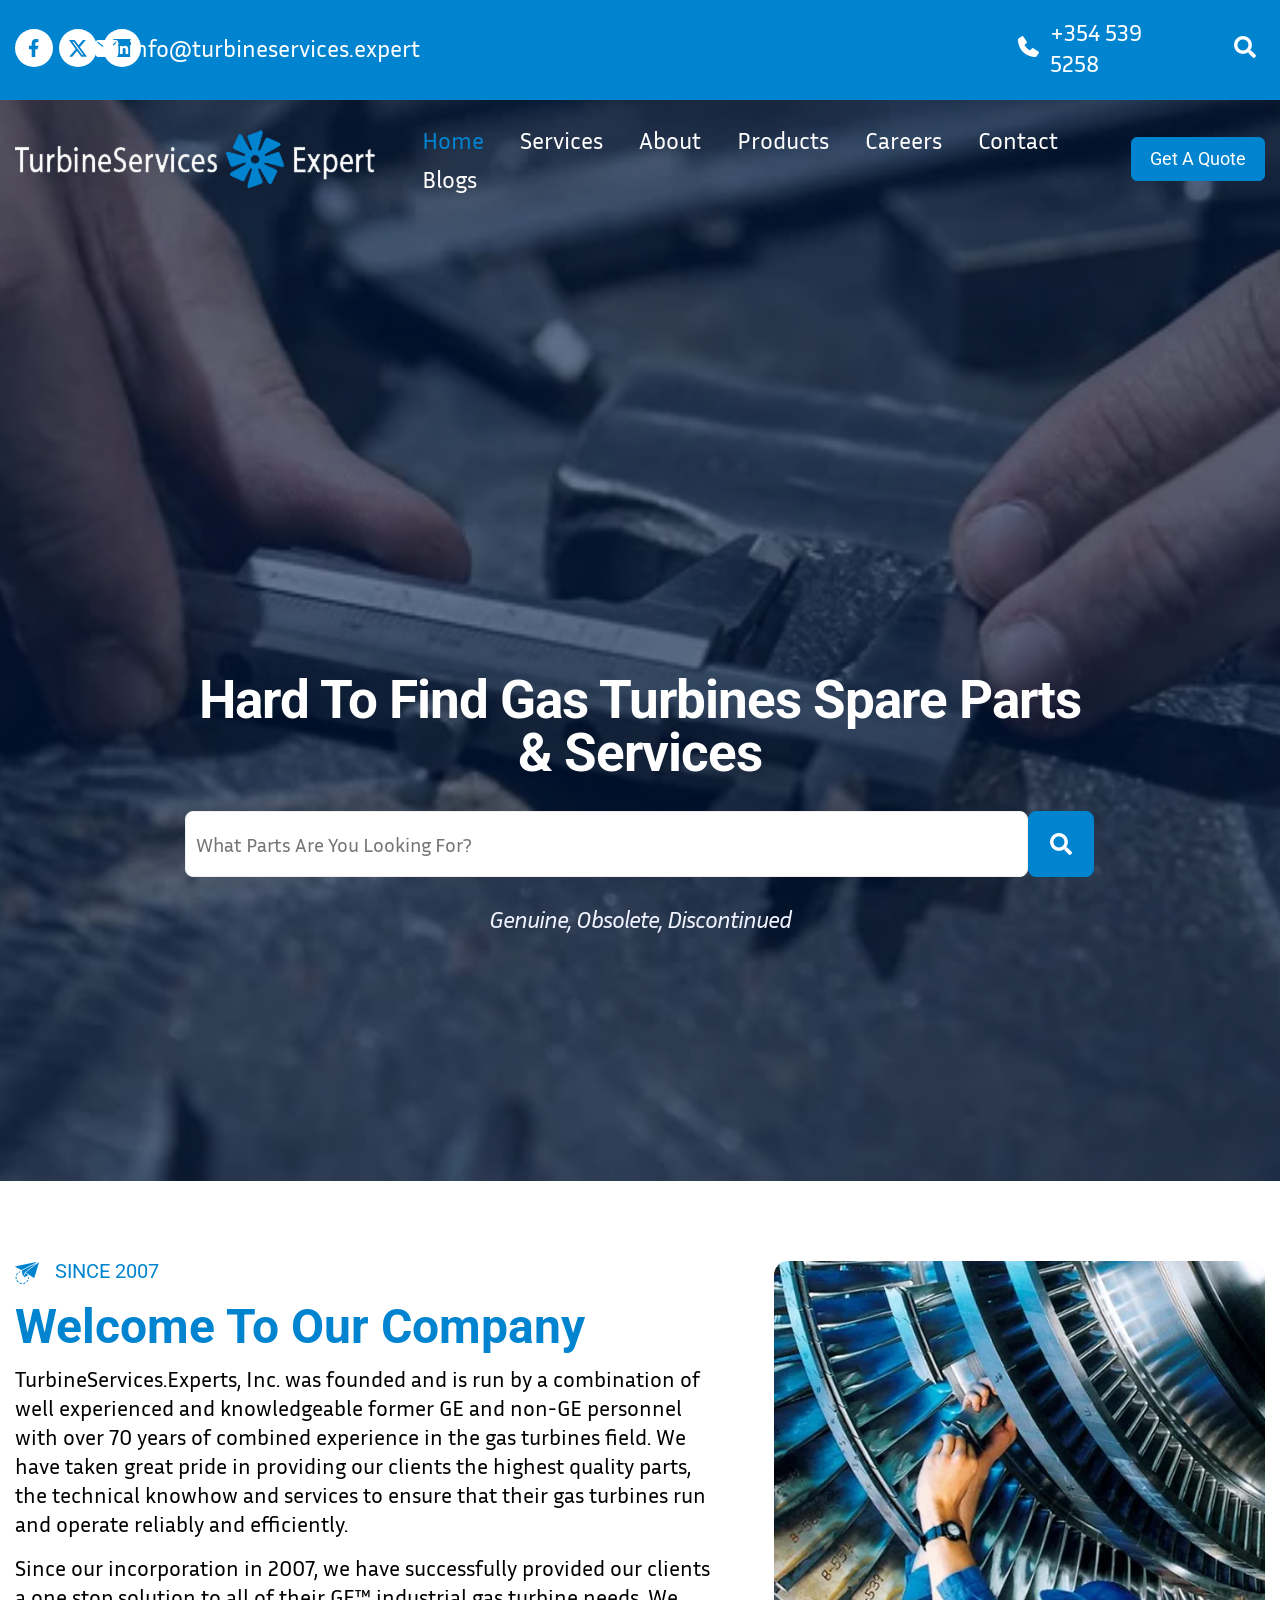
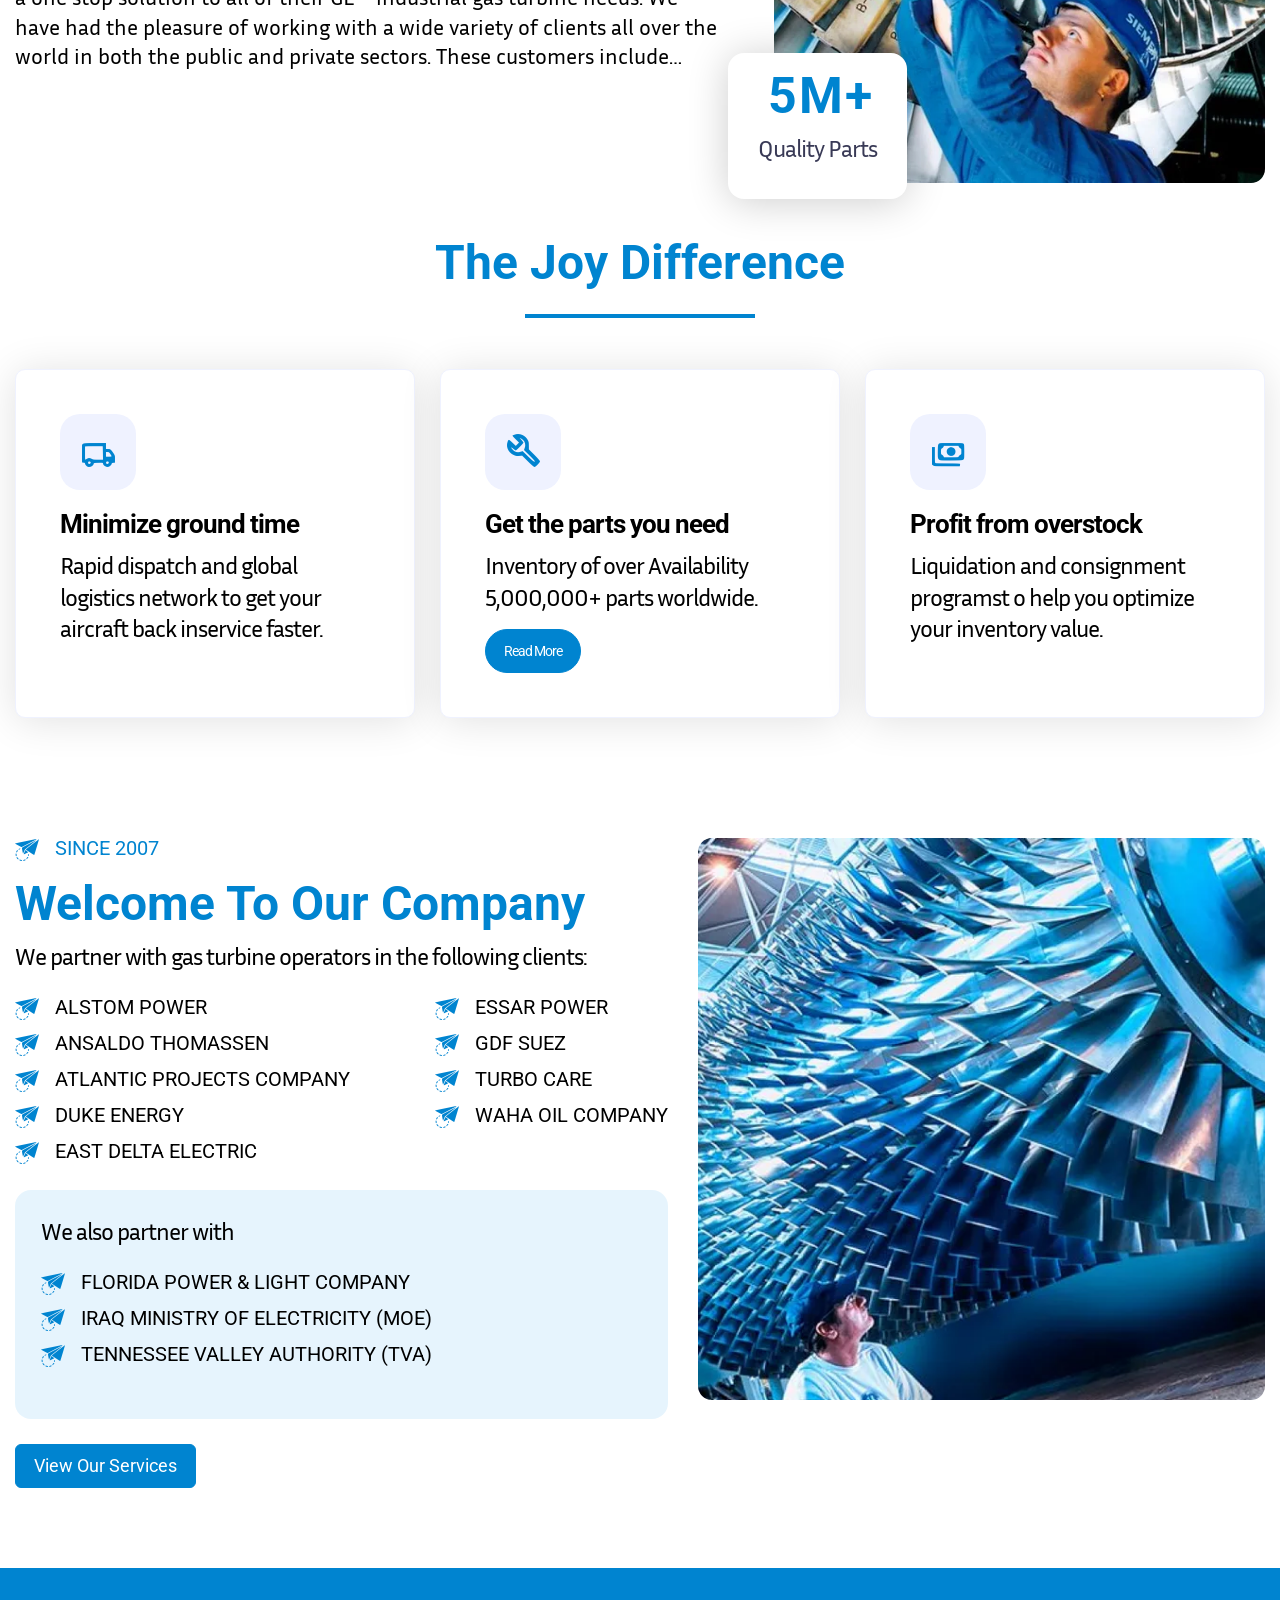
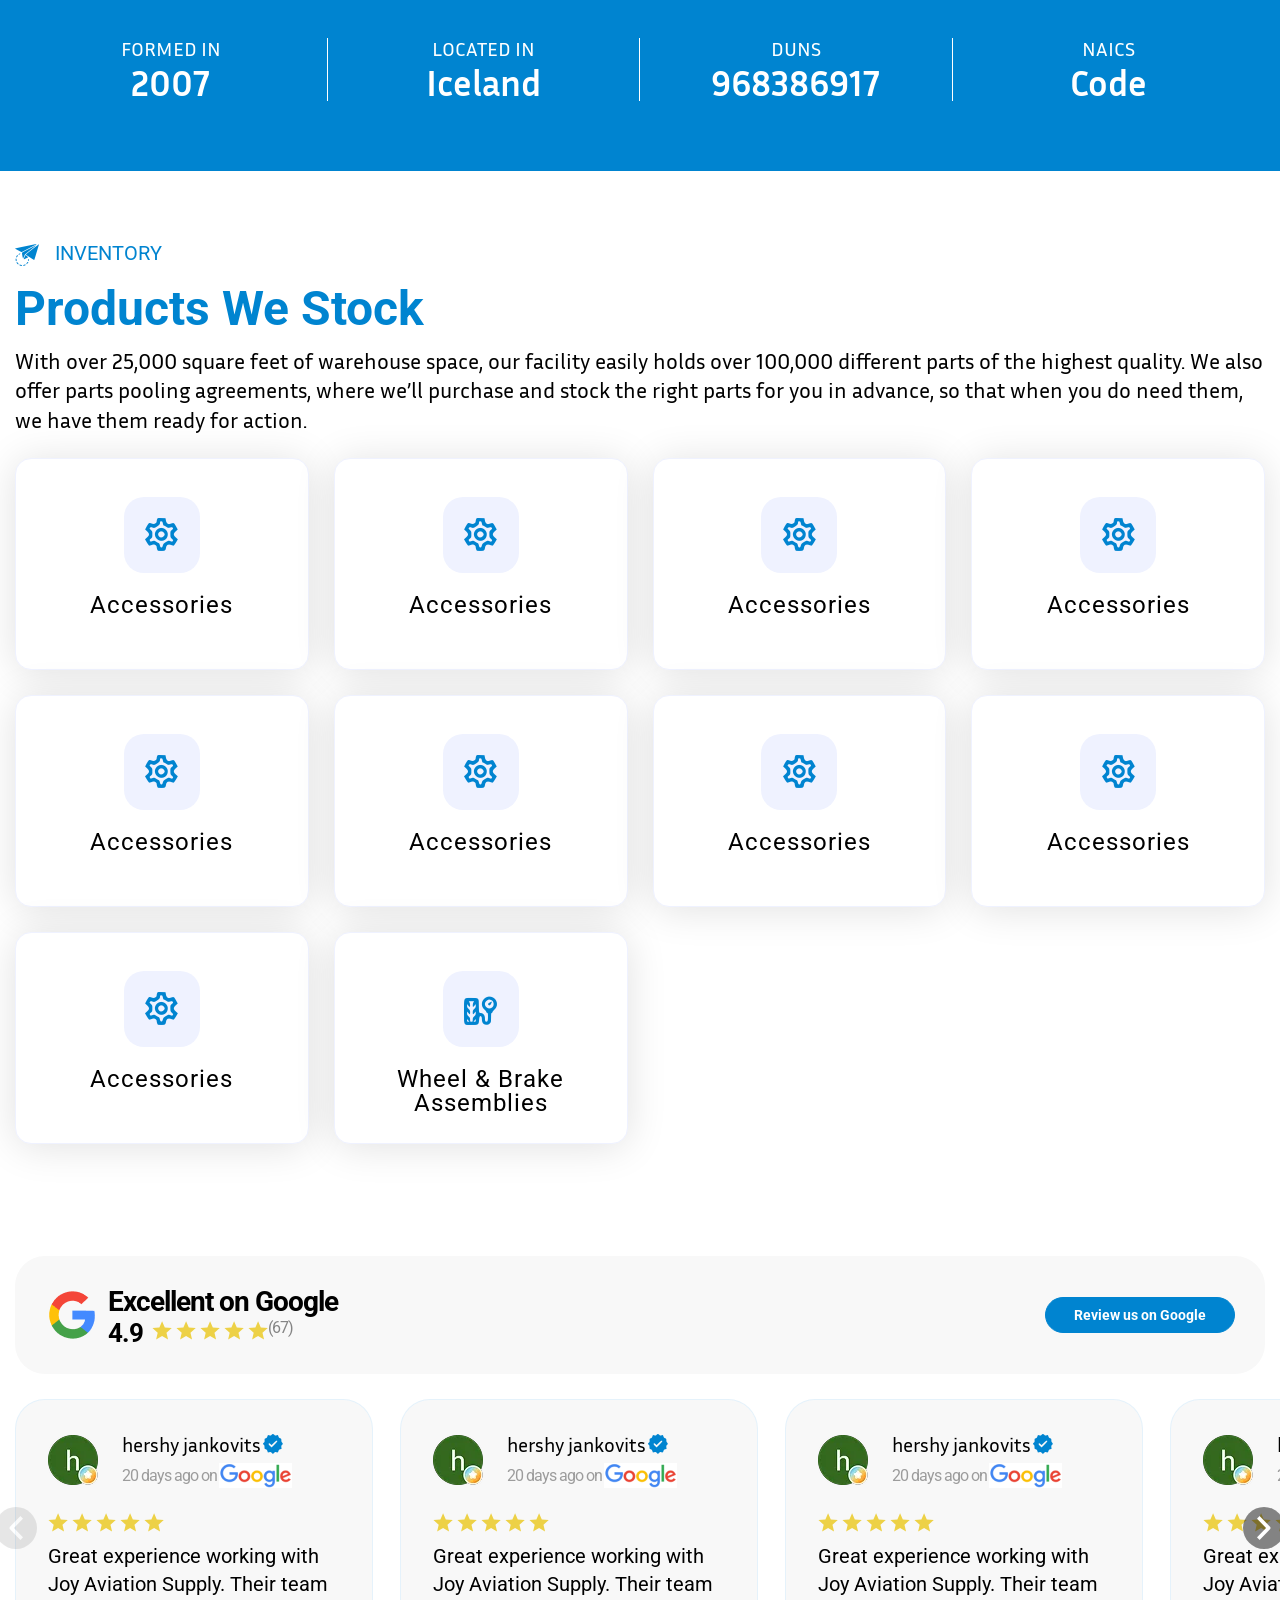
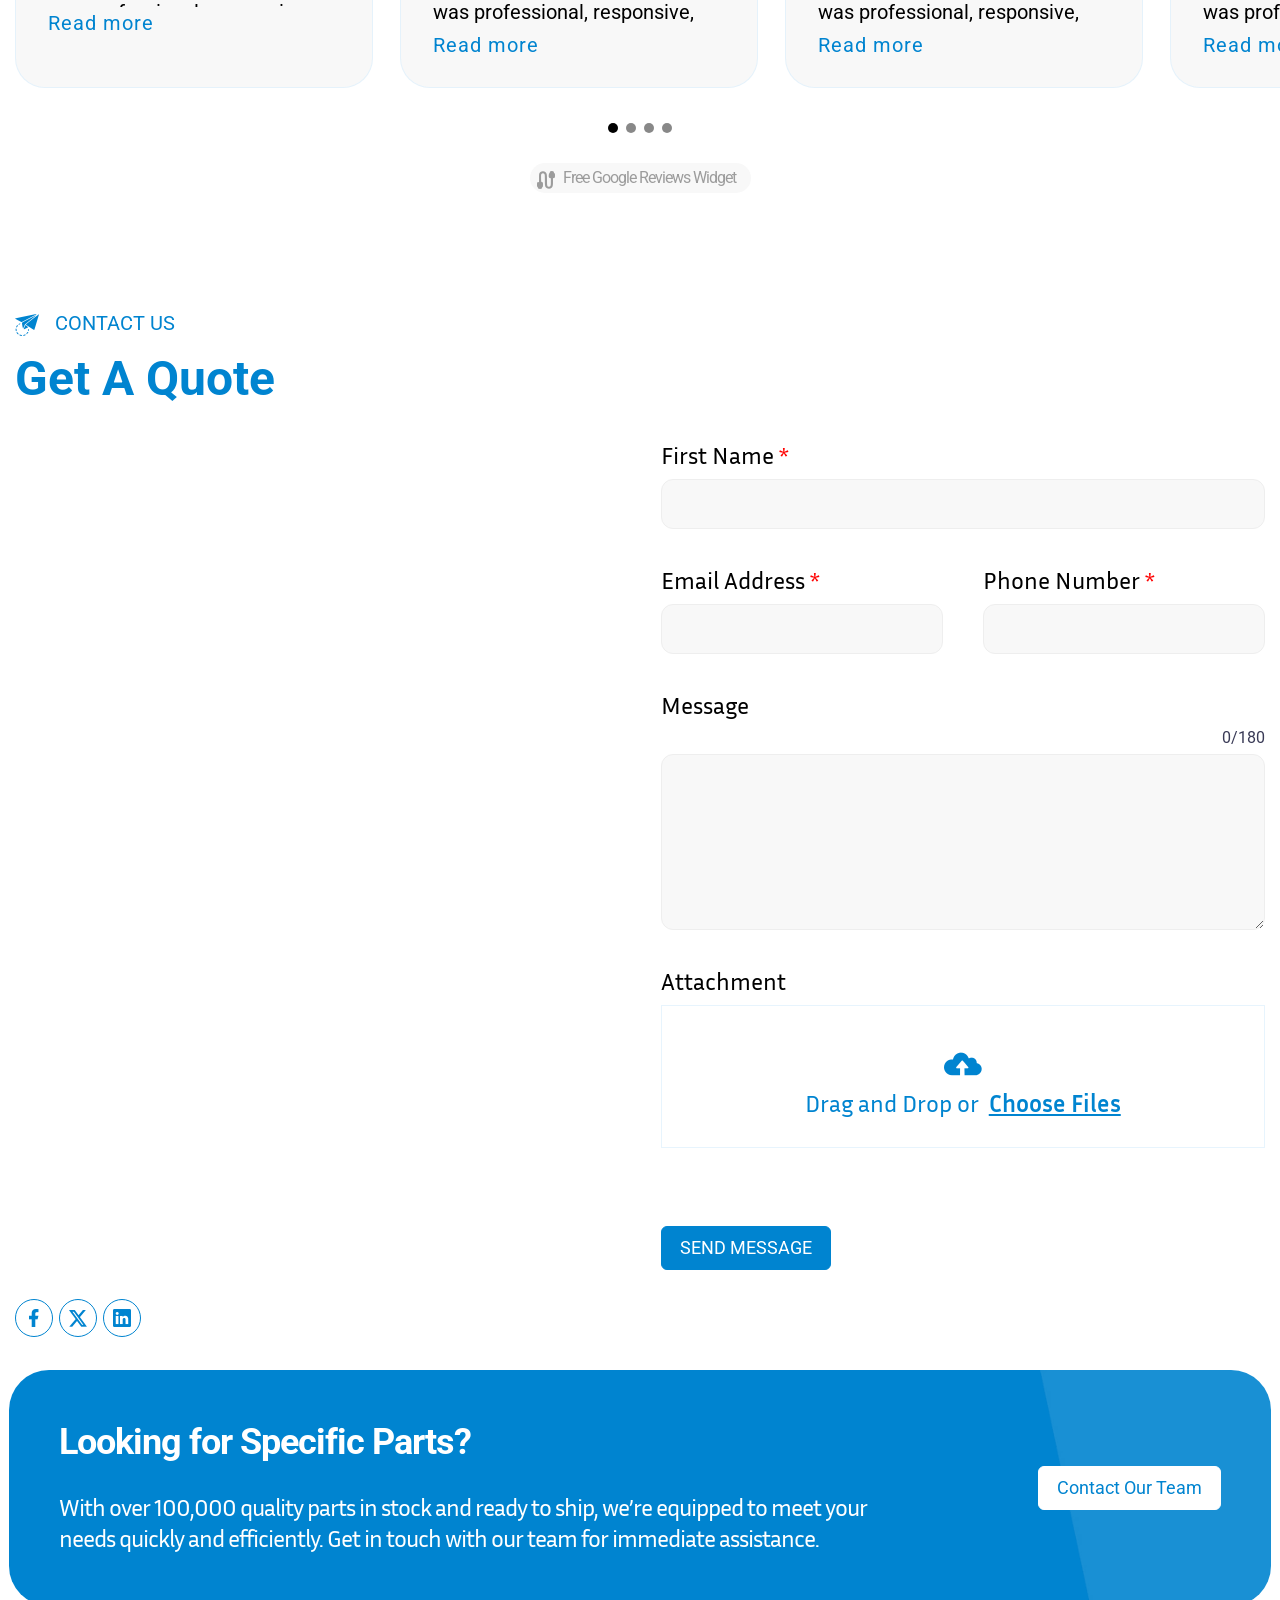
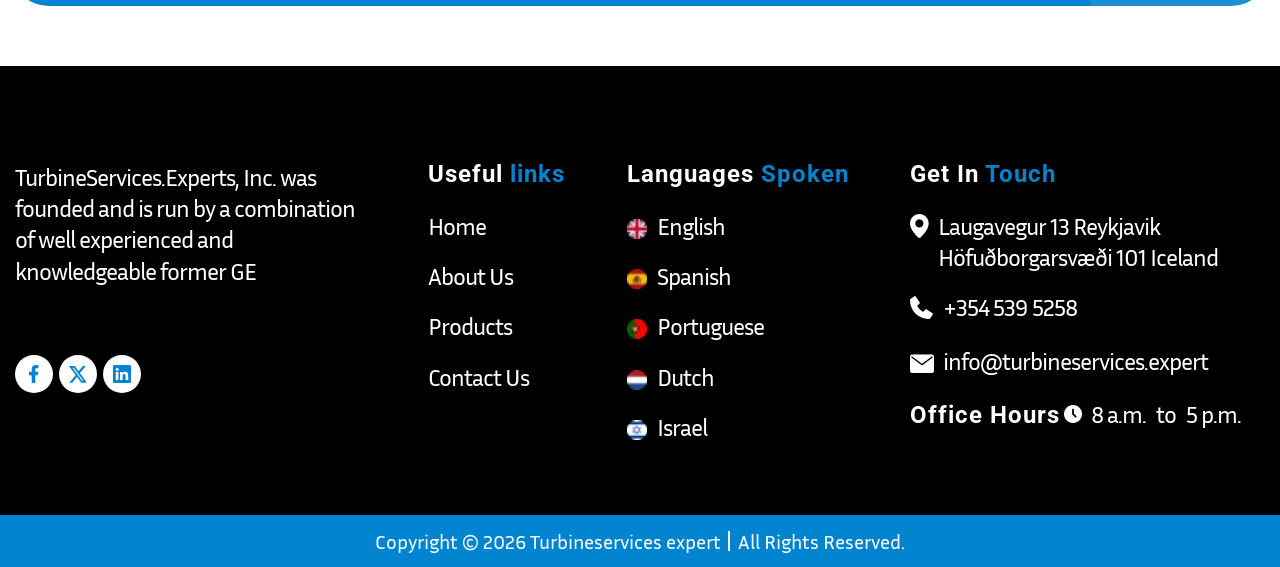
<file: index.html>
<!doctype html>
<html lang="en">
	<head>
		<meta charset="UTF-8">
		<meta name="viewport" content="width=device-width, initial-scale=1.0">
		<link rel="preload" href="./assets/fonts/SFProDisplay-Regular.woff2" as="font" type="font/woff2" crossorigin="anonymous">
		<!-- <link rel="shortcut icon" href="@img/favicon.ico"> -->
		<title>Home Page</title>
		<script type="module" crossorigin="" src="./js/index.js?v=1791192183914"></script>
		<link rel="modulepreload" crossorigin="" href="./js/main.js?v=1791192183914">
		<link rel="stylesheet" crossorigin="" href="./css/main.css?v=1791192183914">
		<link rel="stylesheet" crossorigin="" href="./css/index.css?v=1791192183914">
		<link rel="stylesheet" crossorigin="" href="./css/differencecard.css?v=1791192183914">
	</head>
	<body>
		<div class="wrapper">
			<header data-fls-header="" data-fls-header-scroll="400" class="header">
				<div class="header__top top-header">
					<div class="top-header__container">
						<div class="top-header__left">
							<ul data-fls-sociallist="" class="top-header__social social-list">
								<li class="social-list__social-element">
									<a href="#" class="social-list__link --icon-s-facebook" aria-label="facebook"></a>
								</li>
								<li class="social-list__social-element">
									<a href="#" class="social-list__link --icon-s-x" aria-label="social X"></a>
								</li>
								<li class="social-list__social-element">
									<a href="#" class="social-list__link --icon-s-linkedin" aria-label="linkedIn"></a>
								</li>
							</ul>
							<div data-fls-contactitem="" class="contact-item">
								<a href="mailto:info@turbineservices.expert" class="contact-item__link">
									<span class="--icon-email"></span>
									info@turbineservices.expert
								</a>
							</div>
						</div>
						<div class="top-header__column">
							<div data-fls-contactitem="" class="top-header__phone contact-item">
								<a href="tel:+3545395258" class="contact-item__link">
									<span class="--icon-phone"></span>
									+354 539 5258
								</a>
							</div>
							<form data-fls-searchheader="" action="#" class="top-header__search search-header">
								<button type="button" class="search-header__open" aria-label="Open search">
									<span class="--icon-search" aria-hidden="true"></span>
									<span class="--icon-close" aria-hidden="true"></span>
								</button>
								<div class="search-header__body">
									<input minlength="3" required autocomplete="off" type="text" name="form[data]" data-error="Ошибка" placeholder="Поиск" class="search-header__input input">
									<button class="search-header__button --icon-search" type="submit"></button>
								</div>
							</form>
						</div>
					</div>
				</div>
				<div class="header__main main-header">
					<div class="main-header__container">
						<div class="main-header__logo" aria-label="logo">
							<img data-fls-image-ignore="" src="./assets/img/logo_turbine.png" alt="Логотип">
						</div>
						<div class="main-header__menu menu">
							<!-- <button type="button" data-fls-menu class="menu__icon icon-menu"><span></span></button> -->
							<nav class="menu__body">
								<ul class="menu__list">
									<li class="menu__item">
										<a href="index.html" class="menu__link menu__link--active">Home</a>
									</li>
									<li class="menu__item">
										<a href="services.html" class="menu__link">Services</a>
									</li>
									<li class="menu__item">
										<a href="#" class="menu__link">About</a>
									</li>
									<li class="menu__item">
										<a href="products.html" class="menu__link">Products</a>
									</li>
									<li class="menu__item">
										<a href="#" class="menu__link">Careers</a>
									</li>
									<li class="menu__item">
										<a href="#" class="menu__link">Contact</a>
									</li>
									<li class="menu__item">
										<a href="#" class="menu__link">Blogs</a>
									</li>
								</ul>
							</nav>
						</div>
						<!--
<fetch url="@components/layout/menu/menu.json">
<each loop='item in response'>
</each>
</fetch>
-->
						<button data-fls-button="" class="main-header__button button">Get A Quote</button>
						<button type="button" data-fls-menu="" class="main-header__icon icon-menu">
							<span></span>
						</button>
					</div>
				</div>
			</header>
			<main class="page">
				<div data-fls-index="" class="index">
					<section class="index__hero hero-section">
						<div class="hero-section__container">
							<div class="hero-section__content">
								<h1 data-fls-title="" class="hero-section__title title title--big">Hard To Find Gas Turbines Spare Parts & Services</h1>
								<div class="hero-section__search">
									<form data-fls-form="ajax" data-fls-searchelement="" data-fls-form-popup="popup" action="files/sendmail/sendmail.php" method="POST" class="search-element">
										<input data-fls-input="" type="text" name="form[email]" data-error="Error" placeholder="What Parts Are You Looking For?" autocomplete="off" class="search-element__input input">
										<button type="button" class="search-element__clear" aria-label="Clear">
											<span class="--icon-close"></span>
										</button>
										<button type="submit" class="search-element__search button button--hover-dark" aria-label="Search">
											<span class="--icon-search"></span>
										</button>
									</form>
								</div>
								<div class="hero-section__text">Genuine, Obsolete, Discontinued</div>
							</div>
						</div>
						<div class="hero-section__image">
							<picture>
								<source media="(max-width: 600px)" srcset="./assets/img/hero-image-600.webp 1x,./assets/img/hero-image-600-2x.webp 2x,./assets/img/hero-image-600-3x.webp 3x" type="image/webp">
								<source media="(max-width: 1200px)" srcset="./assets/img/hero-image-1200.webp 1x,./assets/img/hero-image-1200-2x.webp 2x,./assets/img/hero-image-1200-3x.webp 3x" type="image/webp">
								<img alt="Hero image" src="./assets/img/hero-image.webp" srcset="./assets/img/hero-image.webp 1x,./assets/img/hero-image-2x.webp 2x,./assets/img/hero-image-3x.webp 3x">
							</picture>
						</div>
					</section>
					<section class="index__welcome welcome-section">
						<div class="welcome-section__container">
							<div class="welcome-section__content">
								<div data-fls-blockhead="" class="welcome-section__block-head block-head">
									<span class="block-head__lable --icon-m-telegram">SINCE 2007</span>
									<h2 data-fls-title="" class="block-head__title title">
										<span class="title__top">
											Welcome to
											<span>Our company</span>
										</span>
									</h2>
								</div>
								<div class="welcome-section__text">
									<p>
										TurbineServices.Experts, Inc. was founded and is run by a combination of well experienced and knowledgeable former GE and non-GE personnel with over 70 years of combined experience in the gas turbines field. We have taken great pride in providing our clients the highest quality parts, the technical knowhow and services to ensure that their gas turbines run and operate reliably and efficiently.
									</p>
									<p>
										Since our incorporation in 2007, we have successfully provided our clients a one stop solution to all of their GE™ industrial gas turbine needs. We have had the pleasure of working with a wide variety of clients all over the world in both the public and private sectors. These customers include electric utilities, service centers, oil & gas companies, original equipment manufacturers such as Thomassen, Alsthom and many more.
            We are delighted that you have taken the time to visit our web site. We look forward to supporting your current and future spare parts and services' requirements.
									</p>
								</div>
							</div>
							<div class="welcome-section__column">
								<div class="welcome-section__image">
									<picture>
										<img alt="Image men" src="./assets/img/welcome-image.webp" srcset="./assets/img/welcome-image.webp 1x,./assets/img/welcome-image-2x.webp 2x,./assets/img/welcome-image-3x.webp 3x">
									</picture>
								</div>
								<div data-fls-numercard="" class="welcome-section__numer numer-card">
									<div class="numer-card__inner">
										<span class="numer-card__value">5 M +</span>
										<p class="numer-card__lable">Quality Parts</p>
									</div>
								</div>
							</div>
						</div>
					</section>
					<section class="index__difference difference-section">
						<div class="difference-section__container">
							<h2 data-fls-title="" class="difference-section__title title">
								<span class="title__top">
									The
									<span>Joy Difference</span>
								</span>
								<span class="title__decor"></span>
							</h2>
							<div class="difference-section__elements">
								<article data-fls-differencecard="" class="difference-section__element difference-card">
									<div class="difference-card__body">
										<span class="difference-card__icon --icon-minimize"></span>
										<h3 class="difference-card__title">Minimize ground time</h3>
										<div class="difference-card__text">
											<p>
												Rapid dispatch and global logistics network to get your aircraft back inservice faster.
											</p>
										</div>
									</div>
								</article>
								<article data-fls-differencecard="" class="difference-section__element difference-card">
									<div class="difference-card__body">
										<span class="difference-card__icon --icon-parts"></span>
										<h3 class="difference-card__title">Get the parts you need</h3>
										<div class="difference-card__text">
											<p>Inventory of over Availability 5,000,000+ parts worldwide.</p>
										</div>
										<a href="#" data-fls-button="" class="difference-card__button button button--more">Read More</a>
									</div>
								</article>
								<article data-fls-differencecard="" class="difference-section__element difference-card">
									<div class="difference-card__body">
										<span class="difference-card__icon --icon-profit"></span>
										<h3 class="difference-card__title">Profit from overstock</h3>
										<div class="difference-card__text">
											<p>Liquidation and consignment programst o help you optimize your inventory value.</p>
										</div>
									</div>
								</article>
							</div>
						</div>
					</section>
					<section class="index__serve serve-section">
						<div class="serve-section__container">
							<div class="serve-section__content">
								<div data-fls-blockhead="" class="serve-section__block-head block-head">
									<span class="block-head__lable --icon-m-telegram">SINCE 2007</span>
									<h2 data-fls-title="" class="block-head__title title">
										<span class="title__top">
											Welcome to
											<span>Our company</span>
										</span>
									</h2>
								</div>
								<article data-fls-blockserve="" class="serve-section__block-serve block-serve">
									<div class="block-serve__inner">
										<h3 class="block-serve__subtitle">We partner with gas turbine operators in the following clients:</h3>
										<div class="block-serve__columns">
											<ul class="block-serve__list">
												<li class="block-serve__item --icon-m-telegram">ALSTOM POWER</li>
												<li class="block-serve__item --icon-m-telegram">ANSALDO THOMASSEN</li>
												<li class="block-serve__item --icon-m-telegram">ATLANTIC PROJECTS COMPANY</li>
												<li class="block-serve__item --icon-m-telegram">DUKE ENERGY</li>
												<li class="block-serve__item --icon-m-telegram">EAST DELTA ELECTRIC</li>
											</ul>
											<ul class="block-serve__list">
												<li class="block-serve__item --icon-m-telegram">ESSAR POWER</li>
												<li class="block-serve__item --icon-m-telegram">GDF SUEZ</li>
												<li class="block-serve__item --icon-m-telegram">TURBO CARE</li>
												<li class="block-serve__item --icon-m-telegram">WAHA OIL COMPANY</li>
											</ul>
										</div>
									</div>
								</article>
								<article data-fls-blockserve="" class="serve-section__block-serve block-serve block-serve--bg">
									<div class="block-serve__inner">
										<h3 class="block-serve__subtitle">We also partner with</h3>
										<div class="block-serve__columns">
											<ul class="block-serve__list">
												<li class="block-serve__item --icon-m-telegram">FLORIDA POWER & LIGHT COMPANY</li>
												<li class="block-serve__item --icon-m-telegram">IRAQ MINISTRY OF ELECTRICITY (MOE)</li>
												<li class="block-serve__item --icon-m-telegram">TENNESSEE VALLEY AUTHORITY (TVA)</li>
											</ul>
										</div>
									</div>
								</article>
								<button data-fls-button="" class="serve-section__button button button--hover-dark">View Our Services</button>
							</div>
							<div class="serve-section__image">
								<picture>
									<source media="(max-width: 600px)" srcset="./assets/img/serve-image-600.webp 1x,./assets/img/serve-image-600-2x.webp 2x,./assets/img/serve-image-600-3x.webp 3x" type="image/webp">
									<img alt="Image" src="./assets/img/serve-image.webp" srcset="./assets/img/serve-image.webp 1x,./assets/img/serve-image-2x.webp 2x,./assets/img/serve-image-3x.webp 3x">
								</picture>
							</div>
						</div>
					</section>
					<div class="index__facts facts">
						<div class="facts__container">
							<dl class="facts__list">
								<div class="facts__item">
									<dt class="facts__title">FORMED IN</dt>
									<dd class="facts__value">2007</dd>
								</div>
								<div class="facts__item">
									<dt class="facts__title">LOCATED IN</dt>
									<dd class="facts__value">Iceland</dd>
								</div>
								<div class="facts__item">
									<dt class="facts__title">DUNS</dt>
									<dd class="facts__value">968386917</dd>
								</div>
								<div class="facts__item">
									<dt class="facts__title">NAICS</dt>
									<dd class="facts__value">Code</dd>
								</div>
							</dl>
						</div>
					</div>
					<section class="index__stock stock-section">
						<div class="stock-section__container">
							<div data-fls-blockhead="" class="stock-section__block-head block-head">
								<span class="block-head__lable --icon-m-telegram">INVENTORY</span>
								<h2 data-fls-title="" class="block-head__title title">
									<span class="title__top">
										Products We
										<span>Stock</span>
									</span>
								</h2>
							</div>
							<div class="stock-section__text">
								<p>
									With over 25,000 square feet of warehouse space, our facility easily holds over 100,000 different parts of the highest quality. We also offer parts pooling agreements, where we’ll purchase and stock the right parts for you in advance, so that when you do need them, we have them ready for action.
								</p>
							</div>
							<ul class="stock-section__elements">
								<li class="stock-section__element">
									<a href="#" data-fls-stockcard="" class="stock-section__card stock-card">
										<div class="stock-card__body">
											<span class="stock-card__icon --icon-accessories"></span>
											<h3 class="stock-card__lable">Accessories</h3>
										</div>
									</a>
								</li>
								<li class="stock-section__element">
									<a href="#" data-fls-stockcard="" class="stock-section__card stock-card">
										<div class="stock-card__body">
											<span class="stock-card__icon --icon-accessories"></span>
											<h3 class="stock-card__lable">Accessories</h3>
										</div>
									</a>
								</li>
								<li class="stock-section__element">
									<a href="#" data-fls-stockcard="" class="stock-section__card stock-card">
										<div class="stock-card__body">
											<span class="stock-card__icon --icon-accessories"></span>
											<h3 class="stock-card__lable">Accessories</h3>
										</div>
									</a>
								</li>
								<li class="stock-section__element">
									<a href="#" data-fls-stockcard="" class="stock-section__card stock-card">
										<div class="stock-card__body">
											<span class="stock-card__icon --icon-accessories"></span>
											<h3 class="stock-card__lable">Accessories</h3>
										</div>
									</a>
								</li>
								<li class="stock-section__element">
									<a href="#" data-fls-stockcard="" class="stock-section__card stock-card">
										<div class="stock-card__body">
											<span class="stock-card__icon --icon-accessories"></span>
											<h3 class="stock-card__lable">Accessories</h3>
										</div>
									</a>
								</li>
								<li class="stock-section__element">
									<a href="#" data-fls-stockcard="" class="stock-section__card stock-card">
										<div class="stock-card__body">
											<span class="stock-card__icon --icon-accessories"></span>
											<h3 class="stock-card__lable">Accessories</h3>
										</div>
									</a>
								</li>
								<li class="stock-section__element">
									<a href="#" data-fls-stockcard="" class="stock-section__card stock-card">
										<div class="stock-card__body">
											<span class="stock-card__icon --icon-accessories"></span>
											<h3 class="stock-card__lable">Accessories</h3>
										</div>
									</a>
								</li>
								<li class="stock-section__element">
									<a href="#" data-fls-stockcard="" class="stock-section__card stock-card">
										<div class="stock-card__body">
											<span class="stock-card__icon --icon-accessories"></span>
											<h3 class="stock-card__lable">Accessories</h3>
										</div>
									</a>
								</li>
								<li class="stock-section__element">
									<a href="#" data-fls-stockcard="" class="stock-section__card stock-card">
										<div class="stock-card__body">
											<span class="stock-card__icon --icon-accessories"></span>
											<h3 class="stock-card__lable">Accessories</h3>
										</div>
									</a>
								</li>
								<li class="stock-section__element">
									<a href="#" data-fls-stockcard="" class="stock-section__card stock-card">
										<div class="stock-card__body">
											<span class="stock-card__icon --icon-brake"></span>
											<h3 class="stock-card__lable">Wheel & Brake Assemblies</h3>
										</div>
									</a>
								</li>
							</ul>
						</div>
					</section>
					<div class="index__reviews reviews">
						<div class="reviews__container">
							<div class="reviews__header">
								<div class="reviews__summary">
									<div class="reviews__logo">
										<img data-fls-image-ignore="" src="./assets/img/Google.png" alt="Google">
									</div>
									<div class="reviews__info">
										<h2 class="reviews__title">Excellent on Google</h2>
										<div class="reviews__meta">
											<span class="reviews__score">4.9</span>
											<div data-fls-rating="set" data-fls-rating-value="5" class="rating"></div>
											<span class="reviews__count">(67)</span>
										</div>
									</div>
								</div>
								<button data-fls-button="" class="button button--review">Review us on Google</button>
							</div>
							<div class="reviews__main">
								<!-- Оболонка слайдера -->
								<div data-fls-slider="" class="reviews__slider swiper">
									<!-- Частина слайдера, що рухається -->
									<div class="reviews__wrapper swiper-wrapper">
										<!-- Слайд 1 -->
										<article data-fls-reviewitem="" class="reviews__slide review-item swiper-slide">
											<div class="review-item__inner">
												<div class="review-item__user">
													<div class="review-item__avatar">
														<picture>
															<img alt="Avatar of Hershy Jankovits" src="./assets/img/avatar.webp" srcset="./assets/img/avatar.webp 1x,./assets/img/avatar-2x.webp 2x,./assets/img/avatar-3x.webp 3x">
														</picture>
													</div>
													<div class="review-item__column">
														<h3 class="review-item__name">
															hershy jankovits
															<span class="review-item__check --icon-check" aria-hidden="true"></span>
														</h3>
														<div class="review-item__date">
															20 days ago on
															<img src="./assets/img/image%20google.png" alt="" aria-hidden="true">
														</div>
													</div>
												</div>
												<div data-fls-rating="set" data-fls-rating-value="5" class="review-item__rating rating"></div>
												<div data-fls-showmore="size" class="review-item__block block">
													<div data-fls-showmore-content="87" class="block__content">
														<p>
															Great experience working with Joy Aviation Supply. Their team was professional, responsive, and very knowledgeable about aviation parts and sourcing. They helped us find exactly what we needed quickly and kept communication clear throughout the process. Fast service, reliable support, and a smooth overall experience. Highly recommend for anyone looking for dependable aviation supply solutions.
														</p>
													</div>
													<button hidden data-fls-showmore-button="" type="button" class="block__more">
														<span>Read more</span>
														<span>Hide</span>
													</button>
												</div>
											</div>
										</article>
										<!-- Слайд 2 -->
										<article data-fls-reviewitem="" class="reviews__slide review-item swiper-slide">
											<div class="review-item__inner">
												<div class="review-item__user">
													<div class="review-item__avatar">
														<picture>
															<img alt="Avatar of Hershy Jankovits" src="./assets/img/avatar.webp" srcset="./assets/img/avatar.webp 1x,./assets/img/avatar-2x.webp 2x,./assets/img/avatar-3x.webp 3x">
														</picture>
													</div>
													<div class="review-item__column">
														<h3 class="review-item__name">
															hershy jankovits
															<span class="review-item__check --icon-check" aria-hidden="true"></span>
														</h3>
														<div class="review-item__date">
															20 days ago on
															<img src="./assets/img/image%20google.png" alt="" aria-hidden="true">
														</div>
													</div>
												</div>
												<div data-fls-rating="set" data-fls-rating-value="5" class="review-item__rating rating"></div>
												<div data-fls-showmore="size" class="review-item__block block">
													<div data-fls-showmore-content="87" class="block__content">
														<p>
															Great experience working with Joy Aviation Supply. Their team was professional, responsive, and very knowledgeable about aviation parts and sourcing. They helped us find exactly what we needed quickly and kept communication clear throughout the process. Fast service, reliable support, and a smooth overall experience. Highly recommend for anyone looking for dependable aviation supply solutions.
														</p>
													</div>
													<button hidden data-fls-showmore-button="" type="button" class="block__more">
														<span>Read more</span>
														<span>Hide</span>
													</button>
												</div>
											</div>
										</article>
										<!-- Слайд 3 -->
										<article data-fls-reviewitem="" class="reviews__slide review-item swiper-slide">
											<div class="review-item__inner">
												<div class="review-item__user">
													<div class="review-item__avatar">
														<picture>
															<img alt="Avatar of Hershy Jankovits" src="./assets/img/avatar.webp" srcset="./assets/img/avatar.webp 1x,./assets/img/avatar-2x.webp 2x,./assets/img/avatar-3x.webp 3x">
														</picture>
													</div>
													<div class="review-item__column">
														<h3 class="review-item__name">
															hershy jankovits
															<span class="review-item__check --icon-check" aria-hidden="true"></span>
														</h3>
														<div class="review-item__date">
															20 days ago on
															<img src="./assets/img/image%20google.png" alt="" aria-hidden="true">
														</div>
													</div>
												</div>
												<div data-fls-rating="set" data-fls-rating-value="5" class="review-item__rating rating"></div>
												<div data-fls-showmore="size" class="review-item__block block">
													<div data-fls-showmore-content="87" class="block__content">
														<p>
															Great experience working with Joy Aviation Supply. Their team was professional, responsive, and very knowledgeable about aviation parts and sourcing. They helped us find exactly what we needed quickly and kept communication clear throughout the process. Fast service, reliable support, and a smooth overall experience. Highly recommend for anyone looking for dependable aviation supply solutions.
														</p>
													</div>
													<button hidden data-fls-showmore-button="" type="button" class="block__more">
														<span>Read more</span>
														<span>Hide</span>
													</button>
												</div>
											</div>
										</article>
										<!-- Слайд 4 -->
										<article data-fls-reviewitem="" class="reviews__slide review-item swiper-slide">
											<div class="review-item__inner">
												<div class="review-item__user">
													<div class="review-item__avatar">
														<picture>
															<img alt="Avatar of Hershy Jankovits" src="./assets/img/avatar.webp" srcset="./assets/img/avatar.webp 1x,./assets/img/avatar-2x.webp 2x,./assets/img/avatar-3x.webp 3x">
														</picture>
													</div>
													<div class="review-item__column">
														<h3 class="review-item__name">
															hershy jankovits
															<span class="review-item__check --icon-check" aria-hidden="true"></span>
														</h3>
														<div class="review-item__date">
															20 days ago on
															<img src="./assets/img/image%20google.png" alt="" aria-hidden="true">
														</div>
													</div>
												</div>
												<div data-fls-rating="set" data-fls-rating-value="5" class="review-item__rating rating"></div>
												<div data-fls-showmore="size" class="review-item__block block">
													<div data-fls-showmore-content="87" class="block__content">
														<p>
															Great experience working with Joy Aviation Supply. Their team was professional, responsive, and very knowledgeable about aviation parts and sourcing. They helped us find exactly what we needed quickly and kept communication clear throughout the process. Fast service, reliable support, and a smooth overall experience. Highly recommend for anyone looking for dependable aviation supply solutions.
														</p>
													</div>
													<button hidden data-fls-showmore-button="" type="button" class="block__more">
														<span>Read more</span>
														<span>Hide</span>
													</button>
												</div>
											</div>
										</article>
										<!-- Слайд 3 -->
										<article data-fls-reviewitem="" class="reviews__slide review-item swiper-slide">
											<div class="review-item__inner">
												<div class="review-item__user">
													<div class="review-item__avatar">
														<picture>
															<img alt="Avatar of Hershy Jankovits" src="./assets/img/avatar.webp" srcset="./assets/img/avatar.webp 1x,./assets/img/avatar-2x.webp 2x,./assets/img/avatar-3x.webp 3x">
														</picture>
													</div>
													<div class="review-item__column">
														<h3 class="review-item__name">
															hershy jankovits
															<span class="review-item__check --icon-check" aria-hidden="true"></span>
														</h3>
														<div class="review-item__date">
															20 days ago on
															<img src="./assets/img/image%20google.png" alt="" aria-hidden="true">
														</div>
													</div>
												</div>
												<div data-fls-rating="set" data-fls-rating-value="5" class="review-item__rating rating"></div>
												<div data-fls-showmore="size" class="review-item__block block">
													<div data-fls-showmore-content="87" class="block__content">
														<p>
															Great experience working with Joy Aviation Supply. Their team was professional, responsive, and very knowledgeable about aviation parts and sourcing. They helped us find exactly what we needed quickly and kept communication clear throughout the process. Fast service, reliable support, and a smooth overall experience. Highly recommend for anyone looking for dependable aviation supply solutions.
														</p>
													</div>
													<button hidden data-fls-showmore-button="" type="button" class="block__more">
														<span>Read more</span>
														<span>Hide</span>
													</button>
												</div>
											</div>
										</article>
										<!-- Слайд 4 -->
										<article data-fls-reviewitem="" class="reviews__slide review-item swiper-slide">
											<div class="review-item__inner">
												<div class="review-item__user">
													<div class="review-item__avatar">
														<picture>
															<img alt="Avatar of Hershy Jankovits" src="./assets/img/avatar.webp" srcset="./assets/img/avatar.webp 1x,./assets/img/avatar-2x.webp 2x,./assets/img/avatar-3x.webp 3x">
														</picture>
													</div>
													<div class="review-item__column">
														<h3 class="review-item__name">
															hershy jankovits
															<span class="review-item__check --icon-check" aria-hidden="true"></span>
														</h3>
														<div class="review-item__date">
															20 days ago on
															<img src="./assets/img/image%20google.png" alt="" aria-hidden="true">
														</div>
													</div>
												</div>
												<div data-fls-rating="set" data-fls-rating-value="5" class="review-item__rating rating"></div>
												<div data-fls-showmore="size" class="review-item__block block">
													<div data-fls-showmore-content="87" class="block__content">
														<p>
															Great experience working with Joy Aviation Supply. Their team was professional, responsive, and very knowledgeable about aviation parts and sourcing. They helped us find exactly what we needed quickly and kept communication clear throughout the process. Fast service, reliable support, and a smooth overall experience. Highly recommend for anyone looking for dependable aviation supply solutions.
														</p>
													</div>
													<button hidden data-fls-showmore-button="" type="button" class="block__more">
														<span>Read more</span>
														<span>Hide</span>
													</button>
												</div>
											</div>
										</article>
									</div>
									<!-- Якщо потрібна пагінація -->
									<div class="reviews__swiper-pagination swiper-pagination"></div>
									<!-- Якщо потрібна навігація (ліворуч/праворуч) -->
									<button type="button" class="reviews__button-prev swiper-button-prev --icon-arrow" aria-label="Button left"></button>
									<button type="button" class="reviews__button-next swiper-button-next --icon-arrow" aria-label="Button right"></button>
								</div>
							</div>
							<div class="reviews__bottom">
								<span class="--icon-cables"></span>
								<p class="reviews__text">Free Google Reviews Widget</p>
							</div>
						</div>
					</div>
					<section class="index__quote quote-section">
						<div class="quote-section__container">
							<div data-fls-blockhead="" class="quote-section__block-head block-head">
								<span class="block-head__lable --icon-m-telegram">Contact us</span>
								<h2 data-fls-title="" class="block-head__title title">
									<span class="title__top">
										Get a
										<span>Quote</span>
									</span>
								</h2>
							</div>
							<div class="quote-section__body">
								<div data-fls-map="" class="quote-section__map">
									<iframe src="https://www.google.com/maps/embed?pb=!1m18!1m12!1m3!1d3058.4117635918933!2d-74.3814656894609!3d39.9545456835227!2m3!1f0!2f0!3f0!3m2!1i1024!2i768!4f13.1!3m3!1m2!1s0x89c1733924473415%3A0xa5aaa0662ee5f6e!2sJoy%20Aviation%20Supply!5e0!3m2!1sru!2sua!4v1784308284862!5m2!1sru!2sua" style="border:0;" allowfullscreen loading="lazy" referrerpolicy="strict-origin-when-cross-origin" title="Map with the location of the company office"></iframe>
									<ul data-fls-sociallist="" class="quote-section__social-list social-list social-list--border">
										<li class="social-list__social-element">
											<a href="#" class="social-list__link --icon-s-facebook" aria-label="facebook"></a>
										</li>
										<li class="social-list__social-element">
											<a href="#" class="social-list__link --icon-s-x" aria-label="social X"></a>
										</li>
										<li class="social-list__social-element">
											<a href="#" class="social-list__link --icon-s-linkedin" aria-label="linkedIn"></a>
										</li>
									</ul>
								</div>
								<div class="quote-section__column">
									<form data-fls-form="ajax" class="quote-section__form form" data-fls-form-popup="popup" method="POST" action="/sendmail">
										<div class="form__list">
											<!-- First Name -->
											<div class="form__line form__line--name">
												<label for="name" class="form__label">
													First Name
													<span>*</span>
												</label>
												<input data-fls-input="" data-fls-form-validatenow="" required autocomplete="off" type="text" id="name" name="form[name]" data-fls-form-errtext="Enter your name" placeholder="" class="form__input input">
											</div>
											<!-- E-mail -->
											<div class="form__line form__line--mail">
												<label for="email" class="form__label">
													Email Address
													<span>*</span>
												</label>
												<input required type="email" id="email" name="form[email]" data-fls-form-errtext="Enter your email" placeholder="" class="form__input input">
											</div>
											<!-- Phone -->
											<div class="form__line form__line--phone">
												<label for="phone" class="form__label">
													Phone Number
													<span>*</span>
												</label>
												<input required data-fls-input="" data-fls-input-mask="+38(999) 999-9999" autocomplete="off" type="text" id="phone" name="form[phone]" data-fls-form-errtext="Enter your phone" placeholder="" class="form__input input">
											</div>
											<!-- Message -->
											<div class="form__line form__line--message">
												<label for="message" class="form__label">Message</label>
												<span>0/180</span>
												<textarea data-fls-input="" data-fls-input-autoheight="" autocomplete="off" id="message" name="form[message]" placeholder="" data-fls-form-errtext="Error" class="form__input input"></textarea>
											</div>
											<!-- Attachment -->
											<div class="form__line form__line--attachment">
												<label class="form__label" for="attachment">Attachment</label>
												<div class="form__upload upload">
													<input class="upload__input" type="file" id="attachment" name="form[attachment]" accept=".pdf,.doc,.docx,.jpg,.jpeg,.png">
													<label class="upload__label" for="attachment">
														<span class="upload__icon --icon-download"></span>
														<span class="upload__text">
															Drag and Drop or
															<span class="upload__link">Choose Files</span>
														</span>
													</label>
												</div>
											</div>
										</div>
										<button type="submit" class="form__button button">SEND MESSAGE</button>
									</form>
								</div>
							</div>
						</div>
					</section>
				</div>
			</main>
			<section data-fls-looking="" class="looking">
				<div class="looking__inner">
					<div class="looking__content">
						<h2 class="looking__title">Looking for Specific Parts?</h2>
						<div class="looking__text">
							<p>
								With over 100,000 quality parts in stock and ready to ship, we’re equipped to meet your needs quickly and efficiently. Get in touch with our team for immediate assistance.
							</p>
						</div>
					</div>
					<button data-fls-button="" class="looking__button button button--white">Contact Our Team</button>
				</div>
				<div class="looking__decor">
					<picture>
						<img alt="Image" src="./assets/img/decor-looking.webp" srcset="./assets/img/decor-looking.webp 1x,./assets/img/decor-looking-2x.webp 2x,./assets/img/decor-looking-3x.webp 3x">
					</picture>
				</div>
			</section>
			<footer data-fls-footer="" class="footer">
				<div class="footer__container">
					<div class="footer__content content-footer">
						<div class="content-footer__text">
							<p>
								TurbineServices.Experts, Inc. was founded and is run by a combination of well experienced and knowledgeable former GE
							</p>
						</div>
						<div class="content-footer__social">
							<ul data-fls-dynamic=".footer__container,390,last" data-fls-sociallist="" class="content-footer__social-list social-list">
								<li class="social-list__social-element">
									<a href="#" class="social-list__link --icon-s-facebook" aria-label="facebook"></a>
								</li>
								<li class="social-list__social-element">
									<a href="#" class="social-list__link --icon-s-x" aria-label="social X"></a>
								</li>
								<li class="social-list__social-element">
									<a href="#" class="social-list__link --icon-s-linkedin" aria-label="linkedIn"></a>
								</li>
							</ul>
						</div>
					</div>
					<div class="footer__list list-footer">
						<h3 class="list-footer__title">
							Useful
							<span>links</span>
						</h3>
						<nav class="list-footer__body">
							<ul class="list-footer__elements">
								<li class="list-footer__element">
									<a href="#" class="list-footer__link">Home</a>
								</li>
								<li class="list-footer__element">
									<a href="#" class="list-footer__link">About Us</a>
								</li>
								<li class="list-footer__element">
									<a href="#" class="list-footer__link">Products</a>
								</li>
								<li class="list-footer__element">
									<a href="#" class="list-footer__link">Contact Us</a>
								</li>
							</ul>
						</nav>
					</div>
					<div class="footer__list list-footer">
						<h3 class="list-footer__title">
							Languages
							<span>Spoken</span>
						</h3>
						<div class="list-footer__body">
							<ul class="list-footer__elements">
								<li class="list-footer__element">
									<a href="#" class="list-footer__link">
										<picture>
											<img alt="Flag English" src="./assets/img/language-uk.webp" srcset="./assets/img/language-uk.webp 1x,./assets/img/language-uk-2x.webp 2x,./assets/img/language-uk-3x.webp 3x">
										</picture>
										English
									</a>
								</li>
								<li class="list-footer__element">
									<a href="#" class="list-footer__link">
										<picture>
											<img alt="Flag Spanish" src="./assets/img/language-spain.webp" srcset="./assets/img/language-spain.webp 1x,./assets/img/language-spain-2x.webp 2x,./assets/img/language-spain-3x.webp 3x">
										</picture>
										Spanish
									</a>
								</li>
								<li class="list-footer__element">
									<a href="#" class="list-footer__link">
										<picture>
											<img alt="Flag Portuguese" src="./assets/img/language-portu.webp" srcset="./assets/img/language-portu.webp 1x,./assets/img/language-portu-2x.webp 2x,./assets/img/language-portu-3x.webp 3x">
										</picture>
										Portuguese
									</a>
								</li>
								<li class="list-footer__element">
									<a href="#" class="list-footer__link">
										<picture>
											<img alt="Flag Dutch" src="./assets/img/language-nl.webp" srcset="./assets/img/language-nl.webp 1x,./assets/img/language-nl-2x.webp 2x,./assets/img/language-nl-3x.webp 3x">
										</picture>
										Dutch
									</a>
								</li>
								<li class="list-footer__element">
									<a href="#" class="list-footer__link">
										<picture>
											<img alt="Flag Israel" src="./assets/img/language-israel.webp" srcset="./assets/img/language-israel.webp 1x,./assets/img/language-israel-2x.webp 2x,./assets/img/language-israel-3x.webp 3x">
										</picture>
										Israel
									</a>
								</li>
							</ul>
						</div>
					</div>
					<div class="footer__list list-footer list-footer--contact">
						<h3 class="list-footer__title">
							Get In
							<span>Touch</span>
						</h3>
						<div class="list-footer__body">
							<ul class="list-footer__elements">
								<li class="list-footer__element">
									<a href="#" class="list-footer__link --icon-location">Laugavegur 13 Reykjavik Höfuðborgarsvæði 101 Iceland</a>
								</li>
								<li data-fls-contactitem="" class="list-footer__element contact-item">
									<a href="tel:+3545395258" class="list-footer__link">
										<span class="--icon-phone"></span>
										+354 539 5258
									</a>
								</li>
								<li data-fls-contactitem="" class="list-footer__element contact-item">
									<a href="mailto:info@turbineservices.expert" class="list-footer__link">
										<span class="--icon-email"></span>
										info@turbineservices.expert
									</a>
								</li>
								<li class="list-footer__element">
									<span class="list-footer__subtitle">Office Hours</span>
									<div class="list-footer__value --icon-clock">
										<time class="list-footer__time" datetime="08:00">8 a.m.</time>
										to
										<time class="list-footer__time" datetime="17:30">5 p.m.</time>
									</div>
								</li>
							</ul>
						</div>
					</div>
				</div>
				<div class="footer__bottom bottom-footer">
					<div class="bottom-footer__container">
						<ul class="bottom-footer__info-elements">
							<li class="bottom-footer__info-element">
								<p>Copyright © 2026 Turbineservices expert</p>
							</li>
							<li class="bottom-footer__info-element">
								<p>All Rights Reserved.</p>
							</li>
						</ul>
					</div>
				</div>
			</footer>
		</div>
	</body>
</html>
</file>
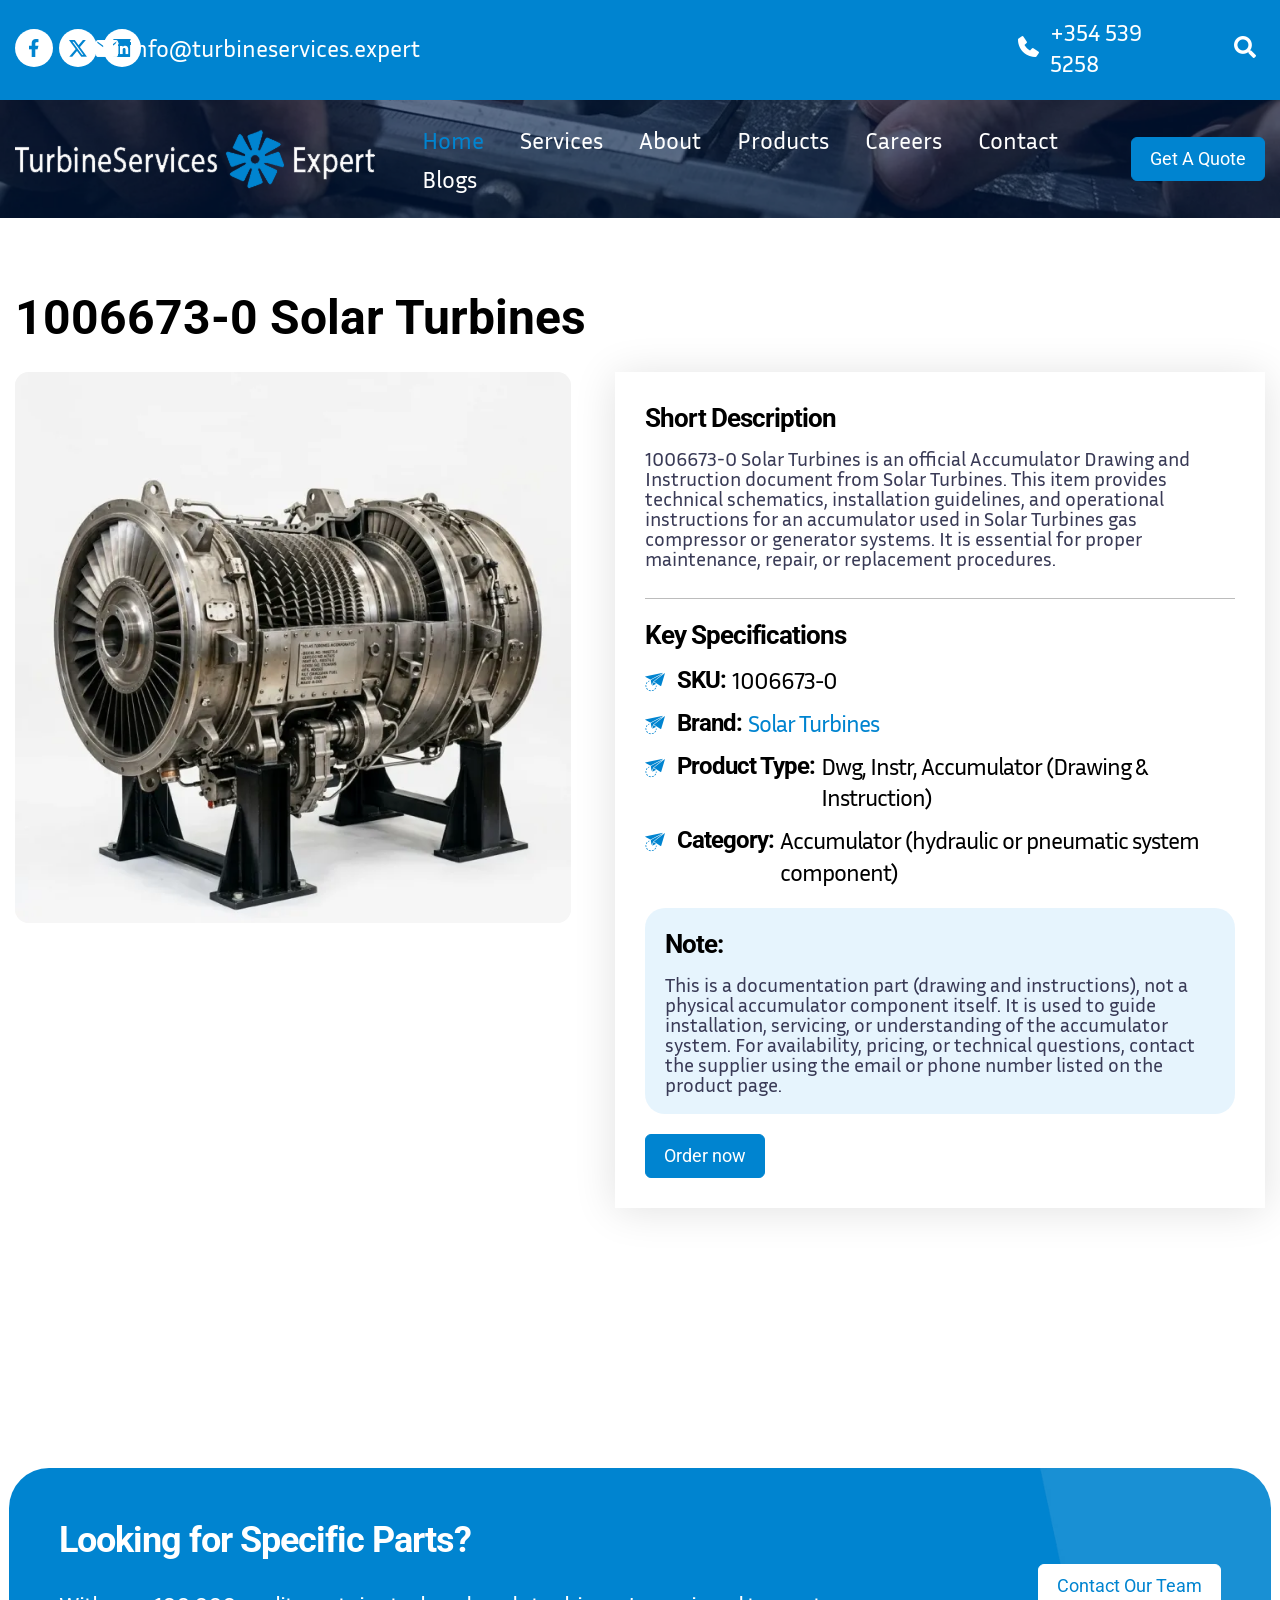
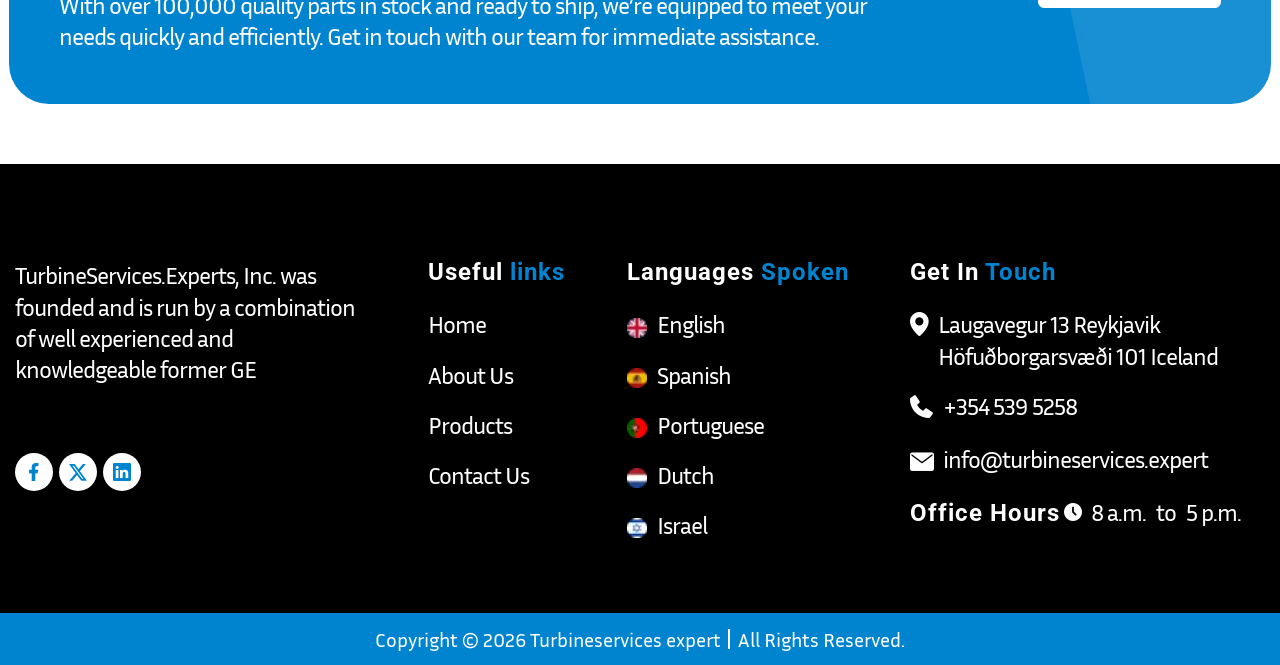
<file: cart.html>
<!doctype html>
<html lang="en">
	<head>
		<meta charset="UTF-8">
		<meta name="viewport" content="width=device-width, initial-scale=1.0">
		<link rel="preload" href="./assets/fonts/SFProDisplay-Regular.woff2" as="font" type="font/woff2" crossorigin="anonymous">
		<!-- <link rel="shortcut icon" href="@img/favicon.ico"> -->
		<title>Cart Page</title>
		<script type="module" crossorigin="" src="./js/main.js?v=1791192183938"></script>
		<link rel="stylesheet" crossorigin="" href="./css/main.css?v=1791192183938">
		<link rel="stylesheet" crossorigin="" href="./css/cart.css?v=1791192183938">
		<link rel="stylesheet" crossorigin="" href="./css/heroblock.css?v=1791192183938">
	</head>
	<body>
		<div class="wrapper">
			<header data-fls-header="" data-fls-header-scroll="400" class="header">
				<div class="header__top top-header">
					<div class="top-header__container">
						<div class="top-header__left">
							<ul data-fls-sociallist="" class="top-header__social social-list">
								<li class="social-list__social-element">
									<a href="#" class="social-list__link --icon-s-facebook" aria-label="facebook"></a>
								</li>
								<li class="social-list__social-element">
									<a href="#" class="social-list__link --icon-s-x" aria-label="social X"></a>
								</li>
								<li class="social-list__social-element">
									<a href="#" class="social-list__link --icon-s-linkedin" aria-label="linkedIn"></a>
								</li>
							</ul>
							<div data-fls-contactitem="" class="contact-item">
								<a href="mailto:info@turbineservices.expert" class="contact-item__link">
									<span class="--icon-email"></span>
									info@turbineservices.expert
								</a>
							</div>
						</div>
						<div class="top-header__column">
							<div data-fls-contactitem="" class="top-header__phone contact-item">
								<a href="tel:+3545395258" class="contact-item__link">
									<span class="--icon-phone"></span>
									+354 539 5258
								</a>
							</div>
							<form data-fls-searchheader="" action="#" class="top-header__search search-header">
								<button type="button" class="search-header__open" aria-label="Open search">
									<span class="--icon-search" aria-hidden="true"></span>
									<span class="--icon-close" aria-hidden="true"></span>
								</button>
								<div class="search-header__body">
									<input minlength="3" required autocomplete="off" type="text" name="form[data]" data-error="Ошибка" placeholder="Поиск" class="search-header__input input">
									<button class="search-header__button --icon-search" type="submit"></button>
								</div>
							</form>
						</div>
					</div>
				</div>
				<div class="header__main main-header">
					<div class="main-header__container">
						<a href="index.html" class="main-header__logo" aria-label="logo">
							<img data-fls-image-ignore="" src="./assets/img/logo_turbine.png" alt="Логотип">
						</a>
						<div class="main-header__menu menu">
							<!-- <button type="button" data-fls-menu class="menu__icon icon-menu"><span></span></button> -->
							<nav class="menu__body">
								<ul class="menu__list">
									<li class="menu__item">
										<a href="index.html" class="menu__link menu__link--active">Home</a>
									</li>
									<li class="menu__item">
										<a href="services.html" class="menu__link">Services</a>
									</li>
									<li class="menu__item">
										<a href="#" class="menu__link">About</a>
									</li>
									<li class="menu__item">
										<a href="products.html" class="menu__link">Products</a>
									</li>
									<li class="menu__item">
										<a href="#" class="menu__link">Careers</a>
									</li>
									<li class="menu__item">
										<a href="#" class="menu__link">Contact</a>
									</li>
									<li class="menu__item">
										<a href="#" class="menu__link">Blogs</a>
									</li>
								</ul>
							</nav>
						</div>
						<!--
<fetch url="@components/layout/menu/menu.json">
<each loop='item in response'>
</each>
</fetch>
-->
						<button data-fls-button="" class="main-header__button button">Get A Quote</button>
						<button type="button" data-fls-menu="" class="main-header__icon icon-menu">
							<span></span>
						</button>
					</div>
				</div>
			</header>
			<main class="page">
				<div data-fls-cart="" class="cart">
					<div data-fls-heroblock="" class="cart__hero hero-block hero-block--cart">
						<div class="hero-block__container"></div>
						<div class="hero-block__image">
							<picture>
								<source media="(max-width: 600px)" srcset="./assets/img/hero-image-600.webp 1x,./assets/img/hero-image-600-2x.webp 2x,./assets/img/hero-image-600-3x.webp 3x" type="image/webp">
								<source media="(max-width: 1200px)" srcset="./assets/img/hero-image-1200.webp 1x,./assets/img/hero-image-1200-2x.webp 2x,./assets/img/hero-image-1200-3x.webp 3x" type="image/webp">
								<img alt="Hero image" src="./assets/img/hero-image.webp" srcset="./assets/img/hero-image.webp 1x,./assets/img/hero-image-2x.webp 2x,./assets/img/hero-image-3x.webp 3x">
							</picture>
						</div>
					</div>
					<div class="cart__product product-cart">
						<section data-fls-cartelement="" class="cart-element">
							<div class="cart-element__container">
								<h1 data-fls-title="" class="cart-element__title title">1006673-0 Solar Turbines</h1>
								<div class="cart-element__wrap">
									<figure class="cart-element__image">
										<picture>
											<source media="(max-width: 600px)" srcset="./assets/img/cart-image-600.webp 1x,./assets/img/cart-image-600-2x.webp 2x,./assets/img/cart-image-600-3x.webp 3x" type="image/webp">
											<img alt="Image Turbines" src="./assets/img/cart-image.webp" srcset="./assets/img/cart-image.webp 1x,./assets/img/cart-image-2x.webp 2x,./assets/img/cart-image-3x.webp 3x">
										</picture>
									</figure>
									<div class="cart-element__description description-block">
										<div class="description-block__short">
											<h2 class="description-block__title">Short Description</h2>
											<div class="description-block__text">
												<p>
													1006673-0 Solar Turbines is an official Accumulator Drawing and Instruction document from Solar Turbines. This item provides technical schematics, installation guidelines, and operational instructions for an accumulator used in Solar Turbines gas compressor or generator systems. It is essential for proper maintenance, repair, or replacement procedures.
												</p>
											</div>
										</div>
										<div class="description-block__specification">
											<h2 class="description-block__title">Key Specifications</h2>
											<ul class="description-block__list">
												<li class="description-block__item --icon-m-telegram">
													<b>SKU:</b>
													1006673-0
												</li>
												<li class="description-block__item --icon-m-telegram">
													<b>Brand:</b>
													<a href="#">Solar Turbines</a>
												</li>
												<li class="description-block__item --icon-m-telegram">
													<b>Product Type:</b>
													Dwg, Instr, Accumulator (Drawing & Instruction)
												</li>
												<li class="description-block__item --icon-m-telegram">
													<b>Category:</b>
													Accumulator (hydraulic or pneumatic system component)
												</li>
											</ul>
										</div>
										<div class="description-block__note">
											<div class="description-block__inner">
												<h2 class="description-block__title">Note:</h2>
												<div class="description-block__text">
													<p>
														This is a documentation part (drawing and instructions), not a physical accumulator component itself. It is used to guide installation, servicing, or understanding of the accumulator system. For availability, pricing, or technical questions, contact the supplier using the email or phone number listed on the product page.
													</p>
												</div>
											</div>
										</div>
										<button data-fls-button="" class="description-block__button button">Order now</button>
									</div>
								</div>
							</div>
						</section>
					</div>
				</div>
			</main>
			<section data-fls-looking="" class="looking">
				<div class="looking__inner">
					<div class="looking__content">
						<h2 class="looking__title">Looking for Specific Parts?</h2>
						<div class="looking__text">
							<p>
								With over 100,000 quality parts in stock and ready to ship, we’re equipped to meet your needs quickly and efficiently. Get in touch with our team for immediate assistance.
							</p>
						</div>
					</div>
					<button data-fls-button="" class="looking__button button button--white">Contact Our Team</button>
				</div>
				<div class="looking__decor">
					<picture>
						<img alt="Image" src="./assets/img/decor-looking.webp" srcset="./assets/img/decor-looking.webp 1x,./assets/img/decor-looking-2x.webp 2x,./assets/img/decor-looking-3x.webp 3x">
					</picture>
				</div>
			</section>
			<footer data-fls-footer="" class="footer">
				<div class="footer__container">
					<div class="footer__content content-footer">
						<div class="content-footer__text">
							<p>
								TurbineServices.Experts, Inc. was founded and is run by a combination of well experienced and knowledgeable former GE
							</p>
						</div>
						<div class="content-footer__social">
							<ul data-fls-dynamic=".footer__container,390,last" data-fls-sociallist="" class="content-footer__social-list social-list">
								<li class="social-list__social-element">
									<a href="#" class="social-list__link --icon-s-facebook" aria-label="facebook"></a>
								</li>
								<li class="social-list__social-element">
									<a href="#" class="social-list__link --icon-s-x" aria-label="social X"></a>
								</li>
								<li class="social-list__social-element">
									<a href="#" class="social-list__link --icon-s-linkedin" aria-label="linkedIn"></a>
								</li>
							</ul>
						</div>
					</div>
					<div class="footer__list list-footer">
						<h3 class="list-footer__title">
							Useful
							<span>links</span>
						</h3>
						<nav class="list-footer__body">
							<ul class="list-footer__elements">
								<li class="list-footer__element">
									<a href="#" class="list-footer__link">Home</a>
								</li>
								<li class="list-footer__element">
									<a href="#" class="list-footer__link">About Us</a>
								</li>
								<li class="list-footer__element">
									<a href="#" class="list-footer__link">Products</a>
								</li>
								<li class="list-footer__element">
									<a href="#" class="list-footer__link">Contact Us</a>
								</li>
							</ul>
						</nav>
					</div>
					<div class="footer__list list-footer">
						<h3 class="list-footer__title">
							Languages
							<span>Spoken</span>
						</h3>
						<div class="list-footer__body">
							<ul class="list-footer__elements">
								<li class="list-footer__element">
									<a href="#" class="list-footer__link">
										<picture>
											<img alt="Flag English" src="./assets/img/language-uk.webp" srcset="./assets/img/language-uk.webp 1x,./assets/img/language-uk-2x.webp 2x,./assets/img/language-uk-3x.webp 3x">
										</picture>
										English
									</a>
								</li>
								<li class="list-footer__element">
									<a href="#" class="list-footer__link">
										<picture>
											<img alt="Flag Spanish" src="./assets/img/language-spain.webp" srcset="./assets/img/language-spain.webp 1x,./assets/img/language-spain-2x.webp 2x,./assets/img/language-spain-3x.webp 3x">
										</picture>
										Spanish
									</a>
								</li>
								<li class="list-footer__element">
									<a href="#" class="list-footer__link">
										<picture>
											<img alt="Flag Portuguese" src="./assets/img/language-portu.webp" srcset="./assets/img/language-portu.webp 1x,./assets/img/language-portu-2x.webp 2x,./assets/img/language-portu-3x.webp 3x">
										</picture>
										Portuguese
									</a>
								</li>
								<li class="list-footer__element">
									<a href="#" class="list-footer__link">
										<picture>
											<img alt="Flag Dutch" src="./assets/img/language-nl.webp" srcset="./assets/img/language-nl.webp 1x,./assets/img/language-nl-2x.webp 2x,./assets/img/language-nl-3x.webp 3x">
										</picture>
										Dutch
									</a>
								</li>
								<li class="list-footer__element">
									<a href="#" class="list-footer__link">
										<picture>
											<img alt="Flag Israel" src="./assets/img/language-israel.webp" srcset="./assets/img/language-israel.webp 1x,./assets/img/language-israel-2x.webp 2x,./assets/img/language-israel-3x.webp 3x">
										</picture>
										Israel
									</a>
								</li>
							</ul>
						</div>
					</div>
					<div class="footer__list list-footer list-footer--contact">
						<h3 class="list-footer__title">
							Get In
							<span>Touch</span>
						</h3>
						<div class="list-footer__body">
							<ul class="list-footer__elements">
								<li class="list-footer__element">
									<a href="#" class="list-footer__link --icon-location">Laugavegur 13 Reykjavik Höfuðborgarsvæði 101 Iceland</a>
								</li>
								<li data-fls-contactitem="" class="list-footer__element contact-item">
									<a href="tel:+3545395258" class="list-footer__link">
										<span class="--icon-phone"></span>
										+354 539 5258
									</a>
								</li>
								<li data-fls-contactitem="" class="list-footer__element contact-item">
									<a href="mailto:info@turbineservices.expert" class="list-footer__link">
										<span class="--icon-email"></span>
										info@turbineservices.expert
									</a>
								</li>
								<li class="list-footer__element">
									<span class="list-footer__subtitle">Office Hours</span>
									<div class="list-footer__value --icon-clock">
										<time class="list-footer__time" datetime="08:00">8 a.m.</time>
										to
										<time class="list-footer__time" datetime="17:30">5 p.m.</time>
									</div>
								</li>
							</ul>
						</div>
					</div>
				</div>
				<div class="footer__bottom bottom-footer">
					<div class="bottom-footer__container">
						<ul class="bottom-footer__info-elements">
							<li class="bottom-footer__info-element">
								<p>Copyright © 2026 Turbineservices expert</p>
							</li>
							<li class="bottom-footer__info-element">
								<p>All Rights Reserved.</p>
							</li>
						</ul>
					</div>
				</div>
			</footer>
		</div>
	</body>
</html>
</file>
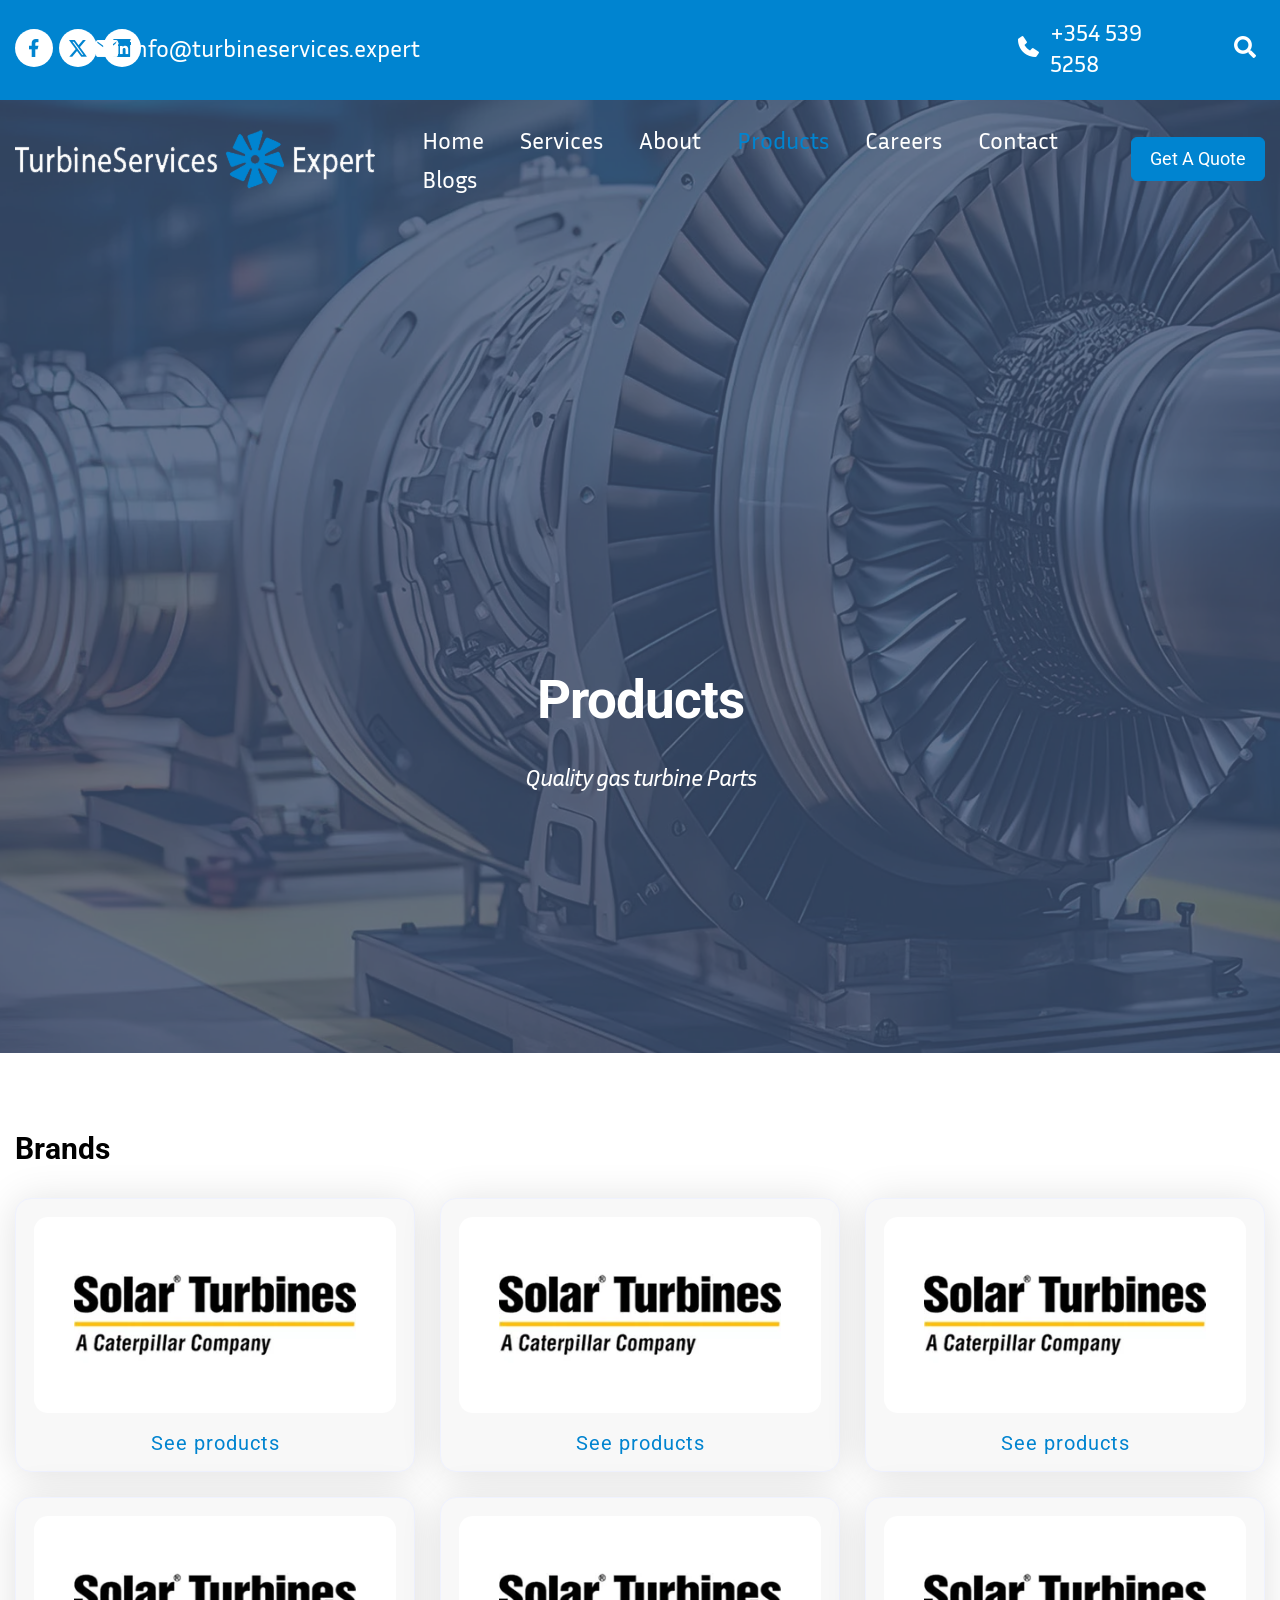
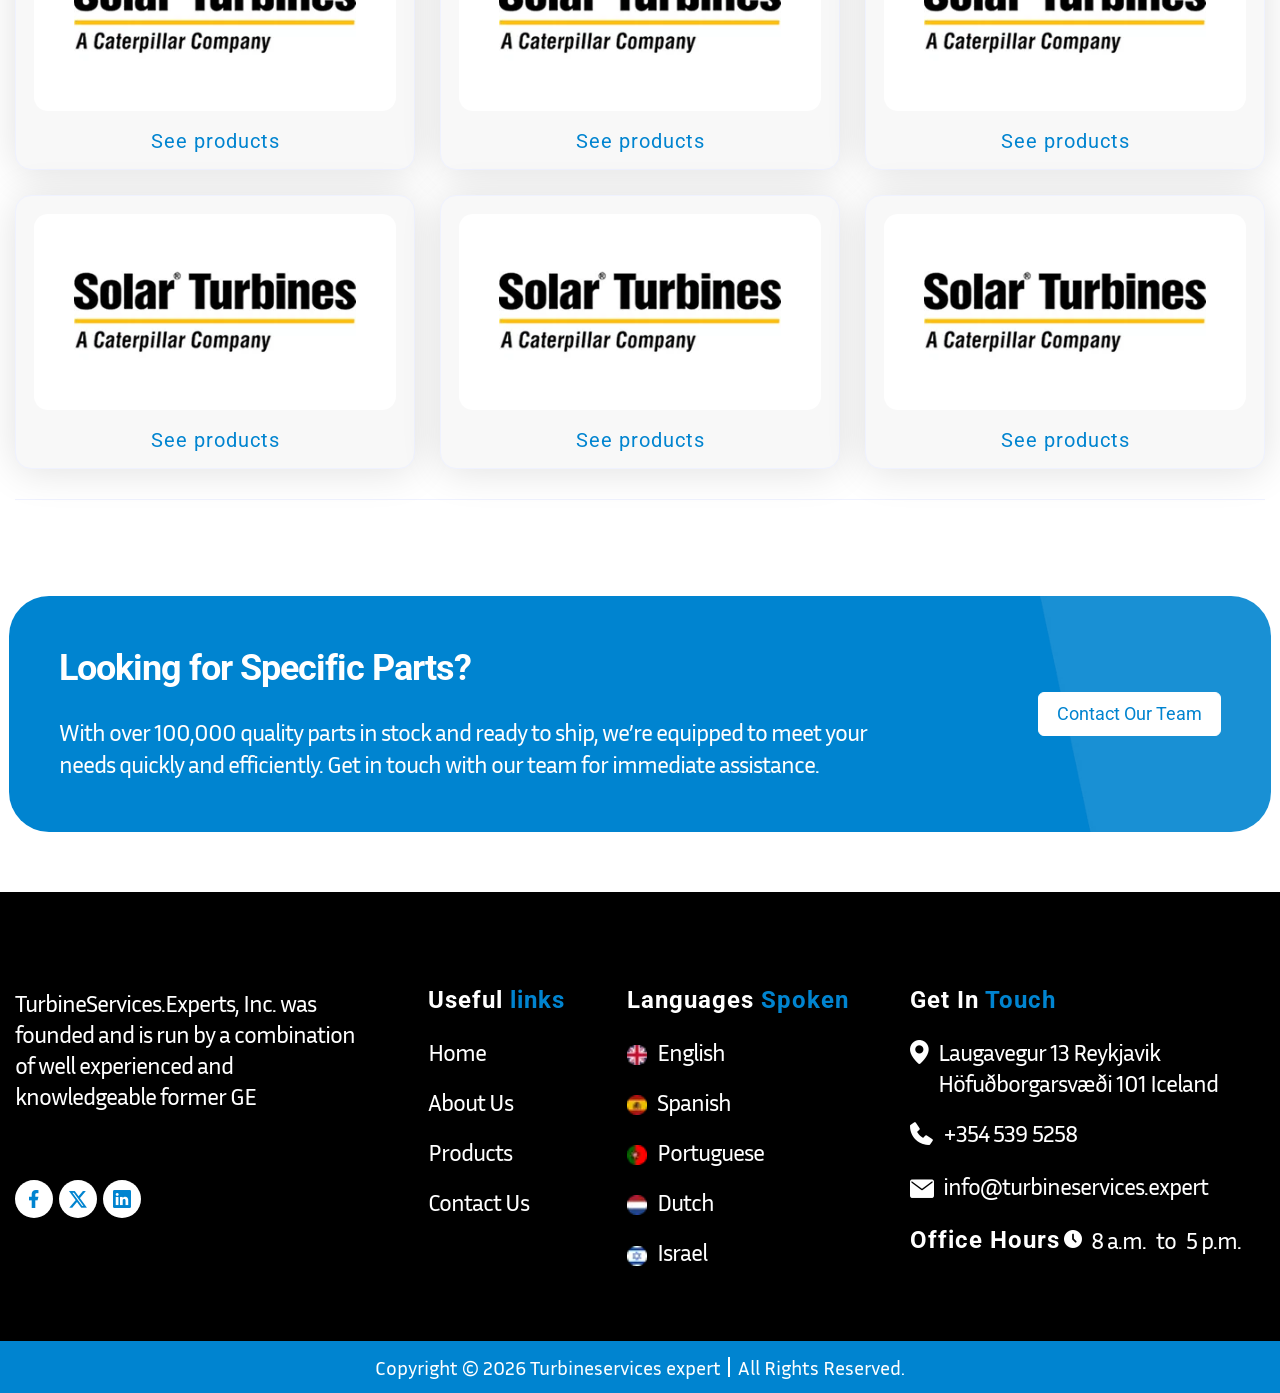
<file: products.html>
<!doctype html>
<html lang="en">
	<head>
		<meta charset="UTF-8">
		<meta name="viewport" content="width=device-width, initial-scale=1.0">
		<link rel="preload" href="./assets/fonts/SFProDisplay-Regular.woff2" as="font" type="font/woff2" crossorigin="anonymous">
		<!-- <link rel="shortcut icon" href="@img/favicon.ico"> -->
		<title>Products Page</title>
		<script type="module" crossorigin="" src="./js/main.js?v=1791192183939"></script>
		<link rel="stylesheet" crossorigin="" href="./css/main.css?v=1791192183939">
		<link rel="stylesheet" crossorigin="" href="./css/products.css?v=1791192183939">
		<link rel="stylesheet" crossorigin="" href="./css/heroblock.css?v=1791192183939">
	</head>
	<body>
		<div class="wrapper">
			<header data-fls-header="" data-fls-header-scroll="400" class="header">
				<div class="header__top top-header">
					<div class="top-header__container">
						<div class="top-header__left">
							<ul data-fls-sociallist="" class="top-header__social social-list">
								<li class="social-list__social-element">
									<a href="#" class="social-list__link --icon-s-facebook" aria-label="facebook"></a>
								</li>
								<li class="social-list__social-element">
									<a href="#" class="social-list__link --icon-s-x" aria-label="social X"></a>
								</li>
								<li class="social-list__social-element">
									<a href="#" class="social-list__link --icon-s-linkedin" aria-label="linkedIn"></a>
								</li>
							</ul>
							<div data-fls-contactitem="" class="contact-item">
								<a href="mailto:info@turbineservices.expert" class="contact-item__link">
									<span class="--icon-email"></span>
									info@turbineservices.expert
								</a>
							</div>
						</div>
						<div class="top-header__column">
							<div data-fls-contactitem="" class="top-header__phone contact-item">
								<a href="tel:+3545395258" class="contact-item__link">
									<span class="--icon-phone"></span>
									+354 539 5258
								</a>
							</div>
							<form data-fls-searchheader="" action="#" class="top-header__search search-header">
								<button type="button" class="search-header__open" aria-label="Open search">
									<span class="--icon-search" aria-hidden="true"></span>
									<span class="--icon-close" aria-hidden="true"></span>
								</button>
								<div class="search-header__body">
									<input minlength="3" required autocomplete="off" type="text" name="form[data]" data-error="Ошибка" placeholder="Поиск" class="search-header__input input">
									<button class="search-header__button --icon-search" type="submit"></button>
								</div>
							</form>
						</div>
					</div>
				</div>
				<div class="header__main main-header">
					<div class="main-header__container">
						<a href="index.html" class="main-header__logo" aria-label="logo">
							<img data-fls-image-ignore="" src="./assets/img/logo_turbine.png" alt="Логотип">
						</a>
						<div class="main-header__menu menu">
							<!-- <button type="button" data-fls-menu class="menu__icon icon-menu"><span></span></button> -->
							<nav class="menu__body">
								<ul class="menu__list">
									<li class="menu__item">
										<a href="index.html" class="menu__link">Home</a>
									</li>
									<li class="menu__item">
										<a href="services.html" class="menu__link">Services</a>
									</li>
									<li class="menu__item">
										<a href="#" class="menu__link">About</a>
									</li>
									<li class="menu__item">
										<a href="products.html" class="menu__link menu__link--active">Products</a>
									</li>
									<li class="menu__item">
										<a href="#" class="menu__link">Careers</a>
									</li>
									<li class="menu__item">
										<a href="#" class="menu__link">Contact</a>
									</li>
									<li class="menu__item">
										<a href="#" class="menu__link">Blogs</a>
									</li>
								</ul>
							</nav>
						</div>
						<!--
<fetch url="@components/layout/menu/menu.json">
<each loop='item in response'>
</each>
</fetch>
-->
						<button data-fls-button="" class="main-header__button button">Get A Quote</button>
						<button type="button" data-fls-menu="" class="main-header__icon icon-menu">
							<span></span>
						</button>
					</div>
				</div>
			</header>
			<main class="page">
				<div data-fls-products="" class="products">
					<section data-fls-heroblock="" class="products__hero-block hero-block">
						<div class="hero-block__container">
							<div class="hero-block__content">
								<h1 data-fls-title="" class="hero-block__title title title--big">Products</h1>
								<div class="hero-block__text">Quality gas turbine Parts</div>
							</div>
						</div>
						<div class="hero-block__image">
							<picture>
								<source media="(max-width: 600px)" srcset="./assets/img/hero-brands-600.webp 1x,./assets/img/hero-brands-600-2x.webp 2x,./assets/img/hero-brands-600-3x.webp 3x" type="image/webp">
								<source media="(max-width: 1200px)" srcset="./assets/img/hero-brands-1200.webp 1x,./assets/img/hero-brands-1200-2x.webp 2x,./assets/img/hero-brands-1200-3x.webp 3x" type="image/webp">
								<img alt="Hero image" src="./assets/img/hero-brands.webp" srcset="./assets/img/hero-brands.webp 1x,./assets/img/hero-brands-2x.webp 2x,./assets/img/hero-brands-3x.webp 3x">
							</picture>
						</div>
					</section>
					<section class="products__brands-section brands-section">
						<div class="brands-section__container">
							<h2 class="brands-section__title">Brands</h2>
							<div class="brands-section__content">
								<div data-fls-brandelement="" class="brands-section__item brand-element">
									<div class="brand-element__plate">
										<figure class="brand-element__image">
											<picture>
												<img alt="Image" src="./assets/img/brand-image.webp" srcset="./assets/img/brand-image.webp 1x,./assets/img/brand-image-2x.webp 2x,./assets/img/brand-image-3x.webp 3x">
											</picture>
										</figure>
									</div>
									<a href="#" class="brand-element__link">See products</a>
								</div>
								<div data-fls-brandelement="" class="brands-section__item brand-element">
									<div class="brand-element__plate">
										<figure class="brand-element__image">
											<picture>
												<img alt="Image" src="./assets/img/brand-image.webp" srcset="./assets/img/brand-image.webp 1x,./assets/img/brand-image-2x.webp 2x,./assets/img/brand-image-3x.webp 3x">
											</picture>
										</figure>
									</div>
									<a href="#" class="brand-element__link">See products</a>
								</div>
								<div data-fls-brandelement="" class="brands-section__item brand-element">
									<div class="brand-element__plate">
										<figure class="brand-element__image">
											<picture>
												<img alt="Image" src="./assets/img/brand-image.webp" srcset="./assets/img/brand-image.webp 1x,./assets/img/brand-image-2x.webp 2x,./assets/img/brand-image-3x.webp 3x">
											</picture>
										</figure>
									</div>
									<a href="#" class="brand-element__link">See products</a>
								</div>
								<div data-fls-brandelement="" class="brands-section__item brand-element">
									<div class="brand-element__plate">
										<figure class="brand-element__image">
											<picture>
												<img alt="Image" src="./assets/img/brand-image.webp" srcset="./assets/img/brand-image.webp 1x,./assets/img/brand-image-2x.webp 2x,./assets/img/brand-image-3x.webp 3x">
											</picture>
										</figure>
									</div>
									<a href="#" class="brand-element__link">See products</a>
								</div>
								<div data-fls-brandelement="" class="brands-section__item brand-element">
									<div class="brand-element__plate">
										<figure class="brand-element__image">
											<picture>
												<img alt="Image" src="./assets/img/brand-image.webp" srcset="./assets/img/brand-image.webp 1x,./assets/img/brand-image-2x.webp 2x,./assets/img/brand-image-3x.webp 3x">
											</picture>
										</figure>
									</div>
									<a href="#" class="brand-element__link">See products</a>
								</div>
								<div data-fls-brandelement="" class="brands-section__item brand-element">
									<div class="brand-element__plate">
										<figure class="brand-element__image">
											<picture>
												<img alt="Image" src="./assets/img/brand-image.webp" srcset="./assets/img/brand-image.webp 1x,./assets/img/brand-image-2x.webp 2x,./assets/img/brand-image-3x.webp 3x">
											</picture>
										</figure>
									</div>
									<a href="#" class="brand-element__link">See products</a>
								</div>
								<div data-fls-brandelement="" class="brands-section__item brand-element">
									<div class="brand-element__plate">
										<figure class="brand-element__image">
											<picture>
												<img alt="Image" src="./assets/img/brand-image.webp" srcset="./assets/img/brand-image.webp 1x,./assets/img/brand-image-2x.webp 2x,./assets/img/brand-image-3x.webp 3x">
											</picture>
										</figure>
									</div>
									<a href="#" class="brand-element__link">See products</a>
								</div>
								<div data-fls-brandelement="" class="brands-section__item brand-element">
									<div class="brand-element__plate">
										<figure class="brand-element__image">
											<picture>
												<img alt="Image" src="./assets/img/brand-image.webp" srcset="./assets/img/brand-image.webp 1x,./assets/img/brand-image-2x.webp 2x,./assets/img/brand-image-3x.webp 3x">
											</picture>
										</figure>
									</div>
									<a href="#" class="brand-element__link">See products</a>
								</div>
								<div data-fls-brandelement="" class="brands-section__item brand-element">
									<div class="brand-element__plate">
										<figure class="brand-element__image">
											<picture>
												<img alt="Image" src="./assets/img/brand-image.webp" srcset="./assets/img/brand-image.webp 1x,./assets/img/brand-image-2x.webp 2x,./assets/img/brand-image-3x.webp 3x">
											</picture>
										</figure>
									</div>
									<a href="#" class="brand-element__link">See products</a>
								</div>
							</div>
						</div>
					</section>
				</div>
			</main>
			<section data-fls-looking="" class="looking">
				<div class="looking__inner">
					<div class="looking__content">
						<h2 class="looking__title">Looking for Specific Parts?</h2>
						<div class="looking__text">
							<p>
								With over 100,000 quality parts in stock and ready to ship, we’re equipped to meet your needs quickly and efficiently. Get in touch with our team for immediate assistance.
							</p>
						</div>
					</div>
					<button data-fls-button="" class="looking__button button button--white">Contact Our Team</button>
				</div>
				<div class="looking__decor">
					<picture>
						<img alt="Image" src="./assets/img/decor-looking.webp" srcset="./assets/img/decor-looking.webp 1x,./assets/img/decor-looking-2x.webp 2x,./assets/img/decor-looking-3x.webp 3x">
					</picture>
				</div>
			</section>
			<footer data-fls-footer="" class="footer">
				<div class="footer__container">
					<div class="footer__content content-footer">
						<div class="content-footer__text">
							<p>
								TurbineServices.Experts, Inc. was founded and is run by a combination of well experienced and knowledgeable former GE
							</p>
						</div>
						<div class="content-footer__social">
							<ul data-fls-dynamic=".footer__container,390,last" data-fls-sociallist="" class="content-footer__social-list social-list">
								<li class="social-list__social-element">
									<a href="#" class="social-list__link --icon-s-facebook" aria-label="facebook"></a>
								</li>
								<li class="social-list__social-element">
									<a href="#" class="social-list__link --icon-s-x" aria-label="social X"></a>
								</li>
								<li class="social-list__social-element">
									<a href="#" class="social-list__link --icon-s-linkedin" aria-label="linkedIn"></a>
								</li>
							</ul>
						</div>
					</div>
					<div class="footer__list list-footer">
						<h3 class="list-footer__title">
							Useful
							<span>links</span>
						</h3>
						<nav class="list-footer__body">
							<ul class="list-footer__elements">
								<li class="list-footer__element">
									<a href="#" class="list-footer__link">Home</a>
								</li>
								<li class="list-footer__element">
									<a href="#" class="list-footer__link">About Us</a>
								</li>
								<li class="list-footer__element">
									<a href="#" class="list-footer__link">Products</a>
								</li>
								<li class="list-footer__element">
									<a href="#" class="list-footer__link">Contact Us</a>
								</li>
							</ul>
						</nav>
					</div>
					<div class="footer__list list-footer">
						<h3 class="list-footer__title">
							Languages
							<span>Spoken</span>
						</h3>
						<div class="list-footer__body">
							<ul class="list-footer__elements">
								<li class="list-footer__element">
									<a href="#" class="list-footer__link">
										<picture>
											<img alt="Flag English" src="./assets/img/language-uk.webp" srcset="./assets/img/language-uk.webp 1x,./assets/img/language-uk-2x.webp 2x,./assets/img/language-uk-3x.webp 3x">
										</picture>
										English
									</a>
								</li>
								<li class="list-footer__element">
									<a href="#" class="list-footer__link">
										<picture>
											<img alt="Flag Spanish" src="./assets/img/language-spain.webp" srcset="./assets/img/language-spain.webp 1x,./assets/img/language-spain-2x.webp 2x,./assets/img/language-spain-3x.webp 3x">
										</picture>
										Spanish
									</a>
								</li>
								<li class="list-footer__element">
									<a href="#" class="list-footer__link">
										<picture>
											<img alt="Flag Portuguese" src="./assets/img/language-portu.webp" srcset="./assets/img/language-portu.webp 1x,./assets/img/language-portu-2x.webp 2x,./assets/img/language-portu-3x.webp 3x">
										</picture>
										Portuguese
									</a>
								</li>
								<li class="list-footer__element">
									<a href="#" class="list-footer__link">
										<picture>
											<img alt="Flag Dutch" src="./assets/img/language-nl.webp" srcset="./assets/img/language-nl.webp 1x,./assets/img/language-nl-2x.webp 2x,./assets/img/language-nl-3x.webp 3x">
										</picture>
										Dutch
									</a>
								</li>
								<li class="list-footer__element">
									<a href="#" class="list-footer__link">
										<picture>
											<img alt="Flag Israel" src="./assets/img/language-israel.webp" srcset="./assets/img/language-israel.webp 1x,./assets/img/language-israel-2x.webp 2x,./assets/img/language-israel-3x.webp 3x">
										</picture>
										Israel
									</a>
								</li>
							</ul>
						</div>
					</div>
					<div class="footer__list list-footer list-footer--contact">
						<h3 class="list-footer__title">
							Get In
							<span>Touch</span>
						</h3>
						<div class="list-footer__body">
							<ul class="list-footer__elements">
								<li class="list-footer__element">
									<a href="#" class="list-footer__link --icon-location">Laugavegur 13 Reykjavik Höfuðborgarsvæði 101 Iceland</a>
								</li>
								<li data-fls-contactitem="" class="list-footer__element contact-item">
									<a href="tel:+3545395258" class="list-footer__link">
										<span class="--icon-phone"></span>
										+354 539 5258
									</a>
								</li>
								<li data-fls-contactitem="" class="list-footer__element contact-item">
									<a href="mailto:info@turbineservices.expert" class="list-footer__link">
										<span class="--icon-email"></span>
										info@turbineservices.expert
									</a>
								</li>
								<li class="list-footer__element">
									<span class="list-footer__subtitle">Office Hours</span>
									<div class="list-footer__value --icon-clock">
										<time class="list-footer__time" datetime="08:00">8 a.m.</time>
										to
										<time class="list-footer__time" datetime="17:30">5 p.m.</time>
									</div>
								</li>
							</ul>
						</div>
					</div>
				</div>
				<div class="footer__bottom bottom-footer">
					<div class="bottom-footer__container">
						<ul class="bottom-footer__info-elements">
							<li class="bottom-footer__info-element">
								<p>Copyright © 2026 Turbineservices expert</p>
							</li>
							<li class="bottom-footer__info-element">
								<p>All Rights Reserved.</p>
							</li>
						</ul>
					</div>
				</div>
			</footer>
		</div>
	</body>
</html>
</file>
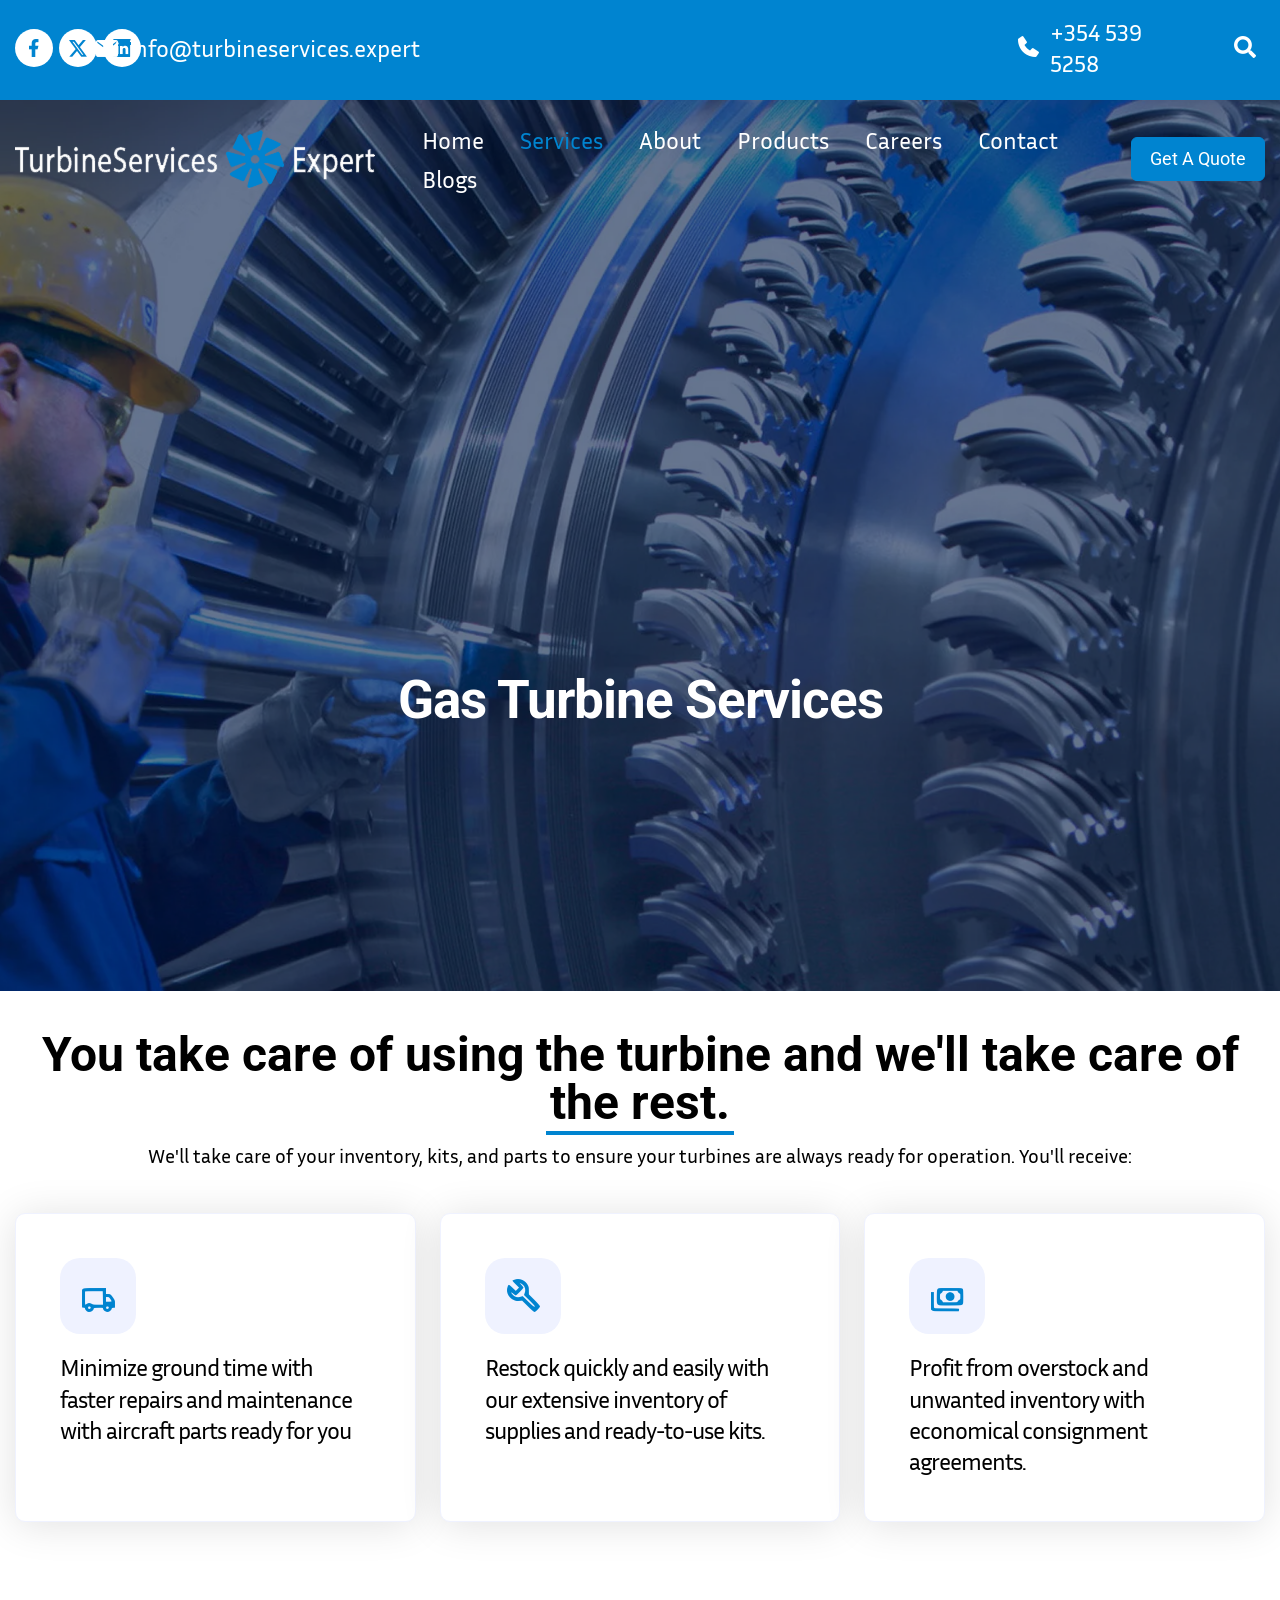
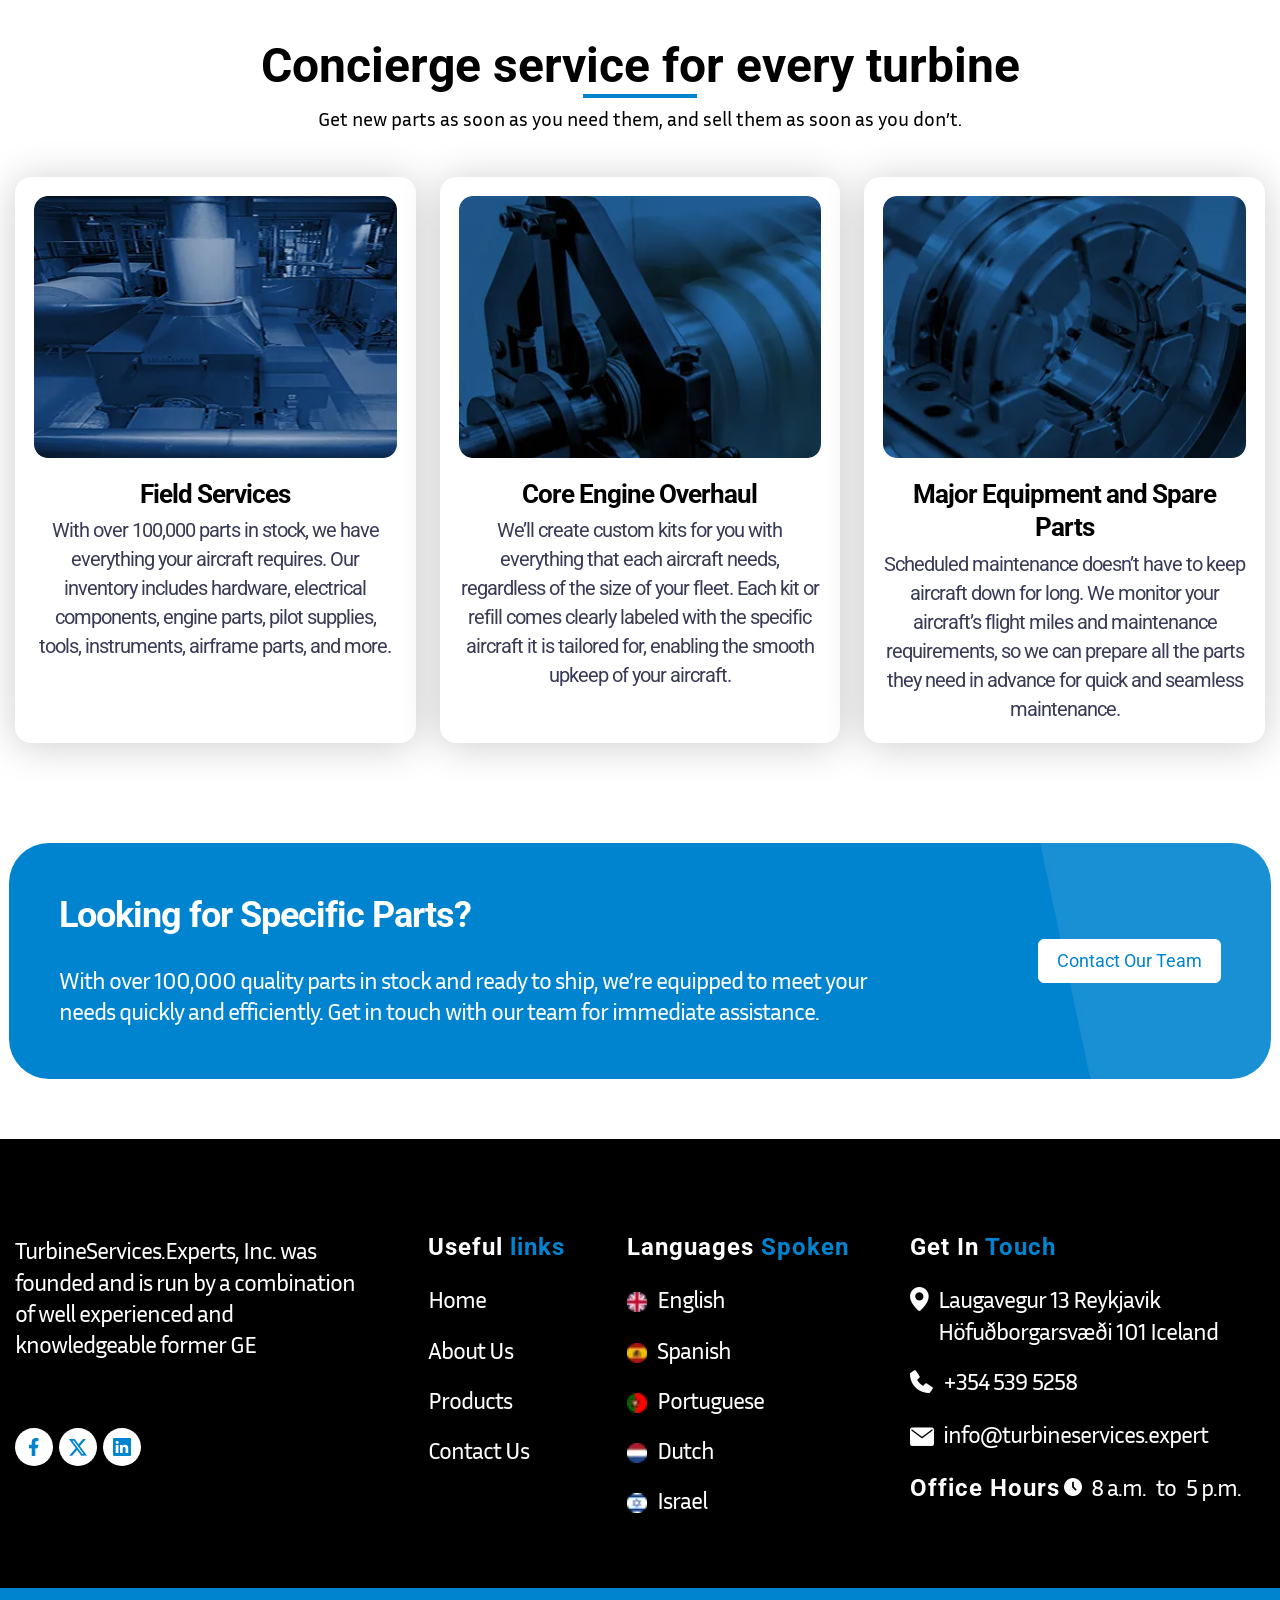
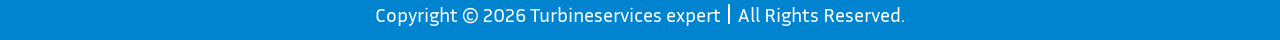
<file: services.html>
<!doctype html>
<html lang="en">
	<head>
		<meta charset="UTF-8">
		<meta name="viewport" content="width=device-width, initial-scale=1.0">
		<link rel="preload" href="./assets/fonts/SFProDisplay-Regular.woff2" as="font" type="font/woff2" crossorigin="anonymous">
		<!-- <link rel="shortcut icon" href="@img/favicon.ico"> -->
		<title>Services Page</title>
		<script type="module" crossorigin="" src="./js/main.js?v=1791192183938"></script>
		<link rel="stylesheet" crossorigin="" href="./css/main.css?v=1791192183938">
		<link rel="stylesheet" crossorigin="" href="./css/services.css?v=1791192183938">
		<link rel="stylesheet" crossorigin="" href="./css/heroblock.css?v=1791192183938">
		<link rel="stylesheet" crossorigin="" href="./css/differencecard.css?v=1791192183938">
	</head>
	<body>
		<div class="wrapper">
			<header data-fls-header="" data-fls-header-scroll="400" class="header">
				<div class="header__top top-header">
					<div class="top-header__container">
						<div class="top-header__left">
							<ul data-fls-sociallist="" class="top-header__social social-list">
								<li class="social-list__social-element">
									<a href="#" class="social-list__link --icon-s-facebook" aria-label="facebook"></a>
								</li>
								<li class="social-list__social-element">
									<a href="#" class="social-list__link --icon-s-x" aria-label="social X"></a>
								</li>
								<li class="social-list__social-element">
									<a href="#" class="social-list__link --icon-s-linkedin" aria-label="linkedIn"></a>
								</li>
							</ul>
							<div data-fls-contactitem="" class="contact-item">
								<a href="mailto:info@turbineservices.expert" class="contact-item__link">
									<span class="--icon-email"></span>
									info@turbineservices.expert
								</a>
							</div>
						</div>
						<div class="top-header__column">
							<div data-fls-contactitem="" class="top-header__phone contact-item">
								<a href="tel:+3545395258" class="contact-item__link">
									<span class="--icon-phone"></span>
									+354 539 5258
								</a>
							</div>
							<form data-fls-searchheader="" action="#" class="top-header__search search-header">
								<button type="button" class="search-header__open" aria-label="Open search">
									<span class="--icon-search" aria-hidden="true"></span>
									<span class="--icon-close" aria-hidden="true"></span>
								</button>
								<div class="search-header__body">
									<input minlength="3" required autocomplete="off" type="text" name="form[data]" data-error="Ошибка" placeholder="Поиск" class="search-header__input input">
									<button class="search-header__button --icon-search" type="submit"></button>
								</div>
							</form>
						</div>
					</div>
				</div>
				<div class="header__main main-header">
					<div class="main-header__container">
						<a href="index.html" class="main-header__logo" aria-label="logo">
							<img data-fls-image-ignore="" src="./assets/img/logo_turbine.png" alt="Логотип">
						</a>
						<div class="main-header__menu menu">
							<!-- <button type="button" data-fls-menu class="menu__icon icon-menu"><span></span></button> -->
							<nav class="menu__body">
								<ul class="menu__list">
									<li class="menu__item">
										<a href="index.html" class="menu__link">Home</a>
									</li>
									<li class="menu__item">
										<a href="services.html" class="menu__link menu__link--active">Services</a>
									</li>
									<li class="menu__item">
										<a href="#" class="menu__link">About</a>
									</li>
									<li class="menu__item">
										<a href="products.html" class="menu__link">Products</a>
									</li>
									<li class="menu__item">
										<a href="#" class="menu__link">Careers</a>
									</li>
									<li class="menu__item">
										<a href="#" class="menu__link">Contact</a>
									</li>
									<li class="menu__item">
										<a href="#" class="menu__link">Blogs</a>
									</li>
								</ul>
							</nav>
						</div>
						<!--
<fetch url="@components/layout/menu/menu.json">
<each loop='item in response'>
</each>
</fetch>
-->
						<button data-fls-button="" class="main-header__button button">Get A Quote</button>
						<button type="button" data-fls-menu="" class="main-header__icon icon-menu">
							<span></span>
						</button>
					</div>
				</div>
			</header>
			<main class="page">
				<div data-fls-services="" class="services">
					<section data-fls-heroblock="" class="services__hero-block hero-block">
						<div class="hero-block__container">
							<div class="hero-block__content">
								<h1 data-fls-title="" class="hero-block__title title title--big">Gas turbine services</h1>
							</div>
						</div>
						<div class="hero-block__image">
							<picture>
								<source media="(max-width: 600px)" srcset="./assets/img/hero-services-600.webp 1x,./assets/img/hero-services-600-2x.webp 2x,./assets/img/hero-services-600-3x.webp 3x" type="image/webp">
								<source media="(max-width: 1200px)" srcset="./assets/img/hero-services-1200.webp 1x,./assets/img/hero-services-1200-2x.webp 2x,./assets/img/hero-services-1200-3x.webp 3x" type="image/webp">
								<img alt="Hero image" src="./assets/img/hero-services.webp" srcset="./assets/img/hero-services.webp 1x,./assets/img/hero-services-2x.webp 2x,./assets/img/hero-services-3x.webp 3x">
							</picture>
						</div>
					</section>
					<section class="services__using using">
						<div class="using__container">
							<div data-fls-blockroof="" class="using__block-roof block-roof">
								<h2 data-fls-title="" class="block-roof__title title title--black">
									You take care of using the turbine and we'll take care of the rest.
									<span class="title--black__decor"></span>
								</h2>
								<p class="block-roof__text">
									We'll take care of your inventory, kits, and parts to ensure your turbines are always ready for operation. You'll receive:
								</p>
							</div>
							<ul class="using__elements">
								<li data-fls-differencecard="" class="using__element difference-card">
									<div class="difference-card__body">
										<span class="difference-card__icon --icon-minimize"></span>
										<div class="difference-card__text">
											<p>
												Minimize ground time with faster repairs and maintenance with aircraft parts ready for you
											</p>
										</div>
									</div>
								</li>
								<li data-fls-differencecard="" class="using__element difference-card">
									<div class="difference-card__body">
										<span class="difference-card__icon --icon-parts"></span>
										<div class="difference-card__text">
											<p>
												Restock quickly and easily with our extensive inventory of supplies and ready-to-use kits.
											</p>
										</div>
									</div>
								</li>
								<li data-fls-differencecard="" class="using__element difference-card">
									<div class="difference-card__body">
										<span class="difference-card__icon --icon-profit"></span>
										<div class="difference-card__text">
											<p>
												Profit from overstock and unwanted inventory with economical consignment agreements.
											</p>
										</div>
									</div>
								</li>
							</ul>
						</div>
					</section>
					<section class="services__concierge concierge">
						<div class="concierge__container">
							<div data-fls-blockroof="" class="concierge__block-roof block-roof">
								<h2 data-fls-title="" class="block-roof__title title title--black">
									Concierge service for every turbine
									<span class="title--black__decor"></span>
								</h2>
								<p class="block-roof__text">Get new parts as soon as you need them, and sell them as soon as you don’t.</p>
							</div>
							<div class="concierge__elements">
								<article data-fls-servicecart="" class="concierge__element service-cart">
									<div class="service-cart__inner">
										<figure class="service-cart__image">
											<picture>
												<img alt="Image 01" src="./assets/img/concierge-image-01.webp" srcset="./assets/img/concierge-image-01.webp 1x,./assets/img/concierge-image-01-2x.webp 2x,./assets/img/concierge-image-01-3x.webp 3x">
											</picture>
										</figure>
										<div class="service-cart__content">
											<h3 class="service-cart__title">Field Services</h3>
											<div class="service-cart__text">
												<p>
													With over 100,000 parts in stock, we have everything your aircraft requires. Our inventory includes hardware, electrical components, engine parts, pilot supplies, tools, instruments, airframe parts, and more.
												</p>
											</div>
										</div>
									</div>
								</article>
								<article data-fls-servicecart="" class="concierge__element service-cart">
									<div class="service-cart__inner">
										<figure class="service-cart__image">
											<picture>
												<img alt="Image woman" src="./assets/img/concierge-image-02.webp" srcset="./assets/img/concierge-image-02.webp 1x,./assets/img/concierge-image-02-2x.webp 2x,./assets/img/concierge-image-02-3x.webp 3x">
											</picture>
										</figure>
										<div class="service-cart__content">
											<h3 class="service-cart__title">Core Engine Overhaul</h3>
											<div class="service-cart__text">
												<p>
													We’ll create custom kits for you with everything that each aircraft needs, regardless of the size of your fleet. Each kit or refill comes clearly labeled with the specific aircraft it is tailored for, enabling the smooth upkeep of your aircraft.
												</p>
											</div>
										</div>
									</div>
								</article>
								<article data-fls-servicecart="" class="concierge__element service-cart">
									<div class="service-cart__inner">
										<figure class="service-cart__image">
											<picture>
												<img alt="Image woman" src="./assets/img/concierge-image-03.webp" srcset="./assets/img/concierge-image-03.webp 1x,./assets/img/concierge-image-03-2x.webp 2x,./assets/img/concierge-image-03-3x.webp 3x">
											</picture>
										</figure>
										<div class="service-cart__content">
											<h3 class="service-cart__title">Major Equipment and Spare Parts</h3>
											<div class="service-cart__text">
												<p>
													Scheduled maintenance doesn’t have to keep aircraft down for long. We monitor your aircraft’s flight miles and maintenance requirements, so we can prepare all the parts they need in advance for quick and seamless maintenance.
												</p>
											</div>
										</div>
									</div>
								</article>
							</div>
						</div>
					</section>
				</div>
			</main>
			<section data-fls-looking="" class="looking">
				<div class="looking__inner">
					<div class="looking__content">
						<h2 class="looking__title">Looking for Specific Parts?</h2>
						<div class="looking__text">
							<p>
								With over 100,000 quality parts in stock and ready to ship, we’re equipped to meet your needs quickly and efficiently. Get in touch with our team for immediate assistance.
							</p>
						</div>
					</div>
					<button data-fls-button="" class="looking__button button button--white">Contact Our Team</button>
				</div>
				<div class="looking__decor">
					<picture>
						<img alt="Image" src="./assets/img/decor-looking.webp" srcset="./assets/img/decor-looking.webp 1x,./assets/img/decor-looking-2x.webp 2x,./assets/img/decor-looking-3x.webp 3x">
					</picture>
				</div>
			</section>
			<footer data-fls-footer="" class="footer">
				<div class="footer__container">
					<div class="footer__content content-footer">
						<div class="content-footer__text">
							<p>
								TurbineServices.Experts, Inc. was founded and is run by a combination of well experienced and knowledgeable former GE
							</p>
						</div>
						<div class="content-footer__social">
							<ul data-fls-dynamic=".footer__container,390,last" data-fls-sociallist="" class="content-footer__social-list social-list">
								<li class="social-list__social-element">
									<a href="#" class="social-list__link --icon-s-facebook" aria-label="facebook"></a>
								</li>
								<li class="social-list__social-element">
									<a href="#" class="social-list__link --icon-s-x" aria-label="social X"></a>
								</li>
								<li class="social-list__social-element">
									<a href="#" class="social-list__link --icon-s-linkedin" aria-label="linkedIn"></a>
								</li>
							</ul>
						</div>
					</div>
					<div class="footer__list list-footer">
						<h3 class="list-footer__title">
							Useful
							<span>links</span>
						</h3>
						<nav class="list-footer__body">
							<ul class="list-footer__elements">
								<li class="list-footer__element">
									<a href="#" class="list-footer__link">Home</a>
								</li>
								<li class="list-footer__element">
									<a href="#" class="list-footer__link">About Us</a>
								</li>
								<li class="list-footer__element">
									<a href="#" class="list-footer__link">Products</a>
								</li>
								<li class="list-footer__element">
									<a href="#" class="list-footer__link">Contact Us</a>
								</li>
							</ul>
						</nav>
					</div>
					<div class="footer__list list-footer">
						<h3 class="list-footer__title">
							Languages
							<span>Spoken</span>
						</h3>
						<div class="list-footer__body">
							<ul class="list-footer__elements">
								<li class="list-footer__element">
									<a href="#" class="list-footer__link">
										<picture>
											<img alt="Flag English" src="./assets/img/language-uk.webp" srcset="./assets/img/language-uk.webp 1x,./assets/img/language-uk-2x.webp 2x,./assets/img/language-uk-3x.webp 3x">
										</picture>
										English
									</a>
								</li>
								<li class="list-footer__element">
									<a href="#" class="list-footer__link">
										<picture>
											<img alt="Flag Spanish" src="./assets/img/language-spain.webp" srcset="./assets/img/language-spain.webp 1x,./assets/img/language-spain-2x.webp 2x,./assets/img/language-spain-3x.webp 3x">
										</picture>
										Spanish
									</a>
								</li>
								<li class="list-footer__element">
									<a href="#" class="list-footer__link">
										<picture>
											<img alt="Flag Portuguese" src="./assets/img/language-portu.webp" srcset="./assets/img/language-portu.webp 1x,./assets/img/language-portu-2x.webp 2x,./assets/img/language-portu-3x.webp 3x">
										</picture>
										Portuguese
									</a>
								</li>
								<li class="list-footer__element">
									<a href="#" class="list-footer__link">
										<picture>
											<img alt="Flag Dutch" src="./assets/img/language-nl.webp" srcset="./assets/img/language-nl.webp 1x,./assets/img/language-nl-2x.webp 2x,./assets/img/language-nl-3x.webp 3x">
										</picture>
										Dutch
									</a>
								</li>
								<li class="list-footer__element">
									<a href="#" class="list-footer__link">
										<picture>
											<img alt="Flag Israel" src="./assets/img/language-israel.webp" srcset="./assets/img/language-israel.webp 1x,./assets/img/language-israel-2x.webp 2x,./assets/img/language-israel-3x.webp 3x">
										</picture>
										Israel
									</a>
								</li>
							</ul>
						</div>
					</div>
					<div class="footer__list list-footer list-footer--contact">
						<h3 class="list-footer__title">
							Get In
							<span>Touch</span>
						</h3>
						<div class="list-footer__body">
							<ul class="list-footer__elements">
								<li class="list-footer__element">
									<a href="#" class="list-footer__link --icon-location">Laugavegur 13 Reykjavik Höfuðborgarsvæði 101 Iceland</a>
								</li>
								<li data-fls-contactitem="" class="list-footer__element contact-item">
									<a href="tel:+3545395258" class="list-footer__link">
										<span class="--icon-phone"></span>
										+354 539 5258
									</a>
								</li>
								<li data-fls-contactitem="" class="list-footer__element contact-item">
									<a href="mailto:info@turbineservices.expert" class="list-footer__link">
										<span class="--icon-email"></span>
										info@turbineservices.expert
									</a>
								</li>
								<li class="list-footer__element">
									<span class="list-footer__subtitle">Office Hours</span>
									<div class="list-footer__value --icon-clock">
										<time class="list-footer__time" datetime="08:00">8 a.m.</time>
										to
										<time class="list-footer__time" datetime="17:30">5 p.m.</time>
									</div>
								</li>
							</ul>
						</div>
					</div>
				</div>
				<div class="footer__bottom bottom-footer">
					<div class="bottom-footer__container">
						<ul class="bottom-footer__info-elements">
							<li class="bottom-footer__info-element">
								<p>Copyright © 2026 Turbineservices expert</p>
							</li>
							<li class="bottom-footer__info-element">
								<p>All Rights Reserved.</p>
							</li>
						</ul>
					</div>
				</div>
			</footer>
		</div>
	</body>
</html>
</file>
<file: css/main.css>
@charset "UTF-8";@import url("https://fonts.googleapis.com/css?family=Inria+Sans:regular,italic,700&display=swap");@import url("https://fonts.googleapis.com/css?family=Roboto:regular,600,700&display=swap");@import url("https://fonts.googleapis.com/css?family=Inter:regular,600&display=swap");* {
	padding: 0rem;
	margin: 0rem;
	border: 0rem;
}
*,
*::before,
*::after {
	box-sizing: border-box;
}
*::before,
*::after {
	display: inline-block;
}
html,
body {
	height: 100%;
}
body {
	line-height: 1;
	scrollbar-gutter: stable;
	-ms-text-size-adjust: 100%;
	-moz-text-size-adjust: 100%;
	-webkit-text-size-adjust: 100%;
	-webkit-font-smoothing: antialiased;
	-moz-osx-font-smoothing: grayscale;
}
input,
button,
textarea {
	font-family: inherit;
	font-size: inherit;
	line-height: inherit;
	color: inherit;
	background-color: transparent;
}
input,
textarea {
	width: 100%;
}
label {
	display: inline-block;
}
button,
select,
option {
	cursor: pointer;
}
a {
	display: inline-block;
	color: inherit;
	text-decoration: none;
}
li {
	list-style: none;
}
img {
	max-width: 100%;
	height: auto;
	vertical-align: middle;
}
h1,
h2,
h3,
h4,
h5,
h6 {
	font-weight: inherit;
	font-size: inherit;
}
address {
	font-style: normal;
}
@font-face {font-family: SFProDisplay;font-display: swap;src: url("../assets/fonts/SFProDisplay-Regular.woff2") format("woff2");font-weight: 400;font-style: normal;}
@font-face { 
	font-family: "iconfont"; 
	font-display: swap;
	src: url("../assets/fonts/iconfont.woff2?02737fc3ab0b91272818df511886c013") format("woff2"); 
} 
[class*="--icon-"]::before{
	font-family: iconfont; 
}
	[class*="--icon-accessories"]::before { 
		content: "\f101"; 
	} 
	[class*="--icon-airframe"]::before { 
		content: "\f102"; 
	} 
	[class*="--icon-arrow"]::before { 
		content: "\f103"; 
	} 
	[class*="--icon-avionics"]::before { 
		content: "\f104"; 
	} 
	[class*="--icon-batteries"]::before { 
		content: "\f105"; 
	} 
	[class*="--icon-brake"]::before { 
		content: "\f106"; 
	} 
	[class*="--icon-cables"]::before { 
		content: "\f107"; 
	} 
	[class*="--icon-check"]::before { 
		content: "\f108"; 
	} 
	[class*="--icon-clock"]::before { 
		content: "\f109"; 
	} 
	[class*="--icon-close-circle"]::before { 
		content: "\f10a"; 
	} 
	[class*="--icon-close"]::before { 
		content: "\f10b"; 
	} 
	[class*="--icon-download"]::before { 
		content: "\f10c"; 
	} 
	[class*="--icon-electrical"]::before { 
		content: "\f10d"; 
	} 
	[class*="--icon-email"]::before { 
		content: "\f10e"; 
	} 
	[class*="--icon-envelop"]::before { 
		content: "\f10f"; 
	} 
	[class*="--icon-expendables"]::before { 
		content: "\f110"; 
	} 
	[class*="--icon-fittings"]::before { 
		content: "\f111"; 
	} 
	[class*="--icon-generators"]::before { 
		content: "\f112"; 
	} 
	[class*="--icon-hoses"]::before { 
		content: "\f113"; 
	} 
	[class*="--icon-location"]::before { 
		content: "\f114"; 
	} 
	[class*="--icon-m-telegram"]::before { 
		content: "\f115"; 
	} 
	[class*="--icon-minimize"]::before { 
		content: "\f116"; 
	} 
	[class*="--icon-parts"]::before { 
		content: "\f117"; 
	} 
	[class*="--icon-phone-2"]::before { 
		content: "\f118"; 
	} 
	[class*="--icon-phone"]::before { 
		content: "\f119"; 
	} 
	[class*="--icon-profit"]::before { 
		content: "\f11a"; 
	} 
	[class*="--icon-Review Widget"]::before { 
		content: "\f11b"; 
	} 
	[class*="--icon-rotables"]::before { 
		content: "\f11c"; 
	} 
	[class*="--icon-s-facebook"]::before { 
		content: "\f11d"; 
	} 
	[class*="--icon-s-linkedin"]::before { 
		content: "\f11e"; 
	} 
	[class*="--icon-s-x"]::before { 
		content: "\f11f"; 
	} 
	[class*="--icon-search"]::before { 
		content: "\f120"; 
	} 
	[class*="--icon-star"]::before { 
		content: "\f121"; 
	} 
	[class*="--icon-systems"]::before { 
		content: "\f122"; 
	} 
	[class*="--icon-tools"]::before { 
		content: "\f123"; 
	} 
	[class*="--icon-widget"]::before { 
		content: "\f124"; 
	} 
	[class*="--icon-wire"]::before { 
		content: "\f125"; 
	} 




/* Generated by vite-plugin-svg-spritemap */
:root {
  /* Шрифт за замовчуванням */
  --font-family: "Inria Sans", sans-serif;
  --font-second: "Roboto", sans-serif;
  /* Розмір шрифту за замовченням (де 16 - розмір шрифту за замовчуванням з макету)  */
  --font-size: 1.5rem;
  /* Основні кольори */
  --main-color: #000;
  --black-color-2: #111111;
  --light-black: #393a56;
  --black-transparent-50: rgba(17, 17, 17, 0.5);
  --black-transparent-40: rgba(17, 17, 17, 0.4);
  --grey: #bcbcbc;
  --light-grey: #f8f8f8;
  --blue: #0084d0;
  --dark-blue: #0b416d;
  --light-blue: #eff2ff;
  --light-blue-hover: #6ec1e4;
  --light-blue-2: rgba(222, 241, 252, 0.749);
  --light-black: #393a56;
  --red: #e51919;
  --white: #ffffff;
  --yellow: #fcbf02;
  --shadow-color: 0 0.16875rem 2.5125rem 0 rgba(0, 0, 0, 0.2);
  --shadow-color-12: 0 0.16875rem 2.5125rem 0 rgba(0, 0, 0, 0.12);
  /* [base64] */
}
body {
  color: var(--main-color);
  font-family: var(--font-family);
  font-size: var(--font-size);
  min-width: 20rem;
}
[data-fls-scrolllock] body {
  overflow: hidden;
  touch-action: none;
  overscroll-behavior: none;
}
.wrapper {
  min-height: 100%;
  display: flex;
  flex-direction: column;
  overflow: clip;
}
.wrapper > main {
  flex: 1 1 auto;
}
.wrapper > * {
  min-width: 0;
}
[class*=__container] {
  max-width: 95rem;
  margin: 0 auto;
  padding-left: 0.9375rem;
  padding-right: 0.9375rem;
}/* Generated by vite-plugin-svg-spritemap */
.title {
  display: inline-flex;
  flex-direction: column;
  justify-content: center;
  align-items: center;
  gap: 1.6875rem;
  font-family: var(--font-second);
  font-size: 3rem;
  font-weight: 700;
  text-transform: capitalize;
  text-align: center;
}
.title__decor {
  width: 56%;
  height: 0.25rem;
  background-color: var(--blue);
}
.title span {
  color: var(--blue);
  white-space: nowrap;
}
.title--big {
  color: var(--white);
  font-size: 4.375rem;
  letter-spacing: -0.0625rem;
}
.title--black {
  color: var(--main-color);
  gap: 0.25rem;
  text-transform: none;
}
.title--black__decor {
  width: 15%;
  /* 114/750 */
  height: 0.25rem;
  background-color: var(--blue);
}/* Generated by vite-plugin-svg-spritemap */
.menu__list {
  display: flex;
  flex-wrap: wrap;
  align-items: center;
  row-gap: 0.9375rem;
  column-gap: 2.25rem;
  color: var(--white);
}
.menu__link {
  transition: color 0.4s;
}
.menu__link--active {
  color: var(--blue);
}

.icon-menu {
  display: none;
}/* Generated by vite-plugin-svg-spritemap */
.header {
  position: fixed;
  width: 100%;
  top: 0;
  left: 0;
  z-index: 100;
}
.top-header {
  padding: 1.0625rem 0 1.3125rem 0;
  background-color: var(--blue);
  color: var(--white);
  position: relative;
  z-index: 5;
}
[data-fls-menu-open] .top-header {
  display: none;
}
.top-header__container {
  display: flex;
  flex-wrap: wrap;
  column-gap: 2.5rem;
  row-gap: 0.625rem;
  align-items: center;
  justify-content: space-between;
}
.top-header__left {
  display: flex;
  flex-wrap: wrap;
  row-gap: 0.9375rem;
  align-items: center;
  justify-content: center;
  column-gap: 1.5rem;
}
.top-header__column {
  display: flex;
  align-items: center;
  column-gap: 1.875rem;
}
.top-header__search {
  width: 2.5rem;
  height: 2.5rem;
  aspect-ratio: 1;
  display: flex;
  align-items: center;
  justify-content: center;
}
.top-header__search::before {
  font-size: 1.375rem;
}

.main-header {
  padding-block: 1.71875rem;
}
.main-header__container {
  display: grid;
  align-items: center;
  grid-template-columns: auto 1fr auto;
}
.main-header__menu {
  justify-self: flex-end;
}
.main-header__logo {
  overflow: hidden;
  z-index: 5;
  max-width: 22.5rem;
}
.main-header__logo img {
  max-width: 22.5rem;
}
.main-header__button {
  z-index: 5;
}/* Generated by vite-plugin-svg-spritemap */
[data-fls-header-scroll].--header-scroll {
  position: sticky;
  top: 0;
  right: 0;
  left: 0;
  z-index: 50;
}
[data-fls-header-scroll].--header-scroll .header__main {
  background-color: rgba(0, 25, 69, 0.8);
}

[data-fls-header-scroll-show].--header-scroll {
  transition: translate 0.3s;
  translate: 0rem -100%;
}
[data-fls-header-scroll-show].--header-show {
  translate: 0 0;
}/* Generated by vite-plugin-svg-spritemap */
.footer {
  background-color: black;
  color: var(--white);
}
.footer__container {
  display: flex;
  flex-wrap: wrap;
  gap: 2.5rem;
  justify-content: space-between;
}
.content-footer {
  display: flex;
  align-items: start;
  flex-direction: column;
  max-width: 22rem;
}
.content-footer__text {
  font-size: 1.5rem;
  line-height: 1.3;
  letter-spacing: -0.0625rem;
}
.list-footer {
  width: fit-content;
  font-size: 1.5rem;
  display: flex;
  flex-direction: column;
  row-gap: 1.5625rem;
}
.list-footer:last-child {
  max-width: 22.1875rem;
}
.list-footer__title {
  font-family: var(--font-second);
  font-weight: 700;
  letter-spacing: 0.0625rem;
}
.list-footer__title span {
  color: var(--blue);
}
.list-footer__elements {
  display: flex;
  flex-direction: column;
  row-gap: 1.1875rem;
}
.list-footer__element {
  line-height: 1.3;
  /* 32/24 */
  letter-spacing: -0.0625rem;
}
.list-footer__subtitle {
  font-family: var(--font-second);
  font-weight: 700;
  font-size: 1.5rem;
  letter-spacing: 0.0625rem;
  margin-bottom: 1.5625rem;
}
.list-footer__value {
  display: inline-flex;
  align-items: center;
  gap: 0.625rem;
  font-size: 1.5rem;
  line-height: 1.3;
  /* 32/24 */
  letter-spacing: -0.0625rem;
}
.list-footer__value::before {
  font-size: 1.125rem;
}
.list-footer__link {
  display: inline-flex;
  align-items: center;
  column-gap: 0.625rem;
  transition: color 0.4s;
}
.list-footer__link img {
  width: 1.25rem;
  height: 1.25rem;
  aspect-ratio: 1;
  object-fit: cover;
}
.list-footer--contact .list-footer__link {
  align-items: start;
}

.bottom-footer {
  background-color: var(--blue);
  color: var(--white);
  padding-block: 1rem;
}
.bottom-footer__info-elements {
  display: flex;
  gap: 0.5rem;
  justify-content: center;
  align-items: center;
  text-align: center;
}
.bottom-footer__info-element {
  display: inline-flex;
  gap: 0.4375rem;
  font-size: 1.25rem;
}
.bottom-footer__info-element:not(:last-child)::after {
  content: "";
  width: 0.09375rem;
  height: 1.25rem;
  background-color: var(--white);
}/* Generated by vite-plugin-svg-spritemap */
.button {
  display: inline-flex;
  padding: 0.75rem 1.125rem;
  justify-content: center;
  text-align: center;
  border: 0.0625rem solid var(--blue);
  border-radius: 0.375rem;
  color: var(--white);
  background-color: var(--blue);
  transition: all 0.4s;
  text-transform: capitalize;
  font-size: 1.125rem;
  font-family: "Roboto", sans-serif;
  white-space: nowrap;
}
.button--more {
  border-radius: 1.875rem;
  font-size: 0.875rem;
}
.button--review {
  border-radius: 1.875rem;
  padding: 0.625rem 1.75rem;
  font-size: 0.875rem;
  font-weight: 700;
  text-transform: none;
}
.button--send {
  font-family: var(--font-family);
  text-transform: uppercase;
  font-size: 0.875rem;
  padding: 0.75rem 0.875rem;
  max-width: 21.5rem;
  border-radius: 0.125rem;
}
.button--white {
  font-family: var(--font-second);
  font-size: 1.125rem;
  background-color: var(--white);
  color: var(--blue);
  border-color: var(--white);
}
.button--fw {
  width: 100%;
}/* Generated by vite-plugin-svg-spritemap */
.social-list {
  width: fit-content;
  display: flex;
  align-items: center;
  column-gap: 0.375rem;
}
.social-list__social-element {
  display: flex;
  align-items: center;
  justify-content: center;
  flex: 0 0 2.375rem;
  aspect-ratio: 1;
  background-color: var(--white);
  border-radius: 50%;
  transition: all 0.4s;
}
.social-list__link::before {
  font-size: 1.125rem;
  color: var(--blue);
  transition: all 0.3s ease-out;
}
.social-list--border .social-list__social-element {
  border: 0.0625rem solid var(--blue);
}/* Generated by vite-plugin-svg-spritemap */
.search-header__body {
  width: 100%;
  opacity: 0;
  visibility: hidden;
  transition: all 0.4s;
  z-index: 5;
  position: absolute;
  inset-inline-start: 0;
  color: var(--main-color);
}
[data-fls-menu-open] .search-header__body {
  background-color: var(--white);
}
.search-open .search-header__body {
  inset-block-start: 210%;
  opacity: 1;
  visibility: visible;
}
.search-header__input {
  border-radius: 0.5rem;
  border: 0.0625rem solid var(--white);
  background-color: var(--light-grey);
  height: 100%;
  padding-inline-start: 0.9375rem;
  padding-inline-end: 3.125rem;
}
.search-header__input::placeholder {
  color: var(--main-color);
  line-height: 1.875;
}
.search-header__open {
  block-size: 2.5rem;
  aspect-ratio: 1/1;
  flex-shrink: 0;
  display: block;
  position: relative;
  color: var(--white);
  transition: all 0.4s;
}
.search-header__open span {
  aspect-ratio: 1/1;
  position: absolute;
  inset-block-start: 50%;
  inset-inline-start: 50%;
  transform: translate(-50%, -50%);
  transition: transform 0.3s;
}
.search-header__open span::before {
  font-size: 1.375rem;
}
.search-header__open span:last-child {
  transform: translate(-50%, -50%) scale(0);
}
.search-open .search-header__open span:first-child {
  transform: translate(-50%, -50%) scale(0);
}
.search-open .search-header__open span:last-child {
  transform: translate(-50%, -50%) scale(1);
}
.search-header__button {
  position: absolute;
  inset-inline-end: 0.625rem;
  inset-block-start: 50%;
  transform: translate(-50%, -50%);
  block-size: 100%;
  width: 1.25rem;
  height: 1.25rem;
  display: flex;
  align-items: center;
  justify-content: center;
  font-size: 1.0625rem;
}
.search-header__button::before {
  color: var(--main-color);
}/* Generated by vite-plugin-svg-spritemap */
.looking {
  position: relative;
  background-color: var(--blue);
  border-radius: 2.5rem;
  padding: 3.25rem 3.125rem;
  max-width: 78.875rem;
  margin: 1.25rem auto 3.75rem;
}
.looking__inner {
  display: flex;
  align-items: center;
  justify-content: space-between;
  column-gap: 2.5rem;
  row-gap: 1.125rem;
  position: relative;
  z-index: 2;
}
.looking__content {
  color: var(--white);
}
.looking__title {
  font-family: var(--font-second);
  font-size: 2.25rem;
  font-weight: 700;
  letter-spacing: -0.0625rem;
  line-height: 1.16;
  /* 42/36 */
}
.looking__title:not(:last-child) {
  margin-bottom: 1.75rem;
}
.looking__text {
  font-size: 1.5rem;
  line-height: 1.3;
  /* 32/24 */
  letter-spacing: -0.0625rem;
}
.looking__decor {
  position: absolute;
  top: 0;
  right: 0;
  width: auto;
  height: 100%;
  aspect-ratio: 264/270;
}
.looking__decor img {
  width: 100%;
  height: 100%;
  object-fit: cover;
}/* Generated by vite-plugin-svg-spritemap */
.contact-item {
  color: var(--white);
}
.contact-item__link {
  display: inline-flex;
  align-items: center;
  justify-content: center;
  column-gap: 0.5rem;
  font-size: 1.5rem;
  line-height: 1.3;
  /* 32/24 */
}
.contact-item__link span {
  flex: 0 0 1.5rem;
  aspect-ratio: 1;
}
.contact-item__link span::before {
  font-size: 1.375rem;
}/* Generated by vite-plugin-svg-spritemap */@media (max-width: 64em) and (any-hover: none){
  .icon-menu {
    cursor: default;
  }
}@media (max-width: 64em){
  .menu__body {
    position: fixed;
    width: 100%;
    height: 100svh;
    left: -100%;
    top: 0;
    overflow: auto;
    padding: var(--header-height) 0.9375rem 1.875rem 0.9375rem;
    transition: left 0.3s;
  }
  .menu__body::before {
    content: "";
    position: fixed;
    width: 100%;
    height: var(--header-height);
    left: -100%;
    top: 0;
    transition: left 0.3s;
    z-index: 2;
    background-color: rgb(0, 25, 69);
  }
  html[data-fls-menu-open] .menu__body {
    left: 0;
    padding: var(--header-main-height) 0.9375rem 1.875rem 0.9375rem;
  }
  html[data-fls-menu-open] .menu__body::before {
    left: 0;
    height: var(--header-main-height);
  }
  .menu__list {
    flex-direction: column;
    align-items: start;
    row-gap: 0rem;
    background-color: var(--white);
    width: calc(100% + 1.875rem);
    transform: translateX(-0.9375rem);
    height: 100svh;
  }
  .menu__item {
    width: calc(100% + 1.875rem);
    padding: 0.875rem 0.625rem;
    border-top: 0.0625rem solid var(--light-blue-2);
  }
  .menu__link {
    color: var(--main-color);
  }
  .icon-menu {
    display: block;
    position: relative;
    width: 1.875rem;
    height: 1.125rem;
    z-index: 5;
  }
  .icon-menu span, .icon-menu::before, .icon-menu::after {
    content: "";
    transition: all 0.3s ease 0s;
    right: 0;
    position: absolute;
    width: 100%;
    height: 0.125rem;
    background-color: var(--blue);
  }
  .icon-menu::before {
    top: 0;
  }
  .icon-menu::after {
    bottom: 0;
  }
  .icon-menu span {
    top: calc(50% - 0.0625rem);
  }
  html[data-fls-menu-open] .icon-menu span {
    width: 0;
  }
  html[data-fls-menu-open] .icon-menu::before {
    top: calc(50% - 0.0625rem);
    transform: rotate(-45deg);
  }
  html[data-fls-menu-open] .icon-menu::after {
    bottom: calc(50% - 0.0625rem);
    transform: rotate(45deg);
  }
  .main-header__container {
    display: flex;
    justify-content: space-between;
  }
  .main-header__logo {
    overflow: hidden;
    display: flex;
    justify-content: flex-end;
    width: 9.375rem;
    flex: 0 0 9.375rem;
    height: 100%;
  }
  .main-header__logo img {
    max-width: none;
    flex-shrink: 0;
  }
}@media (max-width: 48em){
  .title {
    gap: 0.75rem;
  }
  .title .title__decor {
    width: 1.5625rem;
  }
  .top-header {
    padding-block: 0.84375rem;
  }
  .top-header__search {
    width: 2.0625rem;
    height: 2.0625rem;
  }
  .top-header__search::before {
    font-size: 1.125rem;
  }
  .main-header {
    padding-block: 1.46875rem;
  }
  .main-header__logo {
    width: 6.25rem;
    flex: 0 0 6.25rem;
  }
  .main-header__logo img {
    width: 14.375rem;
  }
  .list-footer__title {
    font-size: 1.25rem;
    font-weight: 400;
  }
  .list-footer__subtitle {
    font-size: 1.25rem;
    font-weight: 400;
    letter-spacing: normal;
  }
  .list-footer__value {
    font-size: 1.125rem;
    letter-spacing: normal;
  }
  .social-list__social-element {
    flex-basis: 1.875rem;
  }
  .social-list__link::before {
    font-size: 1rem;
  }
  .search-header__body {
    block-size: 2.5rem;
  }
  .looking {
    padding: 1.75rem 2.46875rem;
    margin: 2.5rem 0.9375rem;
  }
  .looking__inner {
    flex-direction: column;
    justify-content: center;
  }
  .looking__content {
    display: flex;
    flex-direction: column;
    align-items: center;
    text-align: center;
  }
  .looking__title {
    font-size: 1.5rem;
    line-height: 1.3;
    /* 32/24 */
  }
  .looking__title:not(:last-child) {
    margin-bottom: 1.5rem;
  }
  .looking__text {
    font-size: 1.125rem;
    line-height: 1.6;
    /* 29/18 */
    letter-spacing: normal;
  }
  .looking__decor {
    width: 8.875rem;
    height: 9.0625rem;
    top: 50%;
    transform: translateY(-50%);
  }
  .contact-item__link {
    font-size: 1.25rem;
    line-height: normal;
  }
}@media (width < 48em){
  .main-header__container {
    column-gap: 1.25rem;
  }
}@media (max-width: 48em) and (width < 20em){
  .title {
    font-size: 1.5rem;
  }
}@media (max-width: 43.125em){
  .top-header__container {
    flex-direction: column;
    align-items: center;
  }
  .search-open .search-header__body {
    inset-block-start: 180%;
  }
}@media (max-width: 30.5625em){
  .bottom-footer__info-elements {
    flex-direction: column;
  }
  .bottom-footer__info-element:not(:last-child)::after {
    display: none;
  }
}@media (max-width: 29.99875em){
  .search-header__open span::before {
    font-size: 1.125rem;
  }
}@media (max-width: 24.375em){
  .title {
    gap: 0.375rem;
  }
  .title .title__decor {
    width: 49%;
  }
  .title--big {
    font-size: 1.5rem;
    font-style: italic;
    font-weight: 400;
  }
  .title--black {
    letter-spacing: 0.125rem;
  }
  .top-header {
    padding-block: 0.75rem;
  }
  .main-header {
    padding-block: 0.625rem;
  }
  .footer__container {
    row-gap: 1.25rem;
  }
  .content-footer__text {
    font-size: 1rem;
    letter-spacing: 0;
    line-height: 1.6;
    /* 29/18 */
  }
  .list-footer {
    row-gap: 1.25rem;
  }
  .list-footer__title {
    font-size: 1.125rem;
    font-weight: 600;
  }
  .list-footer__elements {
    row-gap: 0;
  }
  .list-footer__subtitle {
    font-size: 1.125rem;
    font-weight: 600;
    line-height: 1.2;
    /* 22/18 */
    letter-spacing: -0.0625rem;
    margin-bottom: 1.25rem;
  }
  .list-footer__value {
    font-size: 1rem;
    line-height: 1.6;
    /* 26/16 */
    letter-spacing: -0.0625rem;
  }
  .list-footer__link {
    font-size: 1rem;
    line-height: 1.625;
    /* 26/16 */
  }
  .list-footer--contact .list-footer__element:last-child {
    margin-top: 1.25rem;
  }
  .bottom-footer__info-element {
    font-size: 1rem;
  }
  .search-header__input::placeholder {
    font-size: 0.875rem;
  }
  .looking {
    padding: 1.25rem;
    margin: 2.5rem 0.9375rem;
  }
  .looking__title {
    font-size: 1.25rem;
  }
  .looking__text {
    font-size: 1rem;
  }
  .looking__decor {
    display: none;
  }
}@media (width < 24.375em){
  .title--big {
    font-size: 1.875rem;
  }
}@media (width < 20em){
  .footer__container {
    padding-top: 2.5rem;
  }
  .footer__container {
    padding-bottom: 2.5rem;
  }
}@media (max-width: 48em) and (width >= 95em){
  .title {
    font-size: 3.25rem;
  }
}@media (width >= 20em) and (width < 95em){
  .footer__container {
    padding-top: clamp( 2.5rem , 1.33333333333125rem  +  5.8333333333vw , 6.875rem );
  }
  .footer__container {
    padding-bottom: clamp( 2.5rem , 1.83333333333125rem  +  3.3333333333vw , 5rem );
  }
}@media (width >= 24.375em) and (width < 120em){
  .title--big {
    font-size: clamp( 1.875rem , 1.2377450980375rem  +  2.614379085vw , 4.375rem );
  }
}@media (min-width: 24.375em){
  .content-footer {
    row-gap: 4.25rem;
  }
}@media (min-width: 35.625em) and (max-width: 48em){
  .footer__container {
    display: grid;
    grid-template-columns: 1fr 1fr;
  }
}@media (width >= 48em) and (width < 120em){
  .main-header__container {
    column-gap: clamp( 1.25rem , -1.25rem  +  5.2083333333vw , 5rem );
  }
}@media (width >= 48em){
  .looking__content {
    flex: 0 1 50.6875rem;
  }
}@media (min-width: 48em){
  .search-header__body {
    block-size: 3.4375rem;
    inset-block-start: 0;
    padding-block: 0.5rem;
    padding-inline: 0.9375rem;
  }
}@media (max-width: 48em) and (width >= 20em) and (width < 95em){
  .title {
    font-size: clamp( 1.5rem , 1.03333333333125rem  +  2.3333333333vw , 3.25rem );
  }
}@media (width >= 95em){
  .footer__container {
    padding-top: 6.875rem;
  }
  .footer__container {
    padding-bottom: 5rem;
  }
}@media (width >= 120em){
  .title--big {
    font-size: 4.375rem;
  }
  .main-header__container {
    column-gap: 5rem;
  }
}@media (any-hover: hover){
  .button:hover {
    background-color: var(--white);
    border-color: var(--blue);
    color: var(--blue);
  }
}@media (any-hover: hover), (pointer: fine){
  html:not([data-fls-touch]) .menu__link:hover {
    color: var(--blue);
  }
  html:not([data-fls-touch]) .list-footer__element:hover .list-footer__link {
    color: var(--blue);
  }
  html:not([data-fls-touch]) .button--hover-dark:hover {
    background-color: var(--dark-blue);
    border-color: var(--dark-blue);
    color: var(--white);
  }
  html:not([data-fls-touch]) .button--more:hover {
    background-color: var(--dark-blue);
    border-color: var(--dark-blue);
    color: var(--white);
  }
  html:not([data-fls-touch]) .button--review:hover {
    background-color: var(--light-blue-hover);
    border-color: var(--light-blue-hover);
    color: var(--white);
  }
  html:not([data-fls-touch]) .button--send:hover {
    background-color: var(--blue);
    border-color: var(--blue);
    color: var(--white);
    box-shadow: 0 0.16754792630625rem 2.5132188797rem 0 rgba(0, 0, 0, 0.2);
  }
  html:not([data-fls-touch]) .button--white:hover {
    background-color: var(--dark-blue);
    border-color: var(--white);
    color: var(--white);
  }
  html:not([data-fls-touch]) .social-list__social-element:hover {
    background-color: var(--light-blue);
  }
  html:not([data-fls-touch]) .social-list--border .social-list__social-element:hover {
    background-color: var(--white);
  }
  html:not([data-fls-touch]) .social-list--border .social-list__social-element:hover .social-list__link::before {
    transform: scale(1.07);
  }
  html:not([data-fls-touch]) .contact-item:hover .contact-item__link {
    text-decoration: underline;
  }
  html:not([data-fls-touch]) .contact-item:hover .contact-item__link span::before {
    text-decoration: none;
  }
}
</file>
<file: css/index.css>
/* Generated by vite-plugin-svg-spritemap */
/*=== Hero-section ===*/
.hero-section {
  min-height: 100vh;
  position: relative;
}
.hero-section__container {
  padding-top: calc(var(--header-height) + 28.5rem);
  padding-bottom: 15.625rem;
  position: relative;
  z-index: 2;
}
.hero-section__content {
  max-width: 56.875rem;
  margin: 0 auto;
  display: flex;
  flex-direction: column;
  align-items: center;
  row-gap: 1.875rem;
}
.hero-section__search {
  width: 100%;
}
.hero-section__text {
  color: var(--light-blue);
  font-style: italic;
  font-size: 1.5rem;
  letter-spacing: -0.0625rem;
}
.hero-section__image {
  position: absolute;
  top: 0;
  left: 0;
  width: 100%;
  height: 100%;
}
.hero-section__image img {
  position: absolute;
  top: 0;
  left: 0;
  width: 100%;
  height: 100%;
  object-fit: cover;
}
.hero-section__image::before {
  position: absolute;
  content: "";
  width: 100%;
  height: 100%;
  top: 0;
  left: 0;
  background-color: rgba(0, 25, 69, 0.6);
  z-index: 1;
}

/*=== Welcome-section ===*/
.welcome-section {
  padding-top: 5rem;
}
.welcome-section__container {
  display: flex;
  align-items: start;
  column-gap: 0.5rem;
  justify-content: space-between;
}
.welcome-section__content {
  flex: 0 1 52.9375rem;
}
.welcome-section__block-head:not(:last-child) {
  margin-bottom: 0.8125rem;
}
.welcome-section__text {
  line-height: 1.3;
  display: -webkit-box;
  -webkit-box-orient: vertical;
  -webkit-line-clamp: 10;
  overflow: hidden;
  text-overflow: ellipsis;
}
.welcome-section__text p:not(:last-child) {
  margin-bottom: 0.9375rem;
}
.welcome-section__column {
  position: relative;
  flex: 0 1 39.6875rem;
  padding-left: 2.875rem;
  padding-bottom: 1rem;
}
.welcome-section__image {
  overflow: hidden;
  border-radius: 0.875rem;
  aspect-ratio: 588/626;
}
.welcome-section__image img {
  object-fit: cover;
  width: 100%;
  height: 100%;
}
.welcome-section__numer {
  position: absolute;
  bottom: 0;
  left: 0;
  width: 11.1875rem;
  height: 9.125rem;
}

/*=== Difference-section ===*/
.difference-section {
  padding-top: 2.5rem;
  padding-bottom: 5rem;
}
.difference-section__container {
  display: flex;
  flex-direction: column;
  align-items: center;
}
.difference-section__elements {
  display: grid;
  grid-template-columns: repeat(3, 1fr);
  gap: 1.5625rem;
}
/*=== Serve-section ===*/
.serve-section {
  padding-top: 2.5rem;
  padding-bottom: 5rem;
}
.serve-section__container {
  display: flex;
  align-items: start;
  justify-content: space-between;
  column-gap: 1.875rem;
}
.serve-section__content {
  flex-basis: 48.1875rem;
}
.serve-section__block-head:not(:last-child) {
  margin-bottom: 0.8125rem;
}
.serve-section__button {
  margin-top: 1.5625rem;
}
.serve-section__image {
  flex-basis: 41.8125rem;
  overflow: hidden;
  border-radius: 0.875rem;
  aspect-ratio: 669/664;
}
.serve-section__image img {
  width: 100%;
  height: 100%;
  object-fit: cover;
}

/*=== Facts block ====*/
.facts {
  background-color: var(--blue);
  padding-block: 4.375rem;
}
.facts__list {
  display: grid;
  grid-template-columns: repeat(auto-fit, minmax(16.25rem, 1fr));
  row-gap: 2.5rem;
}
.facts__item {
  color: var(--white);
  display: flex;
  flex-direction: column;
  align-items: center;
  row-gap: 0.4375rem;
  text-align: center;
}
.facts__title {
  text-transform: uppercase;
  font-size: 1.25rem;
}
.facts__value {
  font-size: 2.25rem;
  font-weight: 700;
}

/*=== Stock-section ===*/
.stock-section__block-head:not(:last-child) {
  margin-bottom: 0.8125rem;
}
.stock-section__text {
  font-size: 1.5rem;
  line-height: 1.3;
}
.stock-section__text p:not(:last-child) {
  margin-bottom: 0.9375rem;
}
.stock-section__text:not(:last-child) {
  margin-bottom: 1.5rem;
}
.stock-section__elements {
  display: grid;
  grid-template-columns: repeat(auto-fit, minmax(15.625rem, 1fr));
  gap: 1.5625rem;
}
/*=== Reviews =====*/
.reviews {
  padding-top: 2.5rem;
  padding-bottom: 5rem;
}
.reviews__container {
  display: flex;
  flex-direction: column;
}
.reviews__header {
  padding: 1.75rem 1.875rem;
  border-radius: 1.875rem;
  background-color: var(--light-grey);
  display: flex;
  align-items: center;
  justify-content: space-between;
  gap: 1.25rem 1.875rem;
}
.reviews__header:not(:last-child) {
  margin-bottom: 1.5625rem;
}
.reviews__summary {
  display: flex;
  column-gap: 0.5625rem;
  align-items: center;
}
.reviews__logo {
  width: 3.375rem;
  height: 3.375rem;
  aspect-ratio: 1;
}
.reviews__logo img {
  width: 100%;
  height: 100%;
  object-fit: contain;
}
.reviews__info {
  font-family: var(--font-second);
  letter-spacing: -0.0625rem;
}
.reviews__title {
  font-size: 1.75rem;
  font-weight: 700;
  line-height: 1.3;
  /* 37/28 */
}
.reviews__meta {
  display: flex;
  align-items: center;
}
.reviews__score {
  font-size: 1.625rem;
  font-weight: 700;
  margin-right: 0.5625rem;
}
.reviews__count {
  align-self: start;
  font-size: 1rem;
  color: var(--black-transparent-50);
}
.reviews__main:not(:last-child) {
  margin-bottom: 1.5625rem;
}
.reviews__bottom {
  align-self: center;
  max-width: 15.125rem;
  border-radius: 1.875rem;
  padding: 0.3125rem 0.9375rem 0.3125rem 0.4375rem;
  display: flex;
  gap: 0.375rem;
  align-items: center;
  background-color: var(--light-grey);
  color: var(--black-transparent-40);
}
.reviews__bottom span {
  width: 1.25rem;
  height: 1.25rem;
  aspect-ratio: 1;
}
.reviews__bottom span::before {
  font-size: 1.125rem;
}
.reviews__text {
  font-size: 1rem;
  font-family: var(--font-second);
  letter-spacing: -0.0625rem;
}

/*=== Quote-section ===*/
.quote-section {
  padding-top: 2.5rem;
  padding-bottom: 5rem;
}
.quote-section__body {
  display: flex;
  justify-content: space-between;
  gap: 1.875rem;
}
.quote-section__map {
  flex-basis: 45.5rem;
}
.quote-section__map iframe {
  width: 100%;
  height: 100%;
}
.quote-section__map iframe:not(:last-child) {
  margin-bottom: 1.625rem;
}
.quote-section__column {
  flex-basis: 44.6875rem;
}
.form__list {
  display: grid;
  grid-template-columns: repeat(2, 1fr);
  gap: 2.25rem 2.5rem;
}
.form__line {
  display: flex;
  flex-direction: column;
  row-gap: 0.5rem;
}
.form__line--name, .form__line--message {
  grid-column: 1/span 2;
}
.form__line--message {
  border-radius: 0.125rem;
}
.form__line--message span {
  align-self: flex-end;
  font-size: 1rem;
  font-family: var(--font-second);
  color: var(--light-black);
}
.form__line--attachment {
  grid-column: 1/span 2;
  display: flex;
  flex-direction: column;
  margin-bottom: 4.875rem;
}
.form__line [data-fls-form-error] {
  color: var(--red);
  font-size: 0.75rem;
  font-weight: 600;
}
.form__label {
  font-size: 1.5rem;
  line-height: 1.3;
  /* 32/24 */
}
.form__label span {
  color: red;
}
.form__input {
  border-radius: 0.75rem;
  background-color: var(--light-grey);
}

textarea.form__input {
  height: 11rem;
}

.upload {
  padding: 2rem;
  width: 100%;
  border: 0.0625rem solid rgba(223, 241, 252, 0.74);
}
.upload__input {
  display: none;
}
.upload__label {
  display: flex;
  flex-direction: column;
  row-gap: 0.3125rem;
  align-items: center;
  color: var(--blue);
}
.upload__icon {
  width: 3rem;
  height: 3rem;
  aspect-ratio: 1;
  display: flex;
  justify-content: center;
}
.upload__icon::before {
  justify-self: center;
  font-size: 2.375rem;
}
.upload__text {
  display: inline-flex;
  align-items: center;
  gap: 0.625rem;
}
.upload__link {
  text-decoration: underline;
  font-weight: 600;
  cursor: pointer;
}/* Generated by vite-plugin-svg-spritemap */
[data-fls-slider] {
  position: relative;
  padding-bottom: 3.125rem;
}

.swiper-wrapper {
  width: 100%;
  height: 100%;
  box-sizing: content-box;
  display: flex;
  position: relative;
}

.swiper-initialized {
  touch-action: pan-y;
}

.swiper-vertical .swiper-wrapper {
  flex-direction: column;
}

.swiper-autoheight .swiper-wrapper {
  align-items: flex-start;
}

.swiper-initialized .swiper-slide {
  flex-shrink: 0;
}

.swiper-android .swiper-slide,
.swiper-android .swiper-wrapper {
  transform: translate3d(0rem, 0, 0);
}

.swiper-pagination {
  display: inline-flex;
  align-items: center;
  column-gap: 0.5rem;
  position: absolute;
  bottom: 0;
  left: 50%;
  transform: translateX(-50%);
  width: auto;
  height: 1.25rem;
}
.swiper-pagination .swiper-pagination-bullet {
  block-size: 0.625rem;
  inline-size: 0.625rem;
  border-radius: 50%;
  background-color: var(--black-transparent-50);
}
.swiper-pagination .swiper-pagination-bullet-active {
  background-color: var(--main-color);
}

.swiper-button-prev,
.swiper-button-next {
  display: inline-flex;
  align-items: center;
  justify-content: center;
  width: 2.625rem;
  height: 2.625rem;
  border-radius: 50%;
  background-color: var(--black-transparent-50);
  position: absolute;
  top: 38%;
  transform: translateY(-50%);
  z-index: 2;
}
.swiper-button-prev::before,
.swiper-button-next::before {
  font-size: 1.5rem;
  color: var(--white);
}
.swiper-button-prev.swiper-button-disabled,
.swiper-button-next.swiper-button-disabled {
  opacity: 0.2;
}
.swiper-button-prev svg,
.swiper-button-next svg {
  display: none;
}

.swiper-button-prev {
  left: -1.25rem;
}
.swiper-button-prev::before {
  transform: rotate(180deg);
}

.swiper-button-next {
  right: -1.25rem;
}/* Generated by vite-plugin-svg-spritemap */
[data-fls-showmore-button] span:last-child {
  display: none;
}
.--showmore-active [data-fls-showmore-button] span {
  display: none;
}
.--showmore-active [data-fls-showmore-button] span:last-child {
  display: block;
}

.block {
  display: flex;
  align-items: start;
  flex-direction: column;
  gap: 0.375rem;
}

.block__more {
  color: var(--blue);
  font-size: 1.25rem;
  font-family: var(--font-second);
  letter-spacing: 0.0625rem;
}/* Generated by vite-plugin-svg-spritemap */
[data-fls-map-body] {
  aspect-ratio: 16/9;
}/* Generated by vite-plugin-svg-spritemap */
.rating {
  display: inline-block;
}
.rating__items {
  display: inline-flex;
  align-items: flex-start;
  gap: 0.25rem;
}
.rating__item {
  flex: 0 0 1.25rem;
  width: 1.25rem;
  height: 1.25rem;
  position: relative;
  background: url("[data-uri]") 0 0/1.25rem no-repeat;
  transition: all 0.3s;
}
.rating__item--active {
  background: url("[data-uri]") 0 0/1.25rem no-repeat;
}
.rating__item span {
  position: absolute;
  top: 0;
  left: 0;
  width: 0%;
  height: 1.25rem;
  background: url("[data-uri]") 0 0/1.25rem no-repeat;
}
.rating__item:not(:last-child)::after {
  content: "";
  position: absolute;
  right: 0;
  top: 0;
  height: 100%;
  width: 0.25rem;
  transform: translateX(100%);
}
[data-rating=set] .rating__item:not(:last-child)::after {
  cursor: pointer;
}
.rating__input {
  width: 100%;
  height: 100%;
  opacity: 0;
  display: block;
}
[data-fls-rating=set] .rating__input {
  cursor: pointer;
}/* Generated by vite-plugin-svg-spritemap */
input[type=text],
input[type=email],
input[type=tel],
textarea {
  -webkit-appearance: none;
  -moz-appearance: none;
  appearance: none;
}

.input {
  width: 100%;
  display: block;
  padding: 0.625rem;
  border: 0.0625rem solid #eee;
  caret-color: inherit;
}
.input[placeholder]:not([data-fls-placeholder-nohiden])::placeholder {
  transition: opacity 0.3s;
}
.input[placeholder]:not([data-fls-placeholder-nohiden]):focus::placeholder {
  opacity: 0;
}

textarea.input {
  resize: vertical;
  padding: 1.25rem 0.9375rem;
}/* Generated by vite-plugin-svg-spritemap *//* Generated by vite-plugin-svg-spritemap */
.stock-card {
  padding: 2.375rem 1.25rem 1.25rem;
  background-color: var(--white);
  box-shadow: 0 0.1675rem 2.513125rem 0 rgba(0, 0, 0, 0.12);
  border: 0.0625rem solid var(--light-blue);
  border-radius: 1rem;
  transition: all 0.5s;
  width: 100%;
  height: 100%;
}
.stock-card__body {
  display: flex;
  align-items: center;
  flex-direction: column;
  gap: 1.25rem;
}
.stock-card__icon {
  width: 4.75rem;
  height: 4.75rem;
  aspect-ratio: 1;
  border-radius: 1.25rem;
  display: flex;
  align-items: center;
  justify-content: center;
  background-color: var(--light-blue);
  transition: background-color 0.5s;
}
.stock-card__icon::before {
  color: var(--blue);
  font-size: 2.0625rem;
}
.stock-card__lable {
  flex-grow: 1;
  font-family: var(--font-second);
  letter-spacing: 0.0625rem;
  text-align: center;
  min-height: 3.5rem;
}/* Generated by vite-plugin-svg-spritemap */
.search-element {
  position: relative;
  display: flex;
  align-items: center;
  width: 100%;
  max-width: 56.8125rem;
  height: auto;
}
.search-element__input {
  background-color: var(--white);
  border-radius: 0.5rem;
  padding: 1.25rem 0.625rem;
  max-width: 52.8125rem;
}
.search-element__input[placeholder] {
  color: var(--grey);
  font-size: 1.25rem;
}
.search-element__input.--form-focus {
  color: var(--main-color);
  border-color: var(--blue);
  outline: var(--blue);
}
.search-element__clear {
  position: absolute;
  top: 0;
  right: 4.083125rem;
  z-index: 2;
  padding: 1.25rem 0.625rem;
  border-radius: 0 0.5rem 0.5rem 0;
  border: 0.0625rem solid var(--blue);
  display: none;
}
.search-element__clear span {
  width: 1.5rem;
  height: 1.5rem;
  aspect-ratio: 1;
  display: flex;
  align-items: center;
  justify-content: center;
}
.search-element__clear span::before {
  color: var(--blue);
  font-size: 0.84375rem;
}
.search-element__clear.is-visible {
  display: flex;
}
.search-element__search {
  padding: 0.75rem;
  background-color: var(--blue);
  border-radius: 0.5rem;
  display: flex;
  align-items: center;
  justify-content: center;
}
.search-element__search span {
  width: 2.5rem;
  height: 2.5rem;
  aspect-ratio: 1;
  display: flex;
  align-items: center;
  justify-content: center;
}
.search-element__search span::before {
  font-size: 1.375rem;
  color: var(--white);
}/* Generated by vite-plugin-svg-spritemap */
.review-item {
  padding: 2rem;
  border-radius: 1.875rem;
  background-color: var(--light-grey);
  border: 0.0625rem solid rgba(223, 241, 252, 0.74);
  max-width: 22.375rem;
}
.review-item__inner {
  display: flex;
  flex-direction: column;
}
.review-item__user {
  max-width: 15.25rem;
  display: flex;
  align-items: center;
  justify-content: space-between;
  gap: 0.9375rem;
}
.review-item__user:not(:last-child) {
  margin-bottom: 1.5rem;
}
.review-item__avatar {
  flex: 0 0 3.125rem;
  height: 3.125rem;
  aspect-ratio: 1;
  border-radius: 50%;
}
.review-item__avatar img {
  width: 100%;
  height: 100%;
  object-fit: contain;
}
.review-item__column {
  display: flex;
  flex-direction: column;
  align-items: start;
  gap: 0.5rem;
}
.review-item__name {
  font-size: 1.25rem;
  display: flex;
  align-items: center;
}
.review-item__check {
  width: 1.4375rem;
  height: 1.4375rem;
  aspect-ratio: 1;
  display: flex;
  align-items: center;
  justify-content: center;
}
.review-item__check::before {
  font-size: 1.25rem;
  color: var(--blue);
}
.review-item__date {
  display: inline-flex;
  align-items: center;
  gap: 0.125rem;
  color: var(--black-transparent-40);
  font-size: 1rem;
  font-family: var(--font-second);
  letter-spacing: -0.0625rem;
}
.review-item__date img {
  aspect-ratio: 73/25;
  object-fit: contain;
}
.review-item__rating:not(:last-child) {
  margin-bottom: 0.375rem;
}
.review-item__block p {
  font-size: 1.25rem;
  font-family: var(--font-second);
  line-height: 1.4;
  /* 28/20 */
}/* Generated by vite-plugin-svg-spritemap */
.numer-card {
  padding: 0.875rem 1.625rem 2.125rem;
  border-radius: 1rem;
  background-color: var(--white);
  box-shadow: var(--shadow-color);
  max-width: 11.1875rem;
}
.numer-card__inner {
  display: flex;
  flex-direction: column;
  align-items: center;
  text-align: center;
}
.numer-card__value {
  font-size: 3.125rem;
  line-height: 1.18;
  /* 59/50 */
  font-family: var(--font-second);
  font-weight: 700;
  letter-spacing: -0.3125rem;
  color: var(--blue);
}
.numer-card__value:not(:last-child) {
  margin-bottom: 0.4375rem;
}
.numer-card__lable {
  font-size: 1.5rem;
  line-height: 1.3;
  /* 32/24 */
  color: var(--light-black);
  letter-spacing: -0.0625rem;
}/* Generated by vite-plugin-svg-spritemap */
.block-serve__subtitle {
  font-size: 1.5rem;
  line-height: 1.3;
  letter-spacing: -0.0625rem;
  /* 32/24 */
}
.block-serve__subtitle:not(:last-child) {
  margin-bottom: 1.5625rem;
}
.block-serve__columns {
  display: flex;
  justify-content: space-between;
  column-gap: 1.25rem;
  row-gap: 2.125rem;
  margin-bottom: 1.5625rem;
}
.block-serve__list {
  display: flex;
  flex-direction: column;
  row-gap: 0.75rem;
}
.block-serve__item {
  width: fit-content;
  text-transform: uppercase;
  display: inline-flex;
  gap: 1rem;
  font-family: var(--font-second);
  font-size: 1.25rem;
}
.block-serve__item::before {
  color: var(--blue);
  font-size: 1.5rem;
}
.block-serve--bg {
  padding: 1.625rem;
  background-color: var(--light-blue-2);
  border-radius: 1rem;
}/* Generated by vite-plugin-svg-spritemap */
.block-head {
  display: flex;
  align-items: start;
  flex-direction: column;
  gap: 1.125rem;
}
.block-head__lable {
  color: var(--blue);
  text-transform: uppercase;
  display: inline-flex;
  gap: 1rem;
  font-family: var(--font-second);
  font-size: 1.25rem;
}
.block-head__lable::before {
  font-size: 1.5rem;
}
.block-head__title {
  text-align: left;
}
@media (max-width: 62em) {
  .quote-section__body {
    gap: 1.25rem;
  }
  .form__list {
    row-gap: 1.25rem;
  }
  .form__line--mail, .form__line--phone {
    grid-column: 1/span 2;
  }
}
@media (max-width: 48em) {
  .hero-section__container {
    padding-top: calc(var(--header-height) + 2.5rem);
    padding-bottom: 8.375rem;
  }
  .welcome-section {
    padding-top: 3.75rem;
  }
  .welcome-section__column {
    padding-left: 2.375rem;
    padding-bottom: 6.9375rem;
  }
  .welcome-section__image {
    aspect-ratio: 276/506;
  }
  .welcome-section__numer {
    width: 8.75rem;
    height: 7.25rem;
  }
  .difference-section {
    padding-bottom: 2.5rem;
  }
  .difference-section__elements {
    gap: 1.25rem;
  }
  .serve-section {
    padding-bottom: 3.75rem;
  }
  .serve-section__container {
    flex-direction: column;
    row-gap: 2.5rem;
  }
  .serve-section__content {
    flex-basis: 100%;
  }
  .serve-section__image {
    flex-basis: 100%;
    align-self: center;
  }
  .facts {
    padding-block: 1.125rem;
  }
  .facts__title {
    font-size: 1rem;
  }
  .facts__value {
    font-size: 1.5rem;
  }
  .stock-section__elements {
    grid-template-columns: repeat(auto-fit, minmax(13.75rem, 1fr));
    gap: 1.25rem;
  }
  .reviews {
    padding-bottom: 2.5rem;
  }
  .reviews__header {
    padding: 1.25rem;
  }
  .reviews__title {
    font-size: 1.5rem;
  }
  .reviews__score {
    font-size: 1.125rem;
  }
  .reviews__count {
    font-size: 0.875rem;
  }
  .quote-section {
    padding-bottom: 2.5rem;
  }
  .form__list {
    row-gap: 0.5625rem;
  }
  .form__line--message span {
    font-size: 0.875rem;
  }
  .form__line--attachment {
    margin-bottom: 0.75rem;
  }
  .form__label {
    font-size: 1.125rem;
  }
  .form__input {
    font-size: 0.875rem;
    padding-block: 0rem;
  }
  .form__button {
    width: 100%;
    text-align: center;
  }
  .upload {
    font-size: 1rem;
  }
  .swiper-button-prev,
  .swiper-button-next {
    width: 2rem;
    height: 2rem;
  }
  .swiper-button-prev::before,
  .swiper-button-next::before {
    font-size: 1.25rem;
  }
  .swiper-button-prev {
    left: -0.3125rem;
  }
  .swiper-button-next {
    right: -0.3125rem;
  }
  .stock-card {
    padding-bottom: 1.25rem;
  }
  .stock-card__body {
    gap: 0.9375rem;
  }
  .stock-card__icon {
    width: 3.875rem;
    height: 3.875rem;
    border-radius: 1rem;
  }
  .stock-card__icon::before {
    font-size: 1.6875rem;
  }
  .stock-card__lable {
    font-size: 1.125rem;
    font-weight: 600;
    line-height: 1.222222;
    /* 22/18 */
    letter-spacing: -0.0625rem;
  }
  .search-element__input {
    padding-block: 1rem;
  }
  .search-element__input[placeholder] {
    font-size: 1rem;
  }
  .search-element__clear {
    padding-block: 0.875rem;
    right: 3.20625rem;
  }
  .search-element__search span {
    width: 1.875rem;
    height: 1.875rem;
  }
  .search-element__search span::before {
    font-size: 1.03125rem;
  }
  .search-element__search {
    padding: 0.65625rem 0.625rem;
  }
  .review-item__block p {
    font-size: 1.125rem;
    letter-spacing: normal;
    line-height: normal;
  }
  .numer-card {
    padding: 0.625rem 1.25rem 1.5rem 1.25rem;
  }
  .numer-card__value {
    font-size: 2.625rem;
  }
  .numer-card__lable {
    font-size: 1.125rem;
  }
  .block-serve__subtitle {
    font-size: 1.125rem;
    line-height: 1.6;
    /* 29/18 */
    letter-spacing: normal;
  }
  .block-serve__item::before {
    font-size: 1.125rem;
    gap: 0.6875rem;
  }
  .block-serve__item {
    font-size: 1.125rem;
  }
  .block-serve--bg {
    padding: 1.25rem;
  }
  .block-head__lable::before {
    font-size: 1.125rem;
    gap: 0.6875rem;
  }
}
@media (max-width: 43.75em) {
  .welcome-section__container {
    flex-direction: column;
    row-gap: 2.5rem;
  }
  .welcome-section__content {
    flex-basis: 100%;
  }
  .welcome-section__column {
    padding-left: 0;
    padding-bottom: 0;
    flex-basis: 100%;
    align-self: center;
  }
  .welcome-section__image {
    aspect-ratio: 350/355;
    align-self: center;
  }
}
@media (max-width: 43.125em) {
  .difference-section__elements {
    grid-template-columns: repeat(auto-fill, minmax(12.8125rem, 1fr));
  }
  .facts__list {
    grid-template-columns: repeat(2, 1fr);
  }
  .reviews__header {
    flex-direction: column;
    justify-content: center;
  }
  .reviews__summary {
    flex-direction: column;
    row-gap: 0.5rem;
  }
  .reviews__info {
    display: flex;
    flex-direction: column;
    align-items: center;
  }
  .quote-section__body {
    flex-direction: column;
    row-gap: 1.875rem;
  }
  .quote-section__map {
    flex-basis: 100%;
  }
  .quote-section__map iframe {
    aspect-ratio: 350/344;
  }
  .quote-section__column {
    flex-basis: 100%;
  }
}
@media (max-width: 36.875em) {
  .block-serve__columns {
    flex-wrap: wrap;
  }
}
@media (max-width: 24.375em) {
  .hero-section__container {
    padding-top: calc(var(--header-height) + 1.25rem);
  }
  .hero-section__image img {
    opacity: 0.5;
  }
  .welcome-section__text p:not(:last-child) {
    margin-bottom: 0.4375rem;
  }
  .serve-section__block-head:not(:last-child) {
    margin-bottom: 0.625rem;
  }
  .facts {
    padding-block: 3.125rem;
  }
  .facts__list {
    grid-template-columns: 1fr;
    row-gap: 0;
  }
  .facts__item {
    padding-bottom: 1rem;
    border-bottom: 0.0625rem solid var(--white);
    border-right: 0.0625rem solid transparent;
  }
  .facts__item:not(:first-child) {
    padding-block-start: 1rem;
  }
  .stock-section__text p:not(:last-child) {
    margin-bottom: 0.4375rem;
  }
  .form__line {
    row-gap: 0.375rem;
  }
  .form__label {
    font-size: 1rem;
  }
  [data-fls-slider] {
    padding-bottom: 0.9375rem;
  }
  .swiper-pagination {
    display: none;
  }
  .swiper-button-prev,
  .swiper-button-next {
    display: none;
  }
  .numer-card__value:not(:last-child) {
    margin-bottom: 0.25rem;
  }
  .block-serve__item {
    font-size: 1rem;
  }
  .block-serve--bg {
    padding: 1.25rem 0.3125rem 1.25rem 1.25rem;
  }
  .block-head__lable {
    font-size: 1rem;
  }
}
@media (width < 20em) {
  .welcome-section__text {
    font-size: 1rem;
  }
  .difference-section__container {
    row-gap: 1.875rem;
  }
  .stock-section {
    padding-block: 2.5rem;
  }
  .stock-section__text {
    font-size: 1rem;
  }
  .quote-section__block-head:not(:last-child) {
    margin-bottom: 1.5625rem;
  }
}
@media (width >= 20em) and (width < 95em) {
  .welcome-section__text {
    font-size: clamp( 1rem , 0.86666666666875rem  +  0.6666666667vw , 1.5rem );
  }
  .difference-section__container {
    row-gap: clamp( 1.875rem , 1.44166666666875rem  +  2.1666666667vw , 3.5rem );
  }
  .stock-section {
    padding-block: clamp( 2.5rem , 1.83333333333125rem  +  3.3333333333vw , 5rem );
  }
  .stock-section__text {
    font-size: clamp( 1rem , 0.86666666666875rem  +  0.6666666667vw , 1.5rem );
  }
  .quote-section__block-head:not(:last-child) {
    margin-bottom: clamp( 1.5625rem , 1.3125rem  +  1.25vw , 2.5rem );
  }
}
@media (min-width: 24.375em) and (max-width: 43.125em) {
  .facts__item:nth-child(even) {
    border-color: transparent;
  }
  .facts__item:nth-child(odd) {
    border-right: 0.0625rem solid var(--white);
  }
}
@media (min-width: 43.125em) {
  .facts__item:not(:last-child) {
    border-right: 0.0625rem solid var(--white);
  }
}
@media (width >= 95em) {
  .welcome-section__text {
    font-size: 1.5rem;
  }
  .difference-section__container {
    row-gap: 3.5rem;
  }
  .stock-section {
    padding-block: 5rem;
  }
  .stock-section__text {
    font-size: 1.5rem;
  }
  .quote-section__block-head:not(:last-child) {
    margin-bottom: 2.5rem;
  }
}
@media (any-hover: hover) {
  [data-fls-rating=set] .rating__items:hover .rating__item {
    background: url("[data-uri]") 0 0/1.25rem no-repeat;
  }
  [data-fls-rating=set] .rating__item:hover ~ .rating__item {
    background: url("[data-uri]") 0 0/1.25rem no-repeat;
  }
  [data-fls-rating=set] .rating__item:hover ~ .rating__item span {
    display: none;
  }
}
@media (any-hover: hover), (pointer: fine) {
  html:not([data-fls-touch]) .upload__link:hover {
    text-decoration: none;
  }
  html:not([data-fls-touch]) .block__more:hover {
    text-decoration: underline;
  }
  html:not([data-fls-touch]) .stock-card:hover {
    background-color: var(--blue);
    color: var(--white);
  }
  html:not([data-fls-touch]) .stock-card:hover .stock-card__icon {
    background-color: var(--white);
  }
}
</file>
<file: css/differencecard.css>
/* Generated by vite-plugin-svg-spritemap */
.difference-card {
  padding: 2.75rem;
  border-radius: 0.625rem;
  background-color: var(--white);
  box-shadow: 0 0.1675rem 2.513125rem 0 rgba(0, 0, 0, 0.12);
  border: 0.0625rem solid var(--light-blue);
  transition: all 0.5s;
}
.difference-card__body {
  line-height: 1.3;
  letter-spacing: -0.0625rem;
}
.difference-card__icon {
  width: 4.75rem;
  height: 4.75rem;
  aspect-ratio: 1;
  border-radius: 1.25rem;
  display: flex;
  align-items: center;
  justify-content: center;
  background-color: var(--light-blue);
}
.difference-card__icon:not(:last-child) {
  margin-bottom: 1.125rem;
}
.difference-card__icon::before {
  color: var(--blue);
  font-size: 2.0625rem;
}
.difference-card__title {
  font-family: var(--font-second);
  font-weight: 700;
  font-size: 1.625rem;
}
.difference-card__title:not(:last-child) {
  margin-bottom: 0.5625rem;
}
.difference-card__text {
  font-size: 1.5rem;
}
.difference-card__text p:not(:last-child) {
  margin-bottom: 0.625rem;
}
.difference-card__text:not(:last-child) {
  margin-bottom: 1rem;
}
.difference-card__button {
  transition: border-color 0.4s;
}
@media (max-width: 48em) {
  .difference-card {
    padding: 1.25rem;
  }
  .difference-card__icon {
    width: 3.875rem;
    height: 3.875rem;
    border-radius: 1rem;
  }
  .difference-card__icon::before {
    font-size: 1.6875rem;
  }
  .difference-card__icon:not(:last-child) {
    margin-bottom: 1rem;
  }
  .difference-card__title {
    font-size: 1.125rem;
  }
  .difference-card__text {
    font-size: 1.125rem;
  }
}
@media (max-width: 24.375em) {
  .difference-card__title {
    font-weight: 600;
  }
  .difference-card__text {
    font-size: 1rem;
    line-height: 1.625;
    /* 26/16 */
  }
}
@media (any-hover: hover), (pointer: fine) {
  html:not([data-fls-touch]) .difference-card:hover {
    background-color: var(--blue);
    color: var(--white);
    border-color: var(--white);
  }
  html:not([data-fls-touch]) .difference-card:hover .difference-card__icon {
    background-color: var(--white);
  }
  html:not([data-fls-touch]) .difference-card:hover .difference-card__button {
    border-color: var(--white);
  }
}
</file>
<file: css/cart.css>
/* Generated by vite-plugin-svg-spritemap */
.cart__hero {
  padding-block: 0;
}/* Generated by vite-plugin-svg-spritemap */
.cart-element__title:not(:last-child) {
  margin-bottom: 1.875rem;
}
.cart-element__wrap {
  display: flex;
  align-items: start;
  justify-content: space-between;
}
.cart-element__image {
  overflow: hidden;
  flex-basis: 41.8125rem;
  aspect-ratio: 669/664;
  border-radius: 0.875rem;
  background-color: var(--light-grey);
}
.cart-element__image img {
  width: 100%;
  height: 100%;
  object-fit: cover;
}
.cart-element__description {
  flex-basis: 48.1875rem;
}

.description-block {
  overflow: hidden;
  padding: 1.875rem;
  display: flex;
  flex-direction: column;
  gap: 1.25rem;
}
.description-block__short {
  padding-bottom: 1.875rem;
  border-bottom: 0.0625rem solid var(--grey);
}
.description-block__title {
  font-family: var(--font-second);
  font-size: 1.625rem;
  font-weight: 700;
  line-height: 1.3;
  /* 34/26 */
  letter-spacing: -0.0625rem;
}
.description-block__title:not(:last-child) {
  margin-bottom: 0.75rem;
}
.description-block__text {
  font-size: 1.25rem;
  color: var(--light-black);
}
.description-block__text p:not(:last-child) {
  margin-bottom: 0.9375rem;
}
.description-block__list {
  display: flex;
  flex-direction: column;
  gap: 0.75rem;
}
.description-block__item {
  display: inline-flex;
  gap: 0.8125rem;
  font-size: 1.5rem;
  line-height: 1.3;
  /* 32/24 */
  letter-spacing: -0.0625rem;
}
.description-block__item b {
  font-family: var(--font-second);
  white-space: nowrap;
}
.description-block__item a {
  color: var(--blue);
}
.description-block__item::before {
  margin-top: 0.25rem;
  font-size: 1.25rem;
  color: var(--blue);
}
.description-block__note {
  padding: 1.25rem;
  border-radius: 1.25rem;
  background-color: var(--light-blue-2);
}
.description-block__button {
  align-self: start;
  text-transform: none;
}
@media (max-width: 62em) {
  .cart-element__wrap {
    flex-direction: column;
  }
  .cart-element__image {
    flex-basis: 100%;
    width: 100%;
  }
  .cart-element__description {
    flex-basis: 100%;
  }
}
@media (max-width: 48em) {
  .cart-element__title:not(:last-child) {
    margin-bottom: 1.25rem;
  }
  .description-block {
    padding: 1.25rem;
  }
  .description-block__title {
    font-size: 1.125rem;
    font-weight: 600;
    line-height: 1.2;
    /* 22/18 */
  }
  .description-block__text {
    font-size: 1rem;
  }
  .description-block__text p:not(:last-child) {
    margin-bottom: 0.625rem;
  }
  .description-block__list {
    gap: 0.5rem;
  }
  .description-block__item::before {
    font-size: 0.875rem;
    gap: 0.6875rem;
  }
  .description-block__item {
    gap: 0.25rem;
    font-size: 1.125rem;
  }
}
@media (max-width: 24.375em) {
  .description-block {
    padding: 0;
    padding-bottom: 1.25rem;
    border-bottom: 0.0625rem solid var(--light-blue-2);
  }
  .description-block__short {
    padding-bottom: 1.25rem;
  }
  .description-block__item {
    font-size: 1rem;
  }
  .description-block__note {
    padding: 0.75rem;
  }
  .description-block__button {
    align-self: center;
    width: 100%;
  }
}
@media (width < 20em) {
  .cart-element {
    padding-top: 3.75rem;
  }
  .cart-element {
    padding-bottom: 3.75rem;
  }
  .cart-element__wrap {
    gap: 1.25rem;
  }
}
@media (width >= 20em) and (width < 95em) {
  .cart-element {
    padding-top: clamp( 3.75rem , 3.41666666666875rem  +  1.6666666667vw , 5rem );
  }
  .cart-element {
    padding-bottom: clamp( 3.75rem , -0.01666666666875rem  +  18.8333333333vw , 17.875rem );
  }
  .cart-element__wrap {
    gap: clamp( 1.25rem , 0.75rem  +  2.5vw , 3.125rem );
  }
}
@media (min-width: 24.375em) {
  .description-block {
    box-shadow: var(--shadow-color-12);
  }
}
@media (width >= 48em) {
  .description-block__item b {
    margin-inline-end: -0.4375rem;
  }
}
@media (width >= 95em) {
  .cart-element {
    padding-top: 5rem;
  }
  .cart-element {
    padding-bottom: 17.875rem;
  }
  .cart-element__wrap {
    gap: 3.125rem;
  }
}
@media (any-hover: hover), (pointer: fine) {
  html:not([data-fls-touch]) .description-block__item a:hover {
    text-decoration: underline;
  }
}
</file>
<file: css/heroblock.css>
/* Generated by vite-plugin-svg-spritemap */
.hero-block {
  height: 100%;
  position: relative;
  display: flex;
}
.hero-block__container {
  padding-top: calc(var(--header-height) + 28.5rem);
  position: relative;
  z-index: 2;
}
.hero-block__content {
  max-width: 56.875rem;
  margin: 0 auto;
  display: flex;
  flex-direction: column;
  align-items: center;
  row-gap: 2.375rem;
}
.hero-block__text {
  color: var(--white);
  font-style: italic;
  font-size: 1.5rem;
  letter-spacing: -0.0625rem;
}
.hero-block__image {
  position: absolute;
  top: 0;
  left: 0;
  width: 100%;
  height: 100%;
}
.hero-block__image img {
  position: absolute;
  top: 0;
  left: 0;
  width: 100%;
  height: 100%;
  object-fit: cover;
}
.hero-block__image::before {
  position: absolute;
  content: "";
  width: 100%;
  height: 100%;
  top: 0;
  left: 0;
  background-color: rgba(0, 25, 69, 0.6);
  z-index: 1;
}
.hero-block--cart {
  height: var(--header-height);
}
.hero-block--cart .hero-block__container {
  padding-top: 0;
}
@media (max-width: 64em) {
  .hero-block__container {
    padding-top: calc(var(--header-height) + 9.375rem);
  }
}
@media (max-width: 62em) {
  .hero-block__container {
    padding-top: calc(var(--header-height) + 6.25rem);
  }
}
@media (max-width: 48em) {
  .hero-block__container {
    padding-top: calc(var(--header-height) + 2.5rem);
  }
}
@media (width < 48em) {
  .hero-block__container {
    padding-bottom: 5.625rem;
  }
}
@media (max-width: 24.375em) {
  .hero-block__container {
    padding-top: calc(var(--header-height) + 1.25rem);
  }
  .hero-block__image img {
    opacity: 0.5;
  }
}
@media (width >= 48em) and (width < 120em) {
  .hero-block__container {
    padding-bottom: clamp( 5.625rem , -10.625rem  +  33.8541666667vw , 30rem );
  }
}
@media (width >= 120em) {
  .hero-block__container {
    padding-bottom: 30rem;
  }
}
</file>
<file: css/products.css>
/* Generated by vite-plugin-svg-spritemap */
/*=== Brands-section ===*/
.brands-section__title {
  font-family: var(--font-second);
  font-weight: 700;
  line-height: 1.3;
}
.brands-section__title:not(:last-child) {
  margin-bottom: 1.875rem;
}
.brands-section__content {
  display: grid;
  grid-template-columns: repeat(auto-fit, minmax(23.75rem, 1fr));
  gap: 1.5625rem;
  padding-bottom: 1.875rem;
  border-bottom: 0.0625rem solid var(--light-blue);
}/* Generated by vite-plugin-svg-spritemap */
.brand-element {
  background-color: var(--light-grey);
  box-shadow: 0 0.16875rem 2.516875rem 0 rgba(0, 0, 0, 0.12);
  padding: 1.125rem;
  border-radius: 1rem;
  border: 0.0625rem solid #eff2ff;
  display: flex;
  flex-direction: column;
  align-items: center;
  gap: 1.25rem;
  transition: all 0.3s;
}
.brand-element__plate {
  background-color: var(--white);
  border-radius: 0.875rem;
  padding: 3.125rem 2.5rem;
  display: flex;
  align-items: center;
  justify-content: center;
  width: 100%;
}
.brand-element__image {
  aspect-ratio: 316/107;
  display: block;
}
.brand-element__image img {
  width: 100%;
  height: 100%;
  object-fit: contain;
}
.brand-element__link {
  font-family: var(--font-second);
  font-size: 1.25rem;
  letter-spacing: 0.0625rem;
  text-align: center;
  transition: color 0.3s;
  color: var(--blue);
  text-decoration: none;
}
@media (max-width: 62em) {
  .brands-section__content {
    grid-template-columns: repeat(auto-fit, minmax(20.625rem, 1fr));
    grid-template-rows: 3;
  }
}
@media (max-width: 24.375em) {
  .brands-section__title:not(:last-child) {
    margin-bottom: 1.25rem;
  }
}
@media (width < 20em) {
  .brands-section {
    padding-block: 3.75rem;
  }
  .brands-section__title {
    font-size: 1.5rem;
  }
}
@media (width >= 20em) and (width < 95em) {
  .brands-section {
    padding-block: clamp( 3.75rem , 3.41666666666875rem  +  1.6666666667vw , 5rem );
  }
  .brands-section__title {
    font-size: clamp( 1.5rem , 1.36666666666875rem  +  0.6666666667vw , 2rem );
  }
}
@media (width >= 95em) {
  .brands-section {
    padding-block: 5rem;
  }
  .brands-section__title {
    font-size: 2rem;
  }
}
@media (any-hover: hover), (pointer: fine) {
  html:not([data-fls-touch]) .brand-element:hover {
    background-color: var(--blue);
  }
  html:not([data-fls-touch]) .brand-element:hover .brand-element__link {
    color: var(--white);
    text-decoration: underline;
  }
}
</file>
<file: css/services.css>
/* Generated by vite-plugin-svg-spritemap */
/*=== Using ====*/
.using {
  padding-top: 2.5rem;
  padding-bottom: 5rem;
}
.using__elements {
  display: grid;
  grid-template-columns: repeat(auto-fit, minmax(13.75rem, 1fr));
}
/*======*/
.concierge {
  padding-top: 2.5rem;
  padding-bottom: 5rem;
}
.concierge__elements {
  display: grid;
  grid-template-columns: repeat(auto-fit, minmax(22.5rem, 1fr));
}/* Generated by vite-plugin-svg-spritemap */
.service-cart {
  padding: 1.125rem;
  background-color: var(--white);
  border-radius: 1rem;
  box-shadow: var(--shadow-color);
  border: 0.0625rem solid transparent;
  transition: all 0.4s;
}
.service-cart__inner {
  display: flex;
  align-items: center;
  flex-direction: column;
  gap: 1.25rem;
}
.service-cart__image {
  border-radius: 0.875rem;
  overflow: hidden;
  aspect-ratio: 395/285;
}
.service-cart__image img {
  width: 100%;
  height: 100%;
  object-fit: cover;
}
.service-cart__content {
  font-family: var(--font-second);
  display: flex;
  gap: 0.3125rem;
  flex-direction: column;
  align-items: center;
  text-align: center;
  min-height: 15.3125rem;
}
.service-cart__title {
  font-family: var(--font-second);
  font-size: 1.625rem;
  line-height: 1.3;
  /* 34/26 */
  font-weight: 700;
  letter-spacing: -0.0625rem;
}
.service-cart__text {
  color: var(--light-black);
  font-size: 1.25rem;
  line-height: 1.45;
  /* 29/20 */
  letter-spacing: -0.0625rem;
  transition: color 0.4s;
}/* Generated by vite-plugin-svg-spritemap */
.block-roof {
  display: flex;
  flex-direction: column;
  align-items: center;
}
.block-roof__title:not(:last-child) {
  margin-bottom: 0.625rem;
}
.block-roof__text {
  font-size: 1.25rem;
  text-align: center;
}
@media (max-width: 48em) {
  .using {
    padding-bottom: 2.5rem;
  }
  .concierge {
    padding-bottom: 2.5rem;
  }
  .service-cart {
    padding: 1.25rem;
  }
  .service-cart__image {
    aspect-ratio: 321/254;
    width: 100%;
  }
  .service-cart__content {
    min-height: 18.25rem;
  }
  .service-cart__title {
    font-size: 1.125rem;
    font-weight: 600;
    line-height: 1.2;
    /* 22/18 */
  }
  .service-cart__text {
    font-size: 1.125rem;
    letter-spacing: normal;
    line-height: 1.6;
    /* 29/18 */
  }
  .block-roof__title:not(:last-child) {
    margin-bottom: 0.25rem;
  }
  .block-roof__text {
    line-height: 1.4;
    letter-spacing: -0.125rem;
  }
}
@media (max-width: 43.125em) {
  .service-cart__content {
    min-height: 0;
  }
}
@media (max-width: 24.375em) {
  .block-roof__title:not(:last-child) {
    margin-bottom: 0.4375rem;
  }
  .block-roof__text {
    font-size: 1rem;
    line-height: 1.6;
    /* 26/16 */
    letter-spacing: -0.0625rem;
  }
}
@media (width < 20em) {
  .using__block-roof {
    margin-bottom: 1.25rem;
  }
  .using__elements {
    gap: 1.25rem;
  }
  .concierge__block-roof {
    margin-bottom: 1.25rem;
  }
  .concierge__elements {
    gap: 1.25rem;
  }
}
@media (width >= 20em) and (width < 95em) {
  .using__block-roof {
    margin-bottom: clamp( 1.25rem , 0.65rem  +  3vw , 3.5rem );
  }
  .using__elements {
    gap: clamp( 1.25rem , 1.16666666666875rem  +  0.4166666667vw , 1.5625rem );
  }
  .concierge__block-roof {
    margin-bottom: clamp( 1.25rem , 0.65rem  +  3vw , 3.5rem );
  }
  .concierge__elements {
    gap: clamp( 1.25rem , 1.16666666666875rem  +  0.4166666667vw , 1.5625rem );
  }
}
@media (width >= 95em) {
  .using__block-roof {
    margin-bottom: 3.5rem;
  }
  .using__elements {
    gap: 1.5625rem;
  }
  .concierge__block-roof {
    margin-bottom: 3.5rem;
  }
  .concierge__elements {
    gap: 1.5625rem;
  }
}
@media (any-hover: hover), (pointer: fine) {
  html:not([data-fls-touch]) .service-cart:hover {
    border-color: var(--light-blue);
    background-color: var(--blue);
    color: var(--white);
  }
  html:not([data-fls-touch]) .service-cart:hover .service-cart__text {
    color: var(--white);
  }
}
</file>
